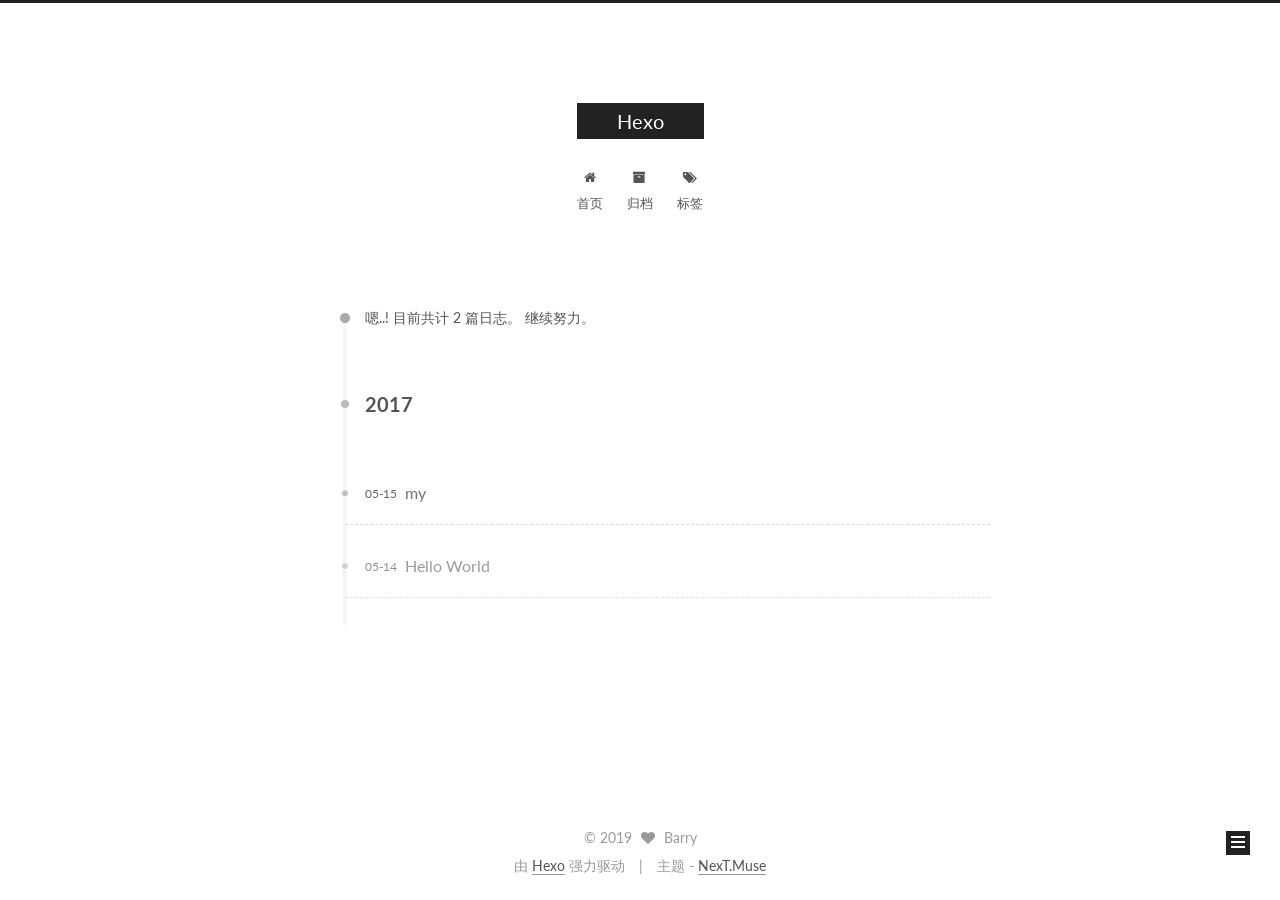
<file: archives/2017/index.html>
<!doctype html>



  


<html class="theme-next muse use-motion" lang="zh-Hans">
<head>
  <meta charset="UTF-8"/>
<meta http-equiv="X-UA-Compatible" content="IE=edge" />
<meta name="viewport" content="width=device-width, initial-scale=1, maximum-scale=1"/>






<meta http-equiv="Cache-Control" content="no-transform" />
<meta http-equiv="Cache-Control" content="no-siteapp" />















  
  
  <link href="/lib/fancybox/source/jquery.fancybox.css?v=2.1.5" rel="stylesheet" type="text/css" />




  
  
  
  

  
    
    
  

  

  

  

  

  
    
    
    <link href="//fonts.googleapis.com/css?family=Lato:300,300italic,400,400italic,700,700italic&subset=latin,latin-ext" rel="stylesheet" type="text/css">
  






<link href="/lib/font-awesome/css/font-awesome.min.css?v=4.6.2" rel="stylesheet" type="text/css" />

<link href="/css/main.css?v=5.1.1" rel="stylesheet" type="text/css" />


  <meta name="keywords" content="Hexo, NexT" />








  <link rel="shortcut icon" type="image/x-icon" href="/favicon.ico?v=5.1.1" />






<meta property="og:type" content="website">
<meta property="og:title" content="Hexo">
<meta property="og:url" content="http://yoursite.com/archives/2017/index.html">
<meta property="og:site_name" content="Hexo">
<meta name="twitter:card" content="summary">
<meta name="twitter:title" content="Hexo">



<script type="text/javascript" id="hexo.configurations">
  var NexT = window.NexT || {};
  var CONFIG = {
    root: '/',
    scheme: 'Muse',
    sidebar: {"position":"left","display":"post","offset":12,"offset_float":0,"b2t":false,"scrollpercent":false},
    fancybox: true,
    motion: true,
    duoshuo: {
      userId: '0',
      author: '博主'
    },
    algolia: {
      applicationID: '',
      apiKey: '',
      indexName: '',
      hits: {"per_page":10},
      labels: {"input_placeholder":"Search for Posts","hits_empty":"We didn't find any results for the search: ${query}","hits_stats":"${hits} results found in ${time} ms"}
    }
  };
</script>



  <link rel="canonical" href="http://yoursite.com/archives/2017/"/>





  <title>归档 | Hexo</title>
</head>

<body itemscope itemtype="http://schema.org/WebPage" lang="zh-Hans">

  















  
  
    
  

  <div class="container sidebar-position-left  page-archive  ">
    <div class="headband"></div>

    <header id="header" class="header" itemscope itemtype="http://schema.org/WPHeader">
      <div class="header-inner"><div class="site-brand-wrapper">
  <div class="site-meta ">
    

    <div class="custom-logo-site-title">
      <a href="/"  class="brand" rel="start">
        <span class="logo-line-before"><i></i></span>
        <span class="site-title">Hexo</span>
        <span class="logo-line-after"><i></i></span>
      </a>
    </div>
      
        <p class="site-subtitle"></p>
      
  </div>

  <div class="site-nav-toggle">
    <button>
      <span class="btn-bar"></span>
      <span class="btn-bar"></span>
      <span class="btn-bar"></span>
    </button>
  </div>
</div>

<nav class="site-nav">
  

  
    <ul id="menu" class="menu">
      
        
        <li class="menu-item menu-item-home">
          <a href="/" rel="section">
            
              <i class="menu-item-icon fa fa-fw fa-home"></i> <br />
            
            首页
          </a>
        </li>
      
        
        <li class="menu-item menu-item-archives">
          <a href="/archives" rel="section">
            
              <i class="menu-item-icon fa fa-fw fa-archive"></i> <br />
            
            归档
          </a>
        </li>
      
        
        <li class="menu-item menu-item-tags">
          <a href="/tags" rel="section">
            
              <i class="menu-item-icon fa fa-fw fa-tags"></i> <br />
            
            标签
          </a>
        </li>
      

      
    </ul>
  

  
</nav>



 </div>
    </header>

    <main id="main" class="main">
      <div class="main-inner">
        <div class="content-wrap">
          <div id="content" class="content">
            

  <section id="posts" class="posts-collapse">
    <span class="archive-move-on"></span>

    <span class="archive-page-counter">
      
      
      
        
      
      嗯..! 目前共计 2 篇日志。 继续努力。
    </span>

    

      
      
      

      
        
        <div class="collection-title">
          <h2 class="archive-year motion-element" id="archive-year-2017">2017</h2>
        </div>
      
      

      

  <article class="post post-type-normal" itemscope itemtype="http://schema.org/Article">
    <header class="post-header">

      <h2 class="post-title">
        
            <a class="post-title-link" href="/2017/05/15/my/" itemprop="url">
              
                <span itemprop="name">my</span>
              
            </a>
        
      </h2>

      <div class="post-meta">
        <time class="post-time" itemprop="dateCreated"
              datetime="2017-05-15T00:40:27+08:00"
              content="2017-05-15" >
          05-15
        </time>
      </div>

    </header>
  </article>



    

      
      
      

      
      

      

  <article class="post post-type-normal" itemscope itemtype="http://schema.org/Article">
    <header class="post-header">

      <h2 class="post-title">
        
            <a class="post-title-link" href="/2017/05/14/hello-world/" itemprop="url">
              
                <span itemprop="name">Hello World</span>
              
            </a>
        
      </h2>

      <div class="post-meta">
        <time class="post-time" itemprop="dateCreated"
              datetime="2017-05-14T21:30:28+08:00"
              content="2017-05-14" >
          05-14
        </time>
      </div>

    </header>
  </article>



    

  </section>

  



          </div>
          


          

        </div>
        
          
  
  <div class="sidebar-toggle">
    <div class="sidebar-toggle-line-wrap">
      <span class="sidebar-toggle-line sidebar-toggle-line-first"></span>
      <span class="sidebar-toggle-line sidebar-toggle-line-middle"></span>
      <span class="sidebar-toggle-line sidebar-toggle-line-last"></span>
    </div>
  </div>

  <aside id="sidebar" class="sidebar">
    <div class="sidebar-inner">

      

      

      <section class="site-overview sidebar-panel sidebar-panel-active">
        <div class="site-author motion-element" itemprop="author" itemscope itemtype="http://schema.org/Person">
          <img class="site-author-image" itemprop="image"
               src="/images/avatar.gif"
               alt="Barry" />
          <p class="site-author-name" itemprop="name">Barry</p>
           
              <p class="site-description motion-element" itemprop="description"></p>
          
        </div>
        <nav class="site-state motion-element">

          
            <div class="site-state-item site-state-posts">
              <a href="/archives">
                <span class="site-state-item-count">2</span>
                <span class="site-state-item-name">日志</span>
              </a>
            </div>
          

          

          

        </nav>

        

        <div class="links-of-author motion-element">
          
        </div>

        
        

        
        

        


      </section>

      

      

    </div>
  </aside>


        
      </div>
    </main>

    <footer id="footer" class="footer">
      <div class="footer-inner">
        <div class="copyright" >
  
  &copy; 
  <span itemprop="copyrightYear">2019</span>
  <span class="with-love">
    <i class="fa fa-heart"></i>
  </span>
  <span class="author" itemprop="copyrightHolder">Barry</span>
</div>


<div class="powered-by">
  由 <a class="theme-link" href="https://hexo.io">Hexo</a> 强力驱动
</div>

<div class="theme-info">
  主题 -
  <a class="theme-link" href="https://github.com/iissnan/hexo-theme-next">
    NexT.Muse
  </a>
</div>


        

        
      </div>
    </footer>

    
      <div class="back-to-top">
        <i class="fa fa-arrow-up"></i>
        
      </div>
    

  </div>

  

<script type="text/javascript">
  if (Object.prototype.toString.call(window.Promise) !== '[object Function]') {
    window.Promise = null;
  }
</script>









  












  
  <script type="text/javascript" src="/lib/jquery/index.js?v=2.1.3"></script>

  
  <script type="text/javascript" src="/lib/fastclick/lib/fastclick.min.js?v=1.0.6"></script>

  
  <script type="text/javascript" src="/lib/jquery_lazyload/jquery.lazyload.js?v=1.9.7"></script>

  
  <script type="text/javascript" src="/lib/velocity/velocity.min.js?v=1.2.1"></script>

  
  <script type="text/javascript" src="/lib/velocity/velocity.ui.min.js?v=1.2.1"></script>

  
  <script type="text/javascript" src="/lib/fancybox/source/jquery.fancybox.pack.js?v=2.1.5"></script>


  


  <script type="text/javascript" src="/js/src/utils.js?v=5.1.1"></script>

  <script type="text/javascript" src="/js/src/motion.js?v=5.1.1"></script>



  
  

  
  
    <script type="text/javascript" id="motion.page.archive">
      $('.archive-year').velocity('transition.slideLeftIn');
    </script>
  


  


  <script type="text/javascript" src="/js/src/bootstrap.js?v=5.1.1"></script>



  


  




	





  





  





  






  





  

  

  

  

  

</body>
</html>
</file>
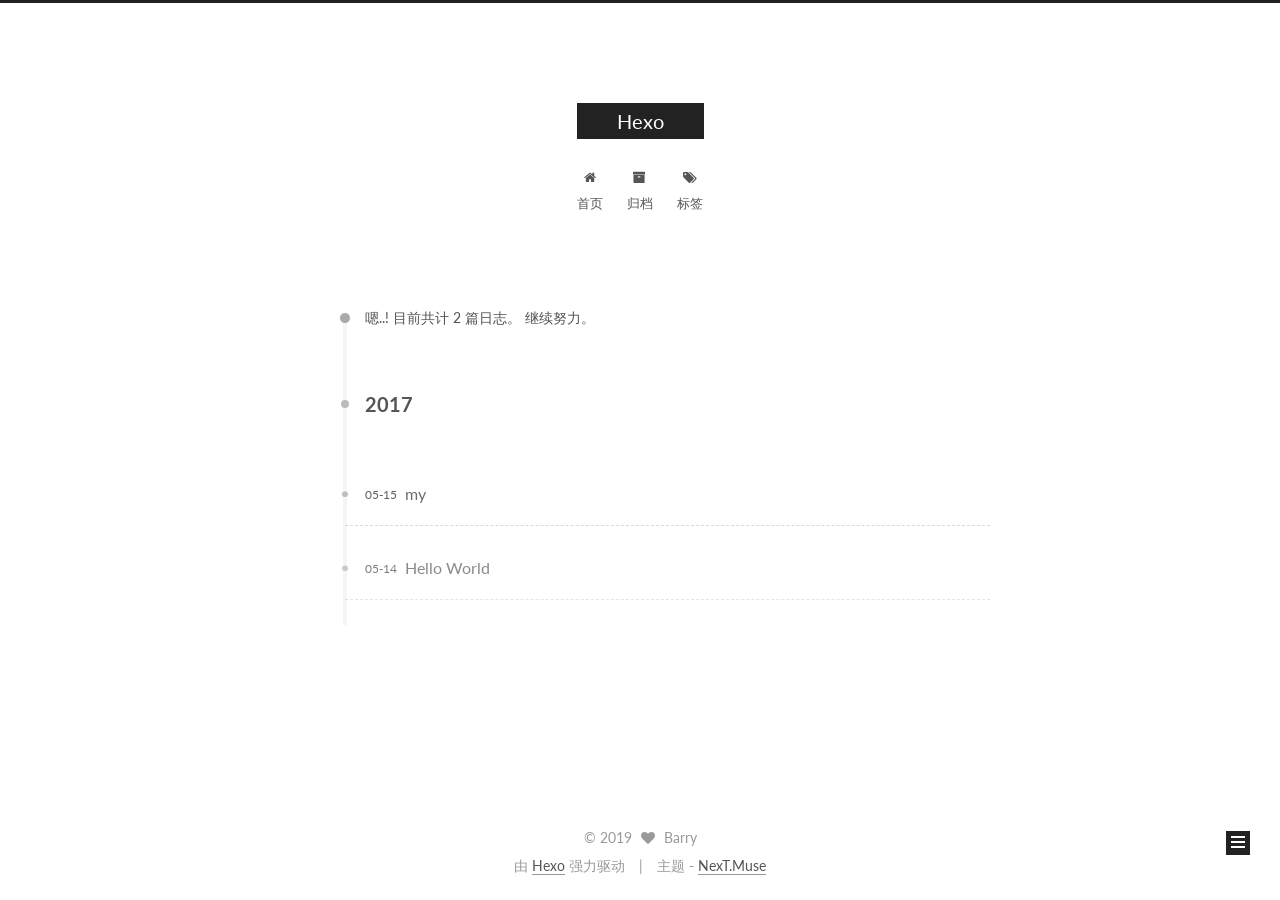
<file: archives/2017/05/index.html>
<!doctype html>



  


<html class="theme-next muse use-motion" lang="zh-Hans">
<head>
  <meta charset="UTF-8"/>
<meta http-equiv="X-UA-Compatible" content="IE=edge" />
<meta name="viewport" content="width=device-width, initial-scale=1, maximum-scale=1"/>






<meta http-equiv="Cache-Control" content="no-transform" />
<meta http-equiv="Cache-Control" content="no-siteapp" />















  
  
  <link href="/lib/fancybox/source/jquery.fancybox.css?v=2.1.5" rel="stylesheet" type="text/css" />




  
  
  
  

  
    
    
  

  

  

  

  

  
    
    
    <link href="//fonts.googleapis.com/css?family=Lato:300,300italic,400,400italic,700,700italic&subset=latin,latin-ext" rel="stylesheet" type="text/css">
  






<link href="/lib/font-awesome/css/font-awesome.min.css?v=4.6.2" rel="stylesheet" type="text/css" />

<link href="/css/main.css?v=5.1.1" rel="stylesheet" type="text/css" />


  <meta name="keywords" content="Hexo, NexT" />








  <link rel="shortcut icon" type="image/x-icon" href="/favicon.ico?v=5.1.1" />






<meta property="og:type" content="website">
<meta property="og:title" content="Hexo">
<meta property="og:url" content="http://yoursite.com/archives/2017/05/index.html">
<meta property="og:site_name" content="Hexo">
<meta name="twitter:card" content="summary">
<meta name="twitter:title" content="Hexo">



<script type="text/javascript" id="hexo.configurations">
  var NexT = window.NexT || {};
  var CONFIG = {
    root: '/',
    scheme: 'Muse',
    sidebar: {"position":"left","display":"post","offset":12,"offset_float":0,"b2t":false,"scrollpercent":false},
    fancybox: true,
    motion: true,
    duoshuo: {
      userId: '0',
      author: '博主'
    },
    algolia: {
      applicationID: '',
      apiKey: '',
      indexName: '',
      hits: {"per_page":10},
      labels: {"input_placeholder":"Search for Posts","hits_empty":"We didn't find any results for the search: ${query}","hits_stats":"${hits} results found in ${time} ms"}
    }
  };
</script>



  <link rel="canonical" href="http://yoursite.com/archives/2017/05/"/>





  <title>归档 | Hexo</title>
</head>

<body itemscope itemtype="http://schema.org/WebPage" lang="zh-Hans">

  















  
  
    
  

  <div class="container sidebar-position-left  page-archive  ">
    <div class="headband"></div>

    <header id="header" class="header" itemscope itemtype="http://schema.org/WPHeader">
      <div class="header-inner"><div class="site-brand-wrapper">
  <div class="site-meta ">
    

    <div class="custom-logo-site-title">
      <a href="/"  class="brand" rel="start">
        <span class="logo-line-before"><i></i></span>
        <span class="site-title">Hexo</span>
        <span class="logo-line-after"><i></i></span>
      </a>
    </div>
      
        <p class="site-subtitle"></p>
      
  </div>

  <div class="site-nav-toggle">
    <button>
      <span class="btn-bar"></span>
      <span class="btn-bar"></span>
      <span class="btn-bar"></span>
    </button>
  </div>
</div>

<nav class="site-nav">
  

  
    <ul id="menu" class="menu">
      
        
        <li class="menu-item menu-item-home">
          <a href="/" rel="section">
            
              <i class="menu-item-icon fa fa-fw fa-home"></i> <br />
            
            首页
          </a>
        </li>
      
        
        <li class="menu-item menu-item-archives">
          <a href="/archives" rel="section">
            
              <i class="menu-item-icon fa fa-fw fa-archive"></i> <br />
            
            归档
          </a>
        </li>
      
        
        <li class="menu-item menu-item-tags">
          <a href="/tags" rel="section">
            
              <i class="menu-item-icon fa fa-fw fa-tags"></i> <br />
            
            标签
          </a>
        </li>
      

      
    </ul>
  

  
</nav>



 </div>
    </header>

    <main id="main" class="main">
      <div class="main-inner">
        <div class="content-wrap">
          <div id="content" class="content">
            

  <section id="posts" class="posts-collapse">
    <span class="archive-move-on"></span>

    <span class="archive-page-counter">
      
      
      
        
      
      嗯..! 目前共计 2 篇日志。 继续努力。
    </span>

    

      
      
      

      
        
        <div class="collection-title">
          <h2 class="archive-year motion-element" id="archive-year-2017">2017</h2>
        </div>
      
      

      

  <article class="post post-type-normal" itemscope itemtype="http://schema.org/Article">
    <header class="post-header">

      <h2 class="post-title">
        
            <a class="post-title-link" href="/2017/05/15/my/" itemprop="url">
              
                <span itemprop="name">my</span>
              
            </a>
        
      </h2>

      <div class="post-meta">
        <time class="post-time" itemprop="dateCreated"
              datetime="2017-05-15T00:40:27+08:00"
              content="2017-05-15" >
          05-15
        </time>
      </div>

    </header>
  </article>



    

      
      
      

      
      

      

  <article class="post post-type-normal" itemscope itemtype="http://schema.org/Article">
    <header class="post-header">

      <h2 class="post-title">
        
            <a class="post-title-link" href="/2017/05/14/hello-world/" itemprop="url">
              
                <span itemprop="name">Hello World</span>
              
            </a>
        
      </h2>

      <div class="post-meta">
        <time class="post-time" itemprop="dateCreated"
              datetime="2017-05-14T21:30:28+08:00"
              content="2017-05-14" >
          05-14
        </time>
      </div>

    </header>
  </article>



    

  </section>

  



          </div>
          


          

        </div>
        
          
  
  <div class="sidebar-toggle">
    <div class="sidebar-toggle-line-wrap">
      <span class="sidebar-toggle-line sidebar-toggle-line-first"></span>
      <span class="sidebar-toggle-line sidebar-toggle-line-middle"></span>
      <span class="sidebar-toggle-line sidebar-toggle-line-last"></span>
    </div>
  </div>

  <aside id="sidebar" class="sidebar">
    <div class="sidebar-inner">

      

      

      <section class="site-overview sidebar-panel sidebar-panel-active">
        <div class="site-author motion-element" itemprop="author" itemscope itemtype="http://schema.org/Person">
          <img class="site-author-image" itemprop="image"
               src="/images/avatar.gif"
               alt="Barry" />
          <p class="site-author-name" itemprop="name">Barry</p>
           
              <p class="site-description motion-element" itemprop="description"></p>
          
        </div>
        <nav class="site-state motion-element">

          
            <div class="site-state-item site-state-posts">
              <a href="/archives">
                <span class="site-state-item-count">2</span>
                <span class="site-state-item-name">日志</span>
              </a>
            </div>
          

          

          

        </nav>

        

        <div class="links-of-author motion-element">
          
        </div>

        
        

        
        

        


      </section>

      

      

    </div>
  </aside>


        
      </div>
    </main>

    <footer id="footer" class="footer">
      <div class="footer-inner">
        <div class="copyright" >
  
  &copy; 
  <span itemprop="copyrightYear">2019</span>
  <span class="with-love">
    <i class="fa fa-heart"></i>
  </span>
  <span class="author" itemprop="copyrightHolder">Barry</span>
</div>


<div class="powered-by">
  由 <a class="theme-link" href="https://hexo.io">Hexo</a> 强力驱动
</div>

<div class="theme-info">
  主题 -
  <a class="theme-link" href="https://github.com/iissnan/hexo-theme-next">
    NexT.Muse
  </a>
</div>


        

        
      </div>
    </footer>

    
      <div class="back-to-top">
        <i class="fa fa-arrow-up"></i>
        
      </div>
    

  </div>

  

<script type="text/javascript">
  if (Object.prototype.toString.call(window.Promise) !== '[object Function]') {
    window.Promise = null;
  }
</script>









  












  
  <script type="text/javascript" src="/lib/jquery/index.js?v=2.1.3"></script>

  
  <script type="text/javascript" src="/lib/fastclick/lib/fastclick.min.js?v=1.0.6"></script>

  
  <script type="text/javascript" src="/lib/jquery_lazyload/jquery.lazyload.js?v=1.9.7"></script>

  
  <script type="text/javascript" src="/lib/velocity/velocity.min.js?v=1.2.1"></script>

  
  <script type="text/javascript" src="/lib/velocity/velocity.ui.min.js?v=1.2.1"></script>

  
  <script type="text/javascript" src="/lib/fancybox/source/jquery.fancybox.pack.js?v=2.1.5"></script>


  


  <script type="text/javascript" src="/js/src/utils.js?v=5.1.1"></script>

  <script type="text/javascript" src="/js/src/motion.js?v=5.1.1"></script>



  
  

  
  
    <script type="text/javascript" id="motion.page.archive">
      $('.archive-year').velocity('transition.slideLeftIn');
    </script>
  


  


  <script type="text/javascript" src="/js/src/bootstrap.js?v=5.1.1"></script>



  


  




	





  





  





  






  





  

  

  

  

  

</body>
</html>
</file>
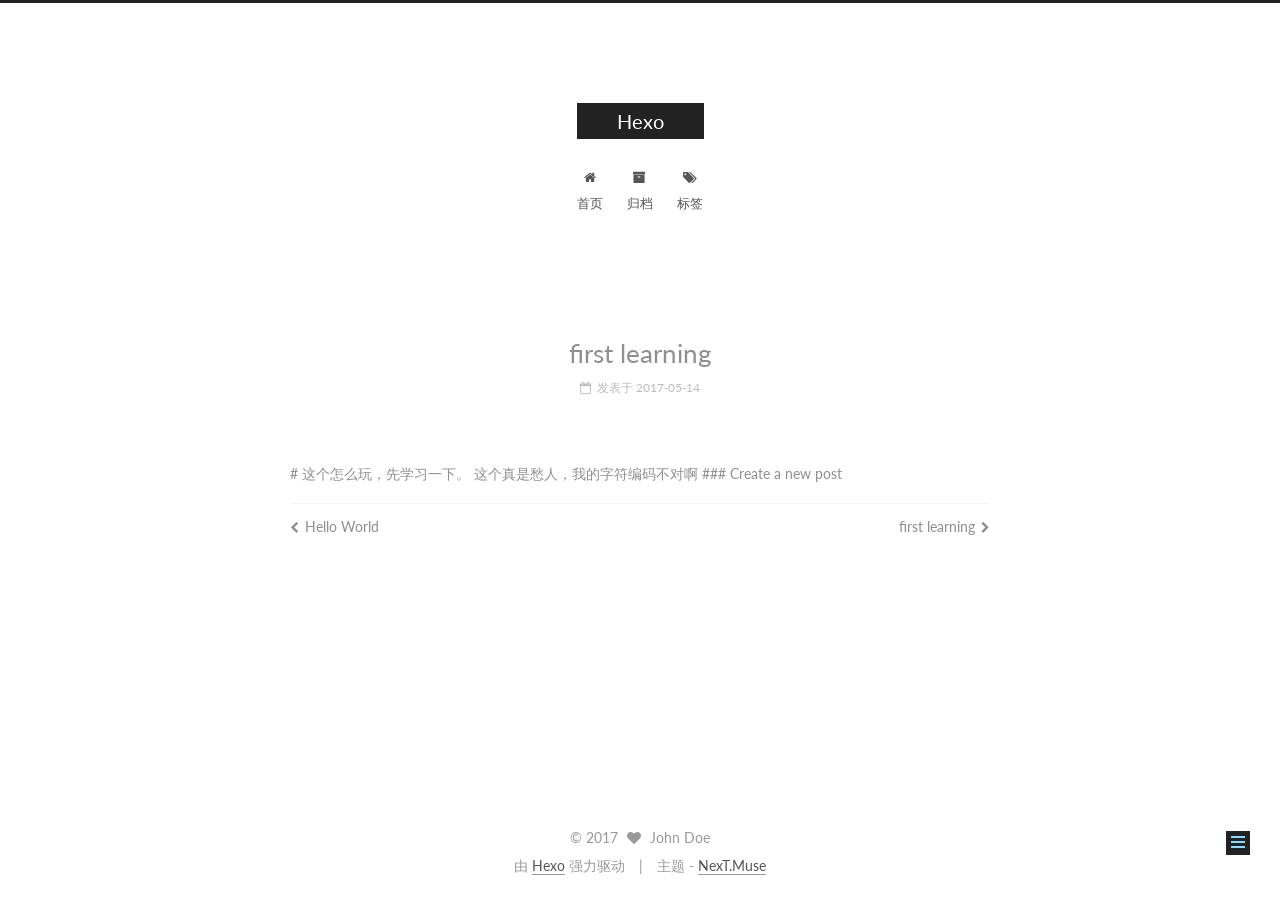
<file: 2017/05/14/first-learning.md/index.html>
<!doctype html>



  


<html class="theme-next muse use-motion" lang="zh-Hans">
<head>
  <meta charset="UTF-8"/>
<meta http-equiv="X-UA-Compatible" content="IE=edge" />
<meta name="viewport" content="width=device-width, initial-scale=1, maximum-scale=1"/>






<meta http-equiv="Cache-Control" content="no-transform" />
<meta http-equiv="Cache-Control" content="no-siteapp" />















  
  
  <link href="/lib/fancybox/source/jquery.fancybox.css?v=2.1.5" rel="stylesheet" type="text/css" />




  
  
  
  

  
    
    
  

  

  

  

  

  
    
    
    <link href="//fonts.googleapis.com/css?family=Lato:300,300italic,400,400italic,700,700italic&subset=latin,latin-ext" rel="stylesheet" type="text/css">
  






<link href="/lib/font-awesome/css/font-awesome.min.css?v=4.6.2" rel="stylesheet" type="text/css" />

<link href="/css/main.css?v=5.1.1" rel="stylesheet" type="text/css" />


  <meta name="keywords" content="Hexo, NexT" />








  <link rel="shortcut icon" type="image/x-icon" href="/favicon.ico?v=5.1.1" />






<meta name="description" content="# 这个怎么玩，先学习一下。  这个真是愁人，我的字符编码不对啊  ### Create a new post">
<meta property="og:type" content="article">
<meta property="og:title" content="first learning">
<meta property="og:url" content="http://yoursite.com/2017/05/14/first-learning.md/index.html">
<meta property="og:site_name" content="Hexo">
<meta property="og:description" content="# 这个怎么玩，先学习一下。  这个真是愁人，我的字符编码不对啊  ### Create a new post">
<meta property="og:updated_time" content="2017-05-14T16:36:47.951Z">
<meta name="twitter:card" content="summary">
<meta name="twitter:title" content="first learning">
<meta name="twitter:description" content="# 这个怎么玩，先学习一下。  这个真是愁人，我的字符编码不对啊  ### Create a new post">



<script type="text/javascript" id="hexo.configurations">
  var NexT = window.NexT || {};
  var CONFIG = {
    root: '/',
    scheme: 'Muse',
    sidebar: {"position":"left","display":"post","offset":12,"offset_float":0,"b2t":false,"scrollpercent":false},
    fancybox: true,
    motion: true,
    duoshuo: {
      userId: '0',
      author: '博主'
    },
    algolia: {
      applicationID: '',
      apiKey: '',
      indexName: '',
      hits: {"per_page":10},
      labels: {"input_placeholder":"Search for Posts","hits_empty":"We didn't find any results for the search: ${query}","hits_stats":"${hits} results found in ${time} ms"}
    }
  };
</script>



  <link rel="canonical" href="http://yoursite.com/2017/05/14/first-learning.md/"/>





  <title>first learning | Hexo</title>
</head>

<body itemscope itemtype="http://schema.org/WebPage" lang="zh-Hans">

  















  
  
    
  

  <div class="container sidebar-position-left page-post-detail ">
    <div class="headband"></div>

    <header id="header" class="header" itemscope itemtype="http://schema.org/WPHeader">
      <div class="header-inner"><div class="site-brand-wrapper">
  <div class="site-meta ">
    

    <div class="custom-logo-site-title">
      <a href="/"  class="brand" rel="start">
        <span class="logo-line-before"><i></i></span>
        <span class="site-title">Hexo</span>
        <span class="logo-line-after"><i></i></span>
      </a>
    </div>
      
        <p class="site-subtitle"></p>
      
  </div>

  <div class="site-nav-toggle">
    <button>
      <span class="btn-bar"></span>
      <span class="btn-bar"></span>
      <span class="btn-bar"></span>
    </button>
  </div>
</div>

<nav class="site-nav">
  

  
    <ul id="menu" class="menu">
      
        
        <li class="menu-item menu-item-home">
          <a href="/" rel="section">
            
              <i class="menu-item-icon fa fa-fw fa-home"></i> <br />
            
            首页
          </a>
        </li>
      
        
        <li class="menu-item menu-item-archives">
          <a href="/archives" rel="section">
            
              <i class="menu-item-icon fa fa-fw fa-archive"></i> <br />
            
            归档
          </a>
        </li>
      
        
        <li class="menu-item menu-item-tags">
          <a href="/tags" rel="section">
            
              <i class="menu-item-icon fa fa-fw fa-tags"></i> <br />
            
            标签
          </a>
        </li>
      

      
    </ul>
  

  
</nav>



 </div>
    </header>

    <main id="main" class="main">
      <div class="main-inner">
        <div class="content-wrap">
          <div id="content" class="content">
            

  <div id="posts" class="posts-expand">
    

  

  
  
  

  <article class="post post-type-normal " itemscope itemtype="http://schema.org/Article">
    <link itemprop="mainEntityOfPage" href="http://yoursite.com/2017/05/14/first-learning.md/">

    <span hidden itemprop="author" itemscope itemtype="http://schema.org/Person">
      <meta itemprop="name" content="John Doe">
      <meta itemprop="description" content="">
      <meta itemprop="image" content="/images/avatar.gif">
    </span>

    <span hidden itemprop="publisher" itemscope itemtype="http://schema.org/Organization">
      <meta itemprop="name" content="Hexo">
    </span>

    
      <header class="post-header">

        
        
          <h1 class="post-title" itemprop="name headline">first learning</h1>
        

        <div class="post-meta">
          <span class="post-time">
            
              <span class="post-meta-item-icon">
                <i class="fa fa-calendar-o"></i>
              </span>
              
                <span class="post-meta-item-text">发表于</span>
              
              <time title="创建于" itemprop="dateCreated datePublished" datetime="2017-05-14T22:24:04+08:00">
                2017-05-14
              </time>
            

            

            
          </span>

          

          
            
          

          
          

          

          

          

        </div>
      </header>
    

    <div class="post-body" itemprop="articleBody">

      
      

      
        # 这个怎么玩，先学习一下。

这个真是愁人，我的字符编码不对啊

### Create a new post
      
    </div>

    <div>
      
        

      
    </div>

    <div>
      
        

      
    </div>

    <div>
      
        

      
    </div>

    <footer class="post-footer">
      

      
        
      

      
        <div class="post-nav">
          <div class="post-nav-next post-nav-item">
            
              <a href="/2017/05/14/hello-world/" rel="next" title="Hello World">
                <i class="fa fa-chevron-left"></i> Hello World
              </a>
            
          </div>

          <span class="post-nav-divider"></span>

          <div class="post-nav-prev post-nav-item">
            
              <a href="/2017/05/14/first-learning/" rel="prev" title="first learning">
                first learning <i class="fa fa-chevron-right"></i>
              </a>
            
          </div>
        </div>
      

      
      
    </footer>
  </article>



    <div class="post-spread">
      
    </div>
  </div>


          </div>
          


          
  <div class="comments" id="comments">
    
  </div>


        </div>
        
          
  
  <div class="sidebar-toggle">
    <div class="sidebar-toggle-line-wrap">
      <span class="sidebar-toggle-line sidebar-toggle-line-first"></span>
      <span class="sidebar-toggle-line sidebar-toggle-line-middle"></span>
      <span class="sidebar-toggle-line sidebar-toggle-line-last"></span>
    </div>
  </div>

  <aside id="sidebar" class="sidebar">
    <div class="sidebar-inner">

      

      

      <section class="site-overview sidebar-panel sidebar-panel-active">
        <div class="site-author motion-element" itemprop="author" itemscope itemtype="http://schema.org/Person">
          <img class="site-author-image" itemprop="image"
               src="/images/avatar.gif"
               alt="John Doe" />
          <p class="site-author-name" itemprop="name">John Doe</p>
           
              <p class="site-description motion-element" itemprop="description"></p>
          
        </div>
        <nav class="site-state motion-element">

          
            <div class="site-state-item site-state-posts">
              <a href="/archives">
                <span class="site-state-item-count">3</span>
                <span class="site-state-item-name">日志</span>
              </a>
            </div>
          

          

          

        </nav>

        

        <div class="links-of-author motion-element">
          
        </div>

        
        

        
        

        


      </section>

      

      

    </div>
  </aside>


        
      </div>
    </main>

    <footer id="footer" class="footer">
      <div class="footer-inner">
        <div class="copyright" >
  
  &copy; 
  <span itemprop="copyrightYear">2017</span>
  <span class="with-love">
    <i class="fa fa-heart"></i>
  </span>
  <span class="author" itemprop="copyrightHolder">John Doe</span>
</div>


<div class="powered-by">
  由 <a class="theme-link" href="https://hexo.io">Hexo</a> 强力驱动
</div>

<div class="theme-info">
  主题 -
  <a class="theme-link" href="https://github.com/iissnan/hexo-theme-next">
    NexT.Muse
  </a>
</div>


        

        
      </div>
    </footer>

    
      <div class="back-to-top">
        <i class="fa fa-arrow-up"></i>
        
      </div>
    

  </div>

  

<script type="text/javascript">
  if (Object.prototype.toString.call(window.Promise) !== '[object Function]') {
    window.Promise = null;
  }
</script>









  












  
  <script type="text/javascript" src="/lib/jquery/index.js?v=2.1.3"></script>

  
  <script type="text/javascript" src="/lib/fastclick/lib/fastclick.min.js?v=1.0.6"></script>

  
  <script type="text/javascript" src="/lib/jquery_lazyload/jquery.lazyload.js?v=1.9.7"></script>

  
  <script type="text/javascript" src="/lib/velocity/velocity.min.js?v=1.2.1"></script>

  
  <script type="text/javascript" src="/lib/velocity/velocity.ui.min.js?v=1.2.1"></script>

  
  <script type="text/javascript" src="/lib/fancybox/source/jquery.fancybox.pack.js?v=2.1.5"></script>


  


  <script type="text/javascript" src="/js/src/utils.js?v=5.1.1"></script>

  <script type="text/javascript" src="/js/src/motion.js?v=5.1.1"></script>



  
  

  
  <script type="text/javascript" src="/js/src/scrollspy.js?v=5.1.1"></script>
<script type="text/javascript" src="/js/src/post-details.js?v=5.1.1"></script>



  


  <script type="text/javascript" src="/js/src/bootstrap.js?v=5.1.1"></script>



  


  




	





  





  





  






  





  

  

  

  

  

</body>
</html>
</file>
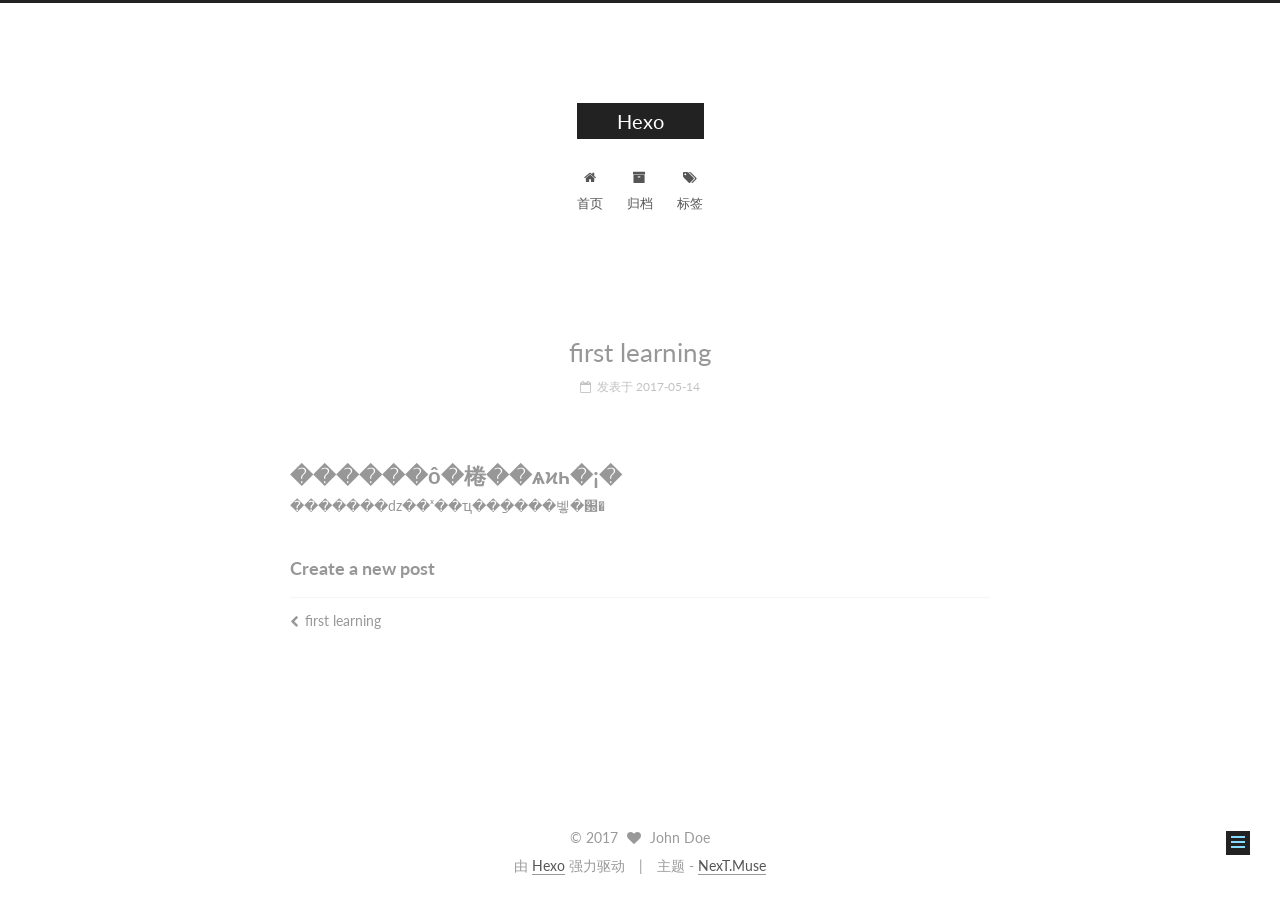
<file: 2017/05/14/first-learning/index.html>
<!doctype html>



  


<html class="theme-next muse use-motion" lang="zh-Hans">
<head>
  <meta charset="UTF-8"/>
<meta http-equiv="X-UA-Compatible" content="IE=edge" />
<meta name="viewport" content="width=device-width, initial-scale=1, maximum-scale=1"/>






<meta http-equiv="Cache-Control" content="no-transform" />
<meta http-equiv="Cache-Control" content="no-siteapp" />















  
  
  <link href="/lib/fancybox/source/jquery.fancybox.css?v=2.1.5" rel="stylesheet" type="text/css" />




  
  
  
  

  
    
    
  

  

  

  

  

  
    
    
    <link href="//fonts.googleapis.com/css?family=Lato:300,300italic,400,400italic,700,700italic&subset=latin,latin-ext" rel="stylesheet" type="text/css">
  






<link href="/lib/font-awesome/css/font-awesome.min.css?v=4.6.2" rel="stylesheet" type="text/css" />

<link href="/css/main.css?v=5.1.1" rel="stylesheet" type="text/css" />


  <meta name="keywords" content="Hexo, NexT" />








  <link rel="shortcut icon" type="image/x-icon" href="/favicon.ico?v=5.1.1" />






<meta name="description" content="������ô�棬��ѧϰһ�¡��������ǳ��ˣ��ҵ��ַ����벻�԰� Create a new post">
<meta property="og:type" content="article">
<meta property="og:title" content="first learning">
<meta property="og:url" content="http://yoursite.com/2017/05/14/first-learning/index.html">
<meta property="og:site_name" content="Hexo">
<meta property="og:description" content="������ô�棬��ѧϰһ�¡��������ǳ��ˣ��ҵ��ַ����벻�԰� Create a new post">
<meta property="og:updated_time" content="2017-05-14T16:29:34.601Z">
<meta name="twitter:card" content="summary">
<meta name="twitter:title" content="first learning">
<meta name="twitter:description" content="������ô�棬��ѧϰһ�¡��������ǳ��ˣ��ҵ��ַ����벻�԰� Create a new post">



<script type="text/javascript" id="hexo.configurations">
  var NexT = window.NexT || {};
  var CONFIG = {
    root: '/',
    scheme: 'Muse',
    sidebar: {"position":"left","display":"post","offset":12,"offset_float":0,"b2t":false,"scrollpercent":false},
    fancybox: true,
    motion: true,
    duoshuo: {
      userId: '0',
      author: '博主'
    },
    algolia: {
      applicationID: '',
      apiKey: '',
      indexName: '',
      hits: {"per_page":10},
      labels: {"input_placeholder":"Search for Posts","hits_empty":"We didn't find any results for the search: ${query}","hits_stats":"${hits} results found in ${time} ms"}
    }
  };
</script>



  <link rel="canonical" href="http://yoursite.com/2017/05/14/first-learning/"/>





  <title>first learning | Hexo</title>
</head>

<body itemscope itemtype="http://schema.org/WebPage" lang="zh-Hans">

  















  
  
    
  

  <div class="container sidebar-position-left page-post-detail ">
    <div class="headband"></div>

    <header id="header" class="header" itemscope itemtype="http://schema.org/WPHeader">
      <div class="header-inner"><div class="site-brand-wrapper">
  <div class="site-meta ">
    

    <div class="custom-logo-site-title">
      <a href="/"  class="brand" rel="start">
        <span class="logo-line-before"><i></i></span>
        <span class="site-title">Hexo</span>
        <span class="logo-line-after"><i></i></span>
      </a>
    </div>
      
        <p class="site-subtitle"></p>
      
  </div>

  <div class="site-nav-toggle">
    <button>
      <span class="btn-bar"></span>
      <span class="btn-bar"></span>
      <span class="btn-bar"></span>
    </button>
  </div>
</div>

<nav class="site-nav">
  

  
    <ul id="menu" class="menu">
      
        
        <li class="menu-item menu-item-home">
          <a href="/" rel="section">
            
              <i class="menu-item-icon fa fa-fw fa-home"></i> <br />
            
            首页
          </a>
        </li>
      
        
        <li class="menu-item menu-item-archives">
          <a href="/archives" rel="section">
            
              <i class="menu-item-icon fa fa-fw fa-archive"></i> <br />
            
            归档
          </a>
        </li>
      
        
        <li class="menu-item menu-item-tags">
          <a href="/tags" rel="section">
            
              <i class="menu-item-icon fa fa-fw fa-tags"></i> <br />
            
            标签
          </a>
        </li>
      

      
    </ul>
  

  
</nav>



 </div>
    </header>

    <main id="main" class="main">
      <div class="main-inner">
        <div class="content-wrap">
          <div id="content" class="content">
            

  <div id="posts" class="posts-expand">
    

  

  
  
  

  <article class="post post-type-normal " itemscope itemtype="http://schema.org/Article">
    <link itemprop="mainEntityOfPage" href="http://yoursite.com/2017/05/14/first-learning/">

    <span hidden itemprop="author" itemscope itemtype="http://schema.org/Person">
      <meta itemprop="name" content="John Doe">
      <meta itemprop="description" content="">
      <meta itemprop="image" content="/images/avatar.gif">
    </span>

    <span hidden itemprop="publisher" itemscope itemtype="http://schema.org/Organization">
      <meta itemprop="name" content="Hexo">
    </span>

    
      <header class="post-header">

        
        
          <h1 class="post-title" itemprop="name headline">first learning</h1>
        

        <div class="post-meta">
          <span class="post-time">
            
              <span class="post-meta-item-icon">
                <i class="fa fa-calendar-o"></i>
              </span>
              
                <span class="post-meta-item-text">发表于</span>
              
              <time title="创建于" itemprop="dateCreated datePublished" datetime="2017-05-14T22:24:04+08:00">
                2017-05-14
              </time>
            

            

            
          </span>

          

          
            
          

          
          

          

          

          

        </div>
      </header>
    

    <div class="post-body" itemprop="articleBody">

      
      

      
        <h1 id="������o�棬��ѧϰһ�¡�"><a href="#������o�棬��ѧϰһ�¡�" class="headerlink" title="������ô�棬��ѧϰһ�¡�"></a>������ô�棬��ѧϰһ�¡�</h1><p>�������ǳ��ˣ��ҵ��ַ����벻�԰�</p>
<h3 id="Create-a-new-post"><a href="#Create-a-new-post" class="headerlink" title="Create a new post"></a>Create a new post</h3>
      
    </div>

    <div>
      
        

      
    </div>

    <div>
      
        

      
    </div>

    <div>
      
        

      
    </div>

    <footer class="post-footer">
      

      
        
      

      
        <div class="post-nav">
          <div class="post-nav-next post-nav-item">
            
              <a href="/2017/05/14/first-learning.md/" rel="next" title="first learning">
                <i class="fa fa-chevron-left"></i> first learning
              </a>
            
          </div>

          <span class="post-nav-divider"></span>

          <div class="post-nav-prev post-nav-item">
            
          </div>
        </div>
      

      
      
    </footer>
  </article>



    <div class="post-spread">
      
    </div>
  </div>


          </div>
          


          
  <div class="comments" id="comments">
    
  </div>


        </div>
        
          
  
  <div class="sidebar-toggle">
    <div class="sidebar-toggle-line-wrap">
      <span class="sidebar-toggle-line sidebar-toggle-line-first"></span>
      <span class="sidebar-toggle-line sidebar-toggle-line-middle"></span>
      <span class="sidebar-toggle-line sidebar-toggle-line-last"></span>
    </div>
  </div>

  <aside id="sidebar" class="sidebar">
    <div class="sidebar-inner">

      

      
        <ul class="sidebar-nav motion-element">
          <li class="sidebar-nav-toc sidebar-nav-active" data-target="post-toc-wrap" >
            文章目录
          </li>
          <li class="sidebar-nav-overview" data-target="site-overview">
            站点概览
          </li>
        </ul>
      

      <section class="site-overview sidebar-panel">
        <div class="site-author motion-element" itemprop="author" itemscope itemtype="http://schema.org/Person">
          <img class="site-author-image" itemprop="image"
               src="/images/avatar.gif"
               alt="John Doe" />
          <p class="site-author-name" itemprop="name">John Doe</p>
           
              <p class="site-description motion-element" itemprop="description"></p>
          
        </div>
        <nav class="site-state motion-element">

          
            <div class="site-state-item site-state-posts">
              <a href="/archives">
                <span class="site-state-item-count">3</span>
                <span class="site-state-item-name">日志</span>
              </a>
            </div>
          

          

          

        </nav>

        

        <div class="links-of-author motion-element">
          
        </div>

        
        

        
        

        


      </section>

      
      <!--noindex-->
        <section class="post-toc-wrap motion-element sidebar-panel sidebar-panel-active">
          <div class="post-toc">

            
              
            

            
              <div class="post-toc-content"><ol class="nav"><li class="nav-item nav-level-1"><a class="nav-link" href="#������o�棬��ѧϰһ�¡�"><span class="nav-number">1.</span> <span class="nav-text">������ô�棬��ѧϰһ�¡�</span></a><ol class="nav-child"><li class="nav-item nav-level-3"><a class="nav-link" href="#Create-a-new-post"><span class="nav-number">1.0.1.</span> <span class="nav-text">Create a new post</span></a></li></ol></li></ol></li></ol></div>
            

          </div>
        </section>
      <!--/noindex-->
      

      

    </div>
  </aside>


        
      </div>
    </main>

    <footer id="footer" class="footer">
      <div class="footer-inner">
        <div class="copyright" >
  
  &copy; 
  <span itemprop="copyrightYear">2017</span>
  <span class="with-love">
    <i class="fa fa-heart"></i>
  </span>
  <span class="author" itemprop="copyrightHolder">John Doe</span>
</div>


<div class="powered-by">
  由 <a class="theme-link" href="https://hexo.io">Hexo</a> 强力驱动
</div>

<div class="theme-info">
  主题 -
  <a class="theme-link" href="https://github.com/iissnan/hexo-theme-next">
    NexT.Muse
  </a>
</div>


        

        
      </div>
    </footer>

    
      <div class="back-to-top">
        <i class="fa fa-arrow-up"></i>
        
      </div>
    

  </div>

  

<script type="text/javascript">
  if (Object.prototype.toString.call(window.Promise) !== '[object Function]') {
    window.Promise = null;
  }
</script>









  












  
  <script type="text/javascript" src="/lib/jquery/index.js?v=2.1.3"></script>

  
  <script type="text/javascript" src="/lib/fastclick/lib/fastclick.min.js?v=1.0.6"></script>

  
  <script type="text/javascript" src="/lib/jquery_lazyload/jquery.lazyload.js?v=1.9.7"></script>

  
  <script type="text/javascript" src="/lib/velocity/velocity.min.js?v=1.2.1"></script>

  
  <script type="text/javascript" src="/lib/velocity/velocity.ui.min.js?v=1.2.1"></script>

  
  <script type="text/javascript" src="/lib/fancybox/source/jquery.fancybox.pack.js?v=2.1.5"></script>


  


  <script type="text/javascript" src="/js/src/utils.js?v=5.1.1"></script>

  <script type="text/javascript" src="/js/src/motion.js?v=5.1.1"></script>



  
  

  
  <script type="text/javascript" src="/js/src/scrollspy.js?v=5.1.1"></script>
<script type="text/javascript" src="/js/src/post-details.js?v=5.1.1"></script>



  


  <script type="text/javascript" src="/js/src/bootstrap.js?v=5.1.1"></script>



  


  




	





  





  





  






  





  

  

  

  

  

</body>
</html>
</file>
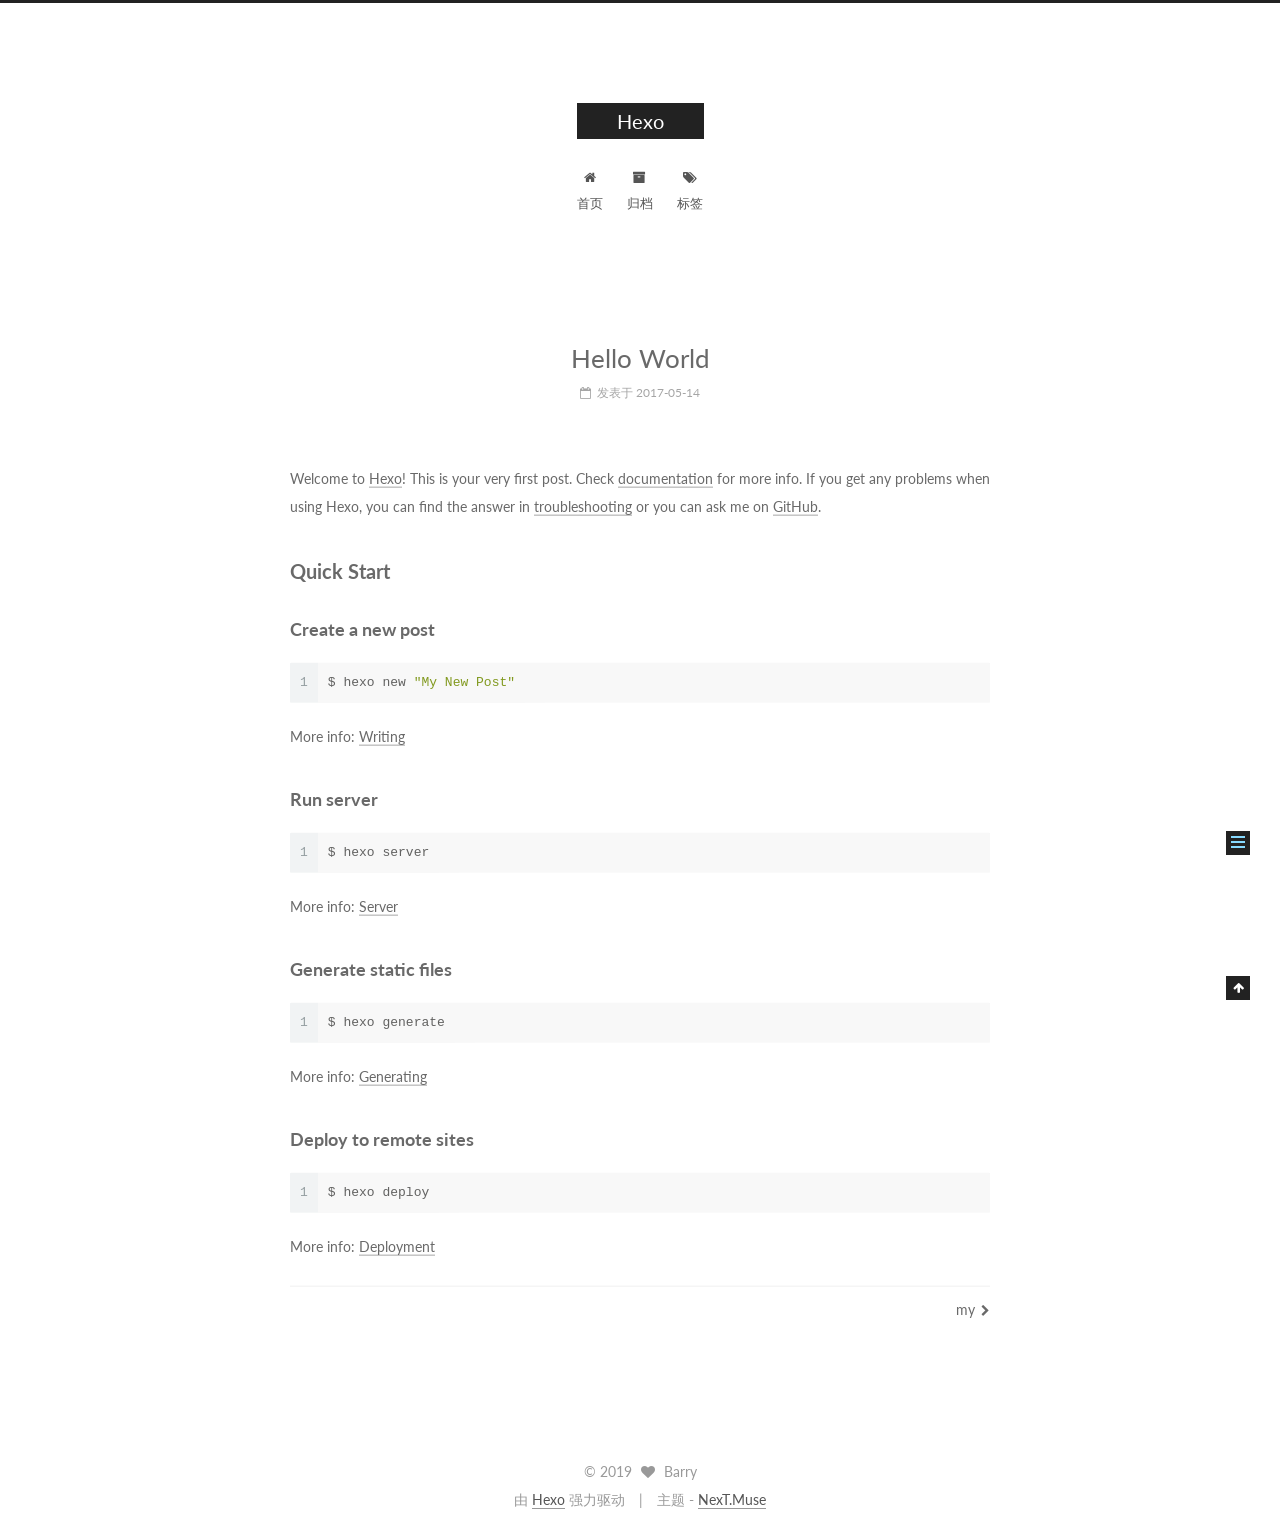
<file: 2017/05/14/hello-world/index.html>
<!doctype html>



  


<html class="theme-next muse use-motion" lang="zh-Hans">
<head>
  <meta charset="UTF-8"/>
<meta http-equiv="X-UA-Compatible" content="IE=edge" />
<meta name="viewport" content="width=device-width, initial-scale=1, maximum-scale=1"/>






<meta http-equiv="Cache-Control" content="no-transform" />
<meta http-equiv="Cache-Control" content="no-siteapp" />















  
  
  <link href="/lib/fancybox/source/jquery.fancybox.css?v=2.1.5" rel="stylesheet" type="text/css" />




  
  
  
  

  
    
    
  

  

  

  

  

  
    
    
    <link href="//fonts.googleapis.com/css?family=Lato:300,300italic,400,400italic,700,700italic&subset=latin,latin-ext" rel="stylesheet" type="text/css">
  






<link href="/lib/font-awesome/css/font-awesome.min.css?v=4.6.2" rel="stylesheet" type="text/css" />

<link href="/css/main.css?v=5.1.1" rel="stylesheet" type="text/css" />


  <meta name="keywords" content="Hexo, NexT" />








  <link rel="shortcut icon" type="image/x-icon" href="/favicon.ico?v=5.1.1" />






<meta name="description" content="Welcome to Hexo! This is your very first post. Check documentation for more info. If you get any problems when using Hexo, you can find the answer in troubleshooting or you can ask me on GitHub. Quick">
<meta property="og:type" content="article">
<meta property="og:title" content="Hello World">
<meta property="og:url" content="http://yoursite.com/2017/05/14/hello-world/index.html">
<meta property="og:site_name" content="Hexo">
<meta property="og:description" content="Welcome to Hexo! This is your very first post. Check documentation for more info. If you get any problems when using Hexo, you can find the answer in troubleshooting or you can ask me on GitHub. Quick">
<meta property="og:updated_time" content="2017-05-14T13:33:18.885Z">
<meta name="twitter:card" content="summary">
<meta name="twitter:title" content="Hello World">
<meta name="twitter:description" content="Welcome to Hexo! This is your very first post. Check documentation for more info. If you get any problems when using Hexo, you can find the answer in troubleshooting or you can ask me on GitHub. Quick">



<script type="text/javascript" id="hexo.configurations">
  var NexT = window.NexT || {};
  var CONFIG = {
    root: '/',
    scheme: 'Muse',
    sidebar: {"position":"left","display":"post","offset":12,"offset_float":0,"b2t":false,"scrollpercent":false},
    fancybox: true,
    motion: true,
    duoshuo: {
      userId: '0',
      author: '博主'
    },
    algolia: {
      applicationID: '',
      apiKey: '',
      indexName: '',
      hits: {"per_page":10},
      labels: {"input_placeholder":"Search for Posts","hits_empty":"We didn't find any results for the search: ${query}","hits_stats":"${hits} results found in ${time} ms"}
    }
  };
</script>



  <link rel="canonical" href="http://yoursite.com/2017/05/14/hello-world/"/>





  <title>Hello World | Hexo</title>
</head>

<body itemscope itemtype="http://schema.org/WebPage" lang="zh-Hans">

  















  
  
    
  

  <div class="container sidebar-position-left page-post-detail ">
    <div class="headband"></div>

    <header id="header" class="header" itemscope itemtype="http://schema.org/WPHeader">
      <div class="header-inner"><div class="site-brand-wrapper">
  <div class="site-meta ">
    

    <div class="custom-logo-site-title">
      <a href="/"  class="brand" rel="start">
        <span class="logo-line-before"><i></i></span>
        <span class="site-title">Hexo</span>
        <span class="logo-line-after"><i></i></span>
      </a>
    </div>
      
        <p class="site-subtitle"></p>
      
  </div>

  <div class="site-nav-toggle">
    <button>
      <span class="btn-bar"></span>
      <span class="btn-bar"></span>
      <span class="btn-bar"></span>
    </button>
  </div>
</div>

<nav class="site-nav">
  

  
    <ul id="menu" class="menu">
      
        
        <li class="menu-item menu-item-home">
          <a href="/" rel="section">
            
              <i class="menu-item-icon fa fa-fw fa-home"></i> <br />
            
            首页
          </a>
        </li>
      
        
        <li class="menu-item menu-item-archives">
          <a href="/archives" rel="section">
            
              <i class="menu-item-icon fa fa-fw fa-archive"></i> <br />
            
            归档
          </a>
        </li>
      
        
        <li class="menu-item menu-item-tags">
          <a href="/tags" rel="section">
            
              <i class="menu-item-icon fa fa-fw fa-tags"></i> <br />
            
            标签
          </a>
        </li>
      

      
    </ul>
  

  
</nav>



 </div>
    </header>

    <main id="main" class="main">
      <div class="main-inner">
        <div class="content-wrap">
          <div id="content" class="content">
            

  <div id="posts" class="posts-expand">
    

  

  
  
  

  <article class="post post-type-normal " itemscope itemtype="http://schema.org/Article">
    <link itemprop="mainEntityOfPage" href="http://yoursite.com/2017/05/14/hello-world/">

    <span hidden itemprop="author" itemscope itemtype="http://schema.org/Person">
      <meta itemprop="name" content="Barry">
      <meta itemprop="description" content="">
      <meta itemprop="image" content="/images/avatar.gif">
    </span>

    <span hidden itemprop="publisher" itemscope itemtype="http://schema.org/Organization">
      <meta itemprop="name" content="Hexo">
    </span>

    
      <header class="post-header">

        
        
          <h1 class="post-title" itemprop="name headline">Hello World</h1>
        

        <div class="post-meta">
          <span class="post-time">
            
              <span class="post-meta-item-icon">
                <i class="fa fa-calendar-o"></i>
              </span>
              
                <span class="post-meta-item-text">发表于</span>
              
              <time title="创建于" itemprop="dateCreated datePublished" datetime="2017-05-14T21:30:28+08:00">
                2017-05-14
              </time>
            

            

            
          </span>

          

          
            
          

          
          

          

          

          

        </div>
      </header>
    

    <div class="post-body" itemprop="articleBody">

      
      

      
        <p>Welcome to <a href="https://hexo.io/" target="_blank" rel="external">Hexo</a>! This is your very first post. Check <a href="https://hexo.io/docs/" target="_blank" rel="external">documentation</a> for more info. If you get any problems when using Hexo, you can find the answer in <a href="https://hexo.io/docs/troubleshooting.html" target="_blank" rel="external">troubleshooting</a> or you can ask me on <a href="https://github.com/hexojs/hexo/issues" target="_blank" rel="external">GitHub</a>.</p>
<h2 id="Quick-Start"><a href="#Quick-Start" class="headerlink" title="Quick Start"></a>Quick Start</h2><h3 id="Create-a-new-post"><a href="#Create-a-new-post" class="headerlink" title="Create a new post"></a>Create a new post</h3><figure class="highlight bash"><table><tr><td class="gutter"><pre><div class="line">1</div></pre></td><td class="code"><pre><div class="line">$ hexo new <span class="string">"My New Post"</span></div></pre></td></tr></table></figure>
<p>More info: <a href="https://hexo.io/docs/writing.html" target="_blank" rel="external">Writing</a></p>
<h3 id="Run-server"><a href="#Run-server" class="headerlink" title="Run server"></a>Run server</h3><figure class="highlight bash"><table><tr><td class="gutter"><pre><div class="line">1</div></pre></td><td class="code"><pre><div class="line">$ hexo server</div></pre></td></tr></table></figure>
<p>More info: <a href="https://hexo.io/docs/server.html" target="_blank" rel="external">Server</a></p>
<h3 id="Generate-static-files"><a href="#Generate-static-files" class="headerlink" title="Generate static files"></a>Generate static files</h3><figure class="highlight bash"><table><tr><td class="gutter"><pre><div class="line">1</div></pre></td><td class="code"><pre><div class="line">$ hexo generate</div></pre></td></tr></table></figure>
<p>More info: <a href="https://hexo.io/docs/generating.html" target="_blank" rel="external">Generating</a></p>
<h3 id="Deploy-to-remote-sites"><a href="#Deploy-to-remote-sites" class="headerlink" title="Deploy to remote sites"></a>Deploy to remote sites</h3><figure class="highlight bash"><table><tr><td class="gutter"><pre><div class="line">1</div></pre></td><td class="code"><pre><div class="line">$ hexo deploy</div></pre></td></tr></table></figure>
<p>More info: <a href="https://hexo.io/docs/deployment.html" target="_blank" rel="external">Deployment</a></p>

      
    </div>

    <div>
      
        

      
    </div>

    <div>
      
        

      
    </div>

    <div>
      
        

      
    </div>

    <footer class="post-footer">
      

      
        
      

      
        <div class="post-nav">
          <div class="post-nav-next post-nav-item">
            
          </div>

          <span class="post-nav-divider"></span>

          <div class="post-nav-prev post-nav-item">
            
              <a href="/2017/05/15/my/" rel="prev" title="my">
                my <i class="fa fa-chevron-right"></i>
              </a>
            
          </div>
        </div>
      

      
      
    </footer>
  </article>



    <div class="post-spread">
      
    </div>
  </div>


          </div>
          


          
  <div class="comments" id="comments">
    
  </div>


        </div>
        
          
  
  <div class="sidebar-toggle">
    <div class="sidebar-toggle-line-wrap">
      <span class="sidebar-toggle-line sidebar-toggle-line-first"></span>
      <span class="sidebar-toggle-line sidebar-toggle-line-middle"></span>
      <span class="sidebar-toggle-line sidebar-toggle-line-last"></span>
    </div>
  </div>

  <aside id="sidebar" class="sidebar">
    <div class="sidebar-inner">

      

      
        <ul class="sidebar-nav motion-element">
          <li class="sidebar-nav-toc sidebar-nav-active" data-target="post-toc-wrap" >
            文章目录
          </li>
          <li class="sidebar-nav-overview" data-target="site-overview">
            站点概览
          </li>
        </ul>
      

      <section class="site-overview sidebar-panel">
        <div class="site-author motion-element" itemprop="author" itemscope itemtype="http://schema.org/Person">
          <img class="site-author-image" itemprop="image"
               src="/images/avatar.gif"
               alt="Barry" />
          <p class="site-author-name" itemprop="name">Barry</p>
           
              <p class="site-description motion-element" itemprop="description"></p>
          
        </div>
        <nav class="site-state motion-element">

          
            <div class="site-state-item site-state-posts">
              <a href="/archives">
                <span class="site-state-item-count">2</span>
                <span class="site-state-item-name">日志</span>
              </a>
            </div>
          

          

          

        </nav>

        

        <div class="links-of-author motion-element">
          
        </div>

        
        

        
        

        


      </section>

      
      <!--noindex-->
        <section class="post-toc-wrap motion-element sidebar-panel sidebar-panel-active">
          <div class="post-toc">

            
              
            

            
              <div class="post-toc-content"><ol class="nav"><li class="nav-item nav-level-2"><a class="nav-link" href="#Quick-Start"><span class="nav-number">1.</span> <span class="nav-text">Quick Start</span></a><ol class="nav-child"><li class="nav-item nav-level-3"><a class="nav-link" href="#Create-a-new-post"><span class="nav-number">1.1.</span> <span class="nav-text">Create a new post</span></a></li><li class="nav-item nav-level-3"><a class="nav-link" href="#Run-server"><span class="nav-number">1.2.</span> <span class="nav-text">Run server</span></a></li><li class="nav-item nav-level-3"><a class="nav-link" href="#Generate-static-files"><span class="nav-number">1.3.</span> <span class="nav-text">Generate static files</span></a></li><li class="nav-item nav-level-3"><a class="nav-link" href="#Deploy-to-remote-sites"><span class="nav-number">1.4.</span> <span class="nav-text">Deploy to remote sites</span></a></li></ol></li></ol></div>
            

          </div>
        </section>
      <!--/noindex-->
      

      

    </div>
  </aside>


        
      </div>
    </main>

    <footer id="footer" class="footer">
      <div class="footer-inner">
        <div class="copyright" >
  
  &copy; 
  <span itemprop="copyrightYear">2019</span>
  <span class="with-love">
    <i class="fa fa-heart"></i>
  </span>
  <span class="author" itemprop="copyrightHolder">Barry</span>
</div>


<div class="powered-by">
  由 <a class="theme-link" href="https://hexo.io">Hexo</a> 强力驱动
</div>

<div class="theme-info">
  主题 -
  <a class="theme-link" href="https://github.com/iissnan/hexo-theme-next">
    NexT.Muse
  </a>
</div>


        

        
      </div>
    </footer>

    
      <div class="back-to-top">
        <i class="fa fa-arrow-up"></i>
        
      </div>
    

  </div>

  

<script type="text/javascript">
  if (Object.prototype.toString.call(window.Promise) !== '[object Function]') {
    window.Promise = null;
  }
</script>









  












  
  <script type="text/javascript" src="/lib/jquery/index.js?v=2.1.3"></script>

  
  <script type="text/javascript" src="/lib/fastclick/lib/fastclick.min.js?v=1.0.6"></script>

  
  <script type="text/javascript" src="/lib/jquery_lazyload/jquery.lazyload.js?v=1.9.7"></script>

  
  <script type="text/javascript" src="/lib/velocity/velocity.min.js?v=1.2.1"></script>

  
  <script type="text/javascript" src="/lib/velocity/velocity.ui.min.js?v=1.2.1"></script>

  
  <script type="text/javascript" src="/lib/fancybox/source/jquery.fancybox.pack.js?v=2.1.5"></script>


  


  <script type="text/javascript" src="/js/src/utils.js?v=5.1.1"></script>

  <script type="text/javascript" src="/js/src/motion.js?v=5.1.1"></script>



  
  

  
  <script type="text/javascript" src="/js/src/scrollspy.js?v=5.1.1"></script>
<script type="text/javascript" src="/js/src/post-details.js?v=5.1.1"></script>



  


  <script type="text/javascript" src="/js/src/bootstrap.js?v=5.1.1"></script>



  


  




	





  





  





  






  





  

  

  

  

  

</body>
</html>
</file>
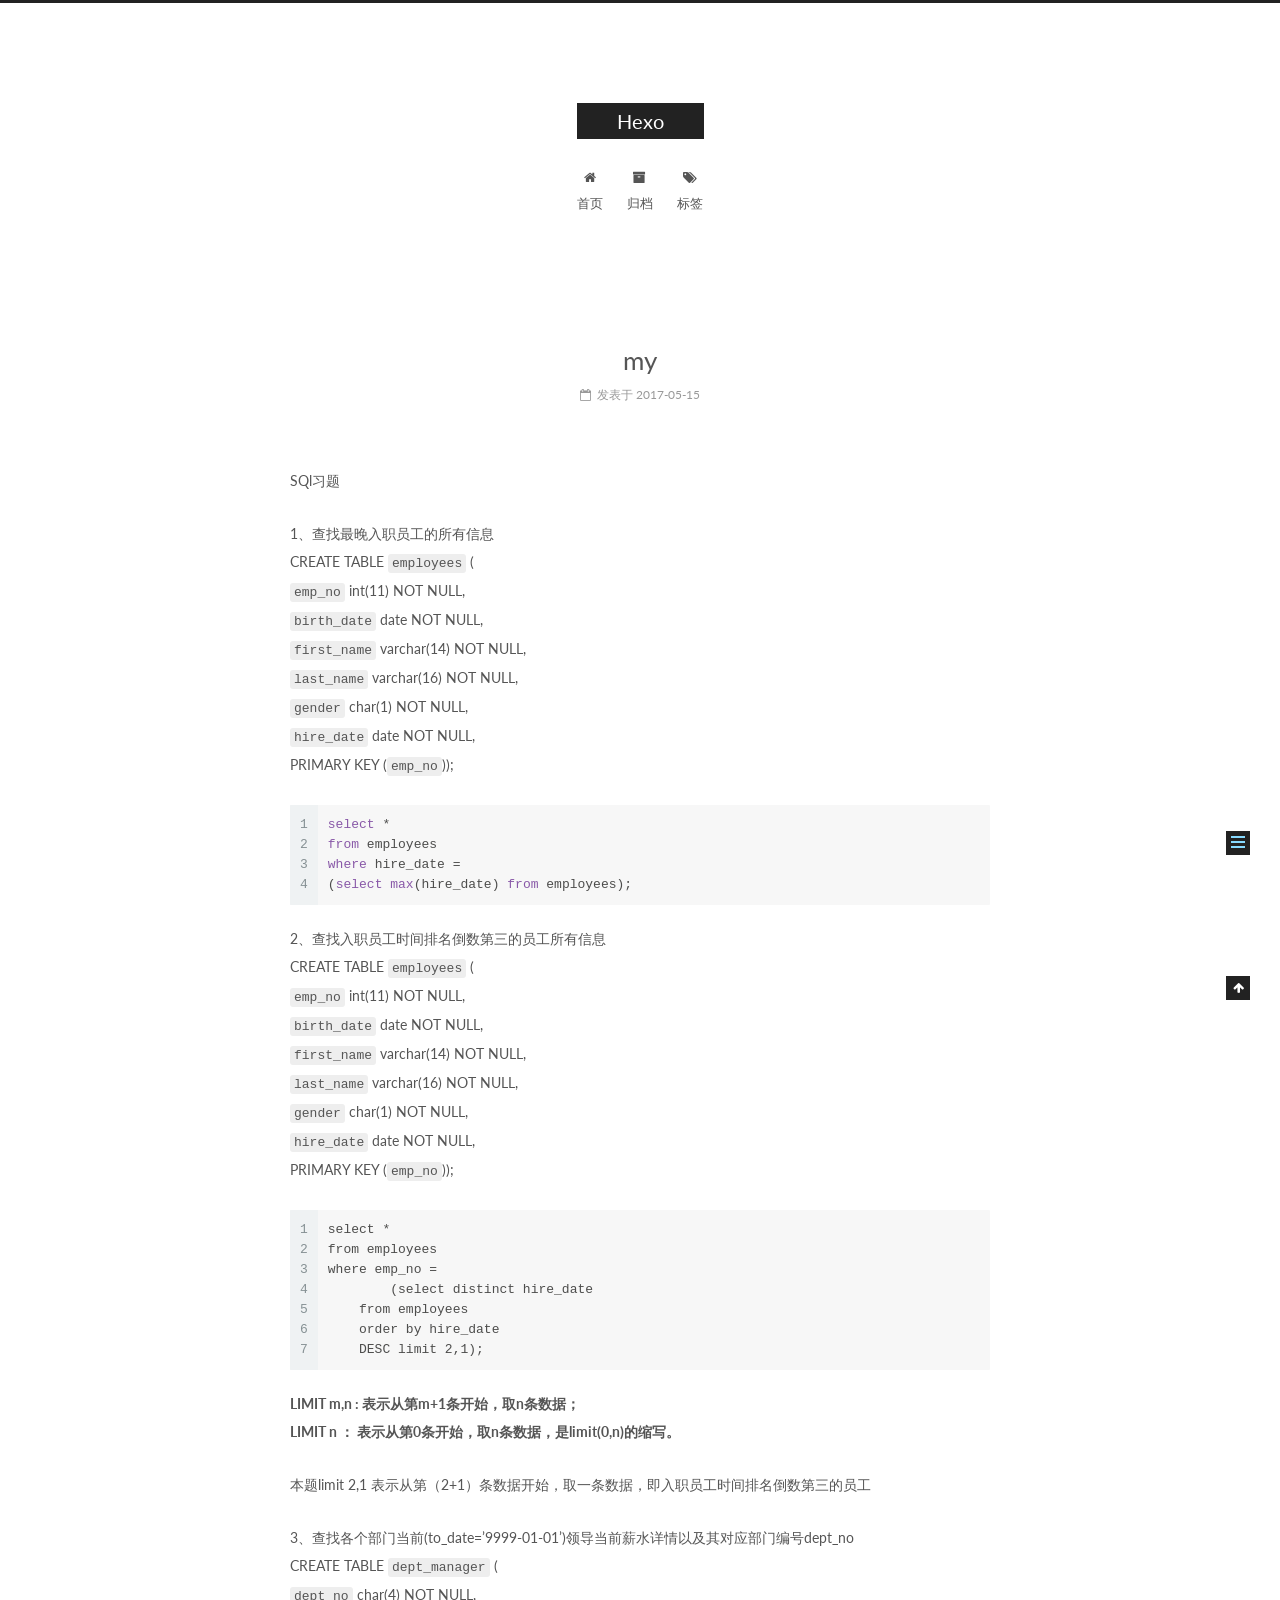
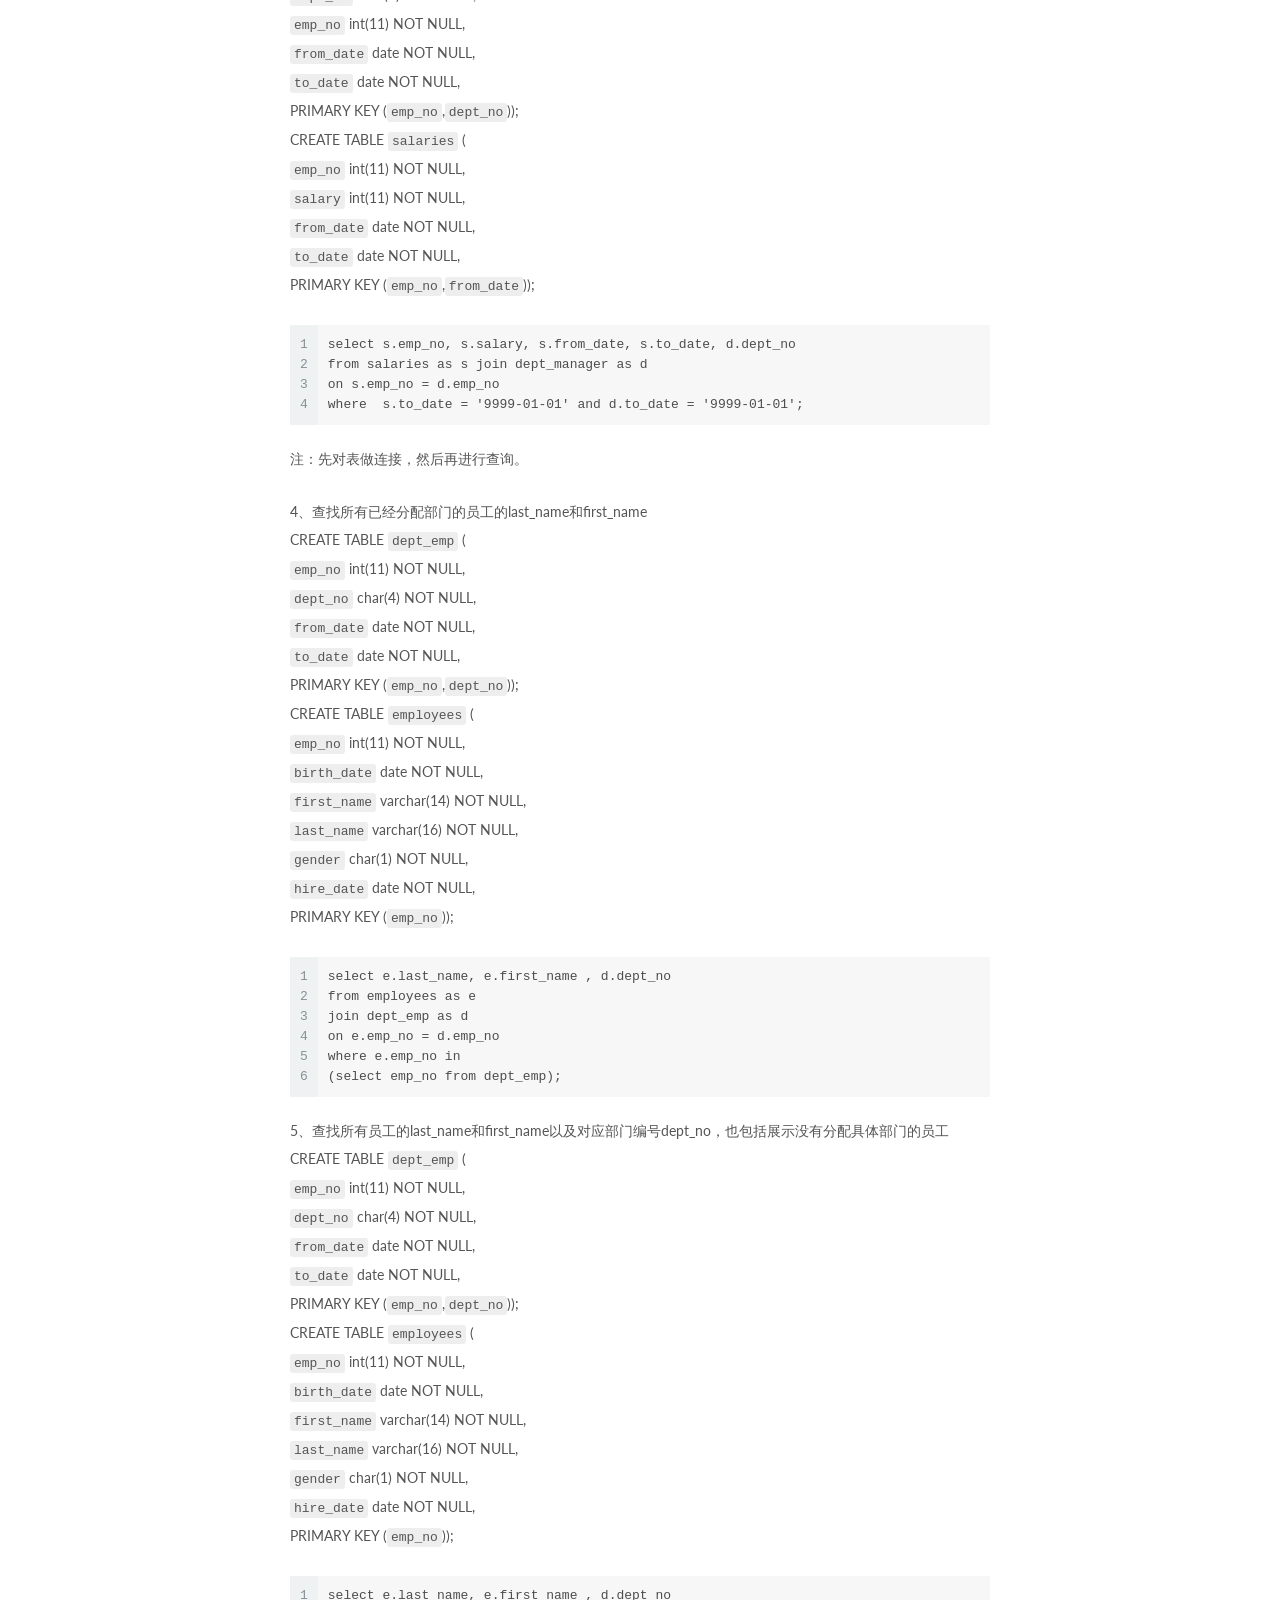
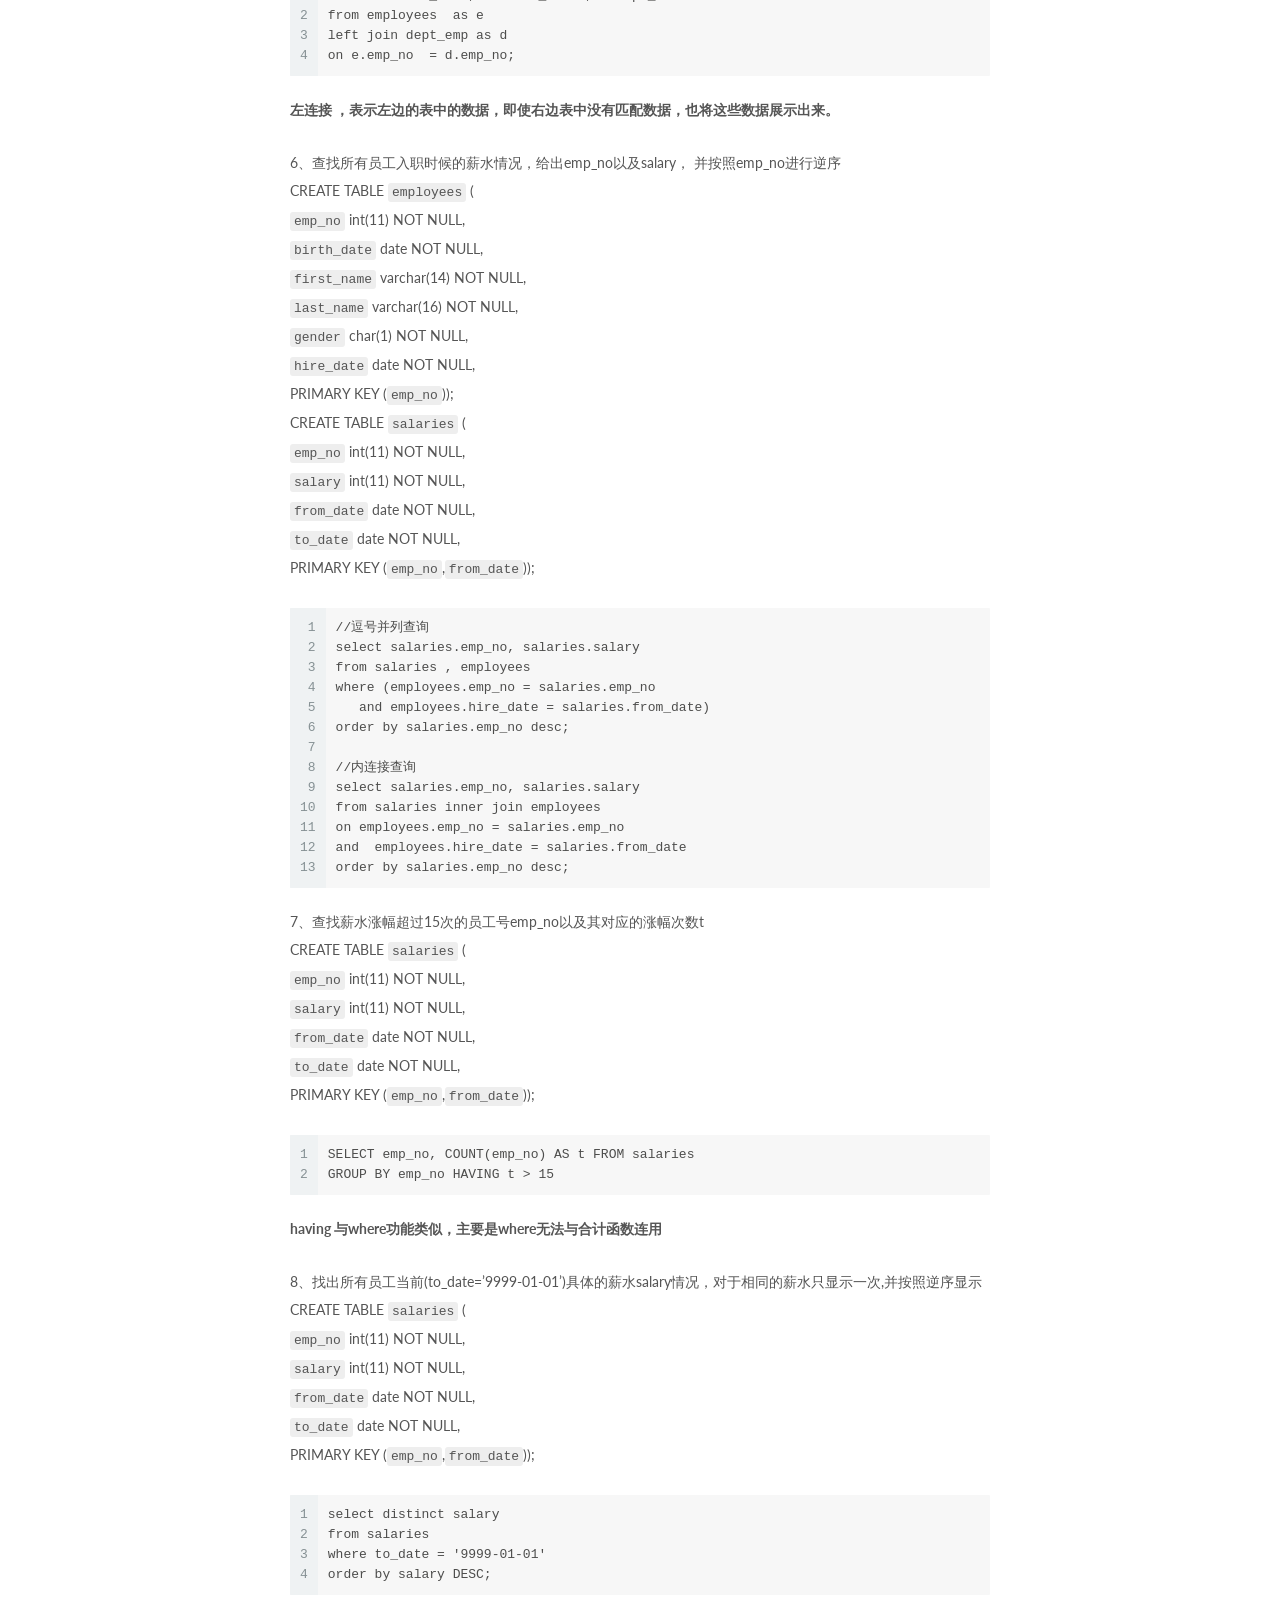
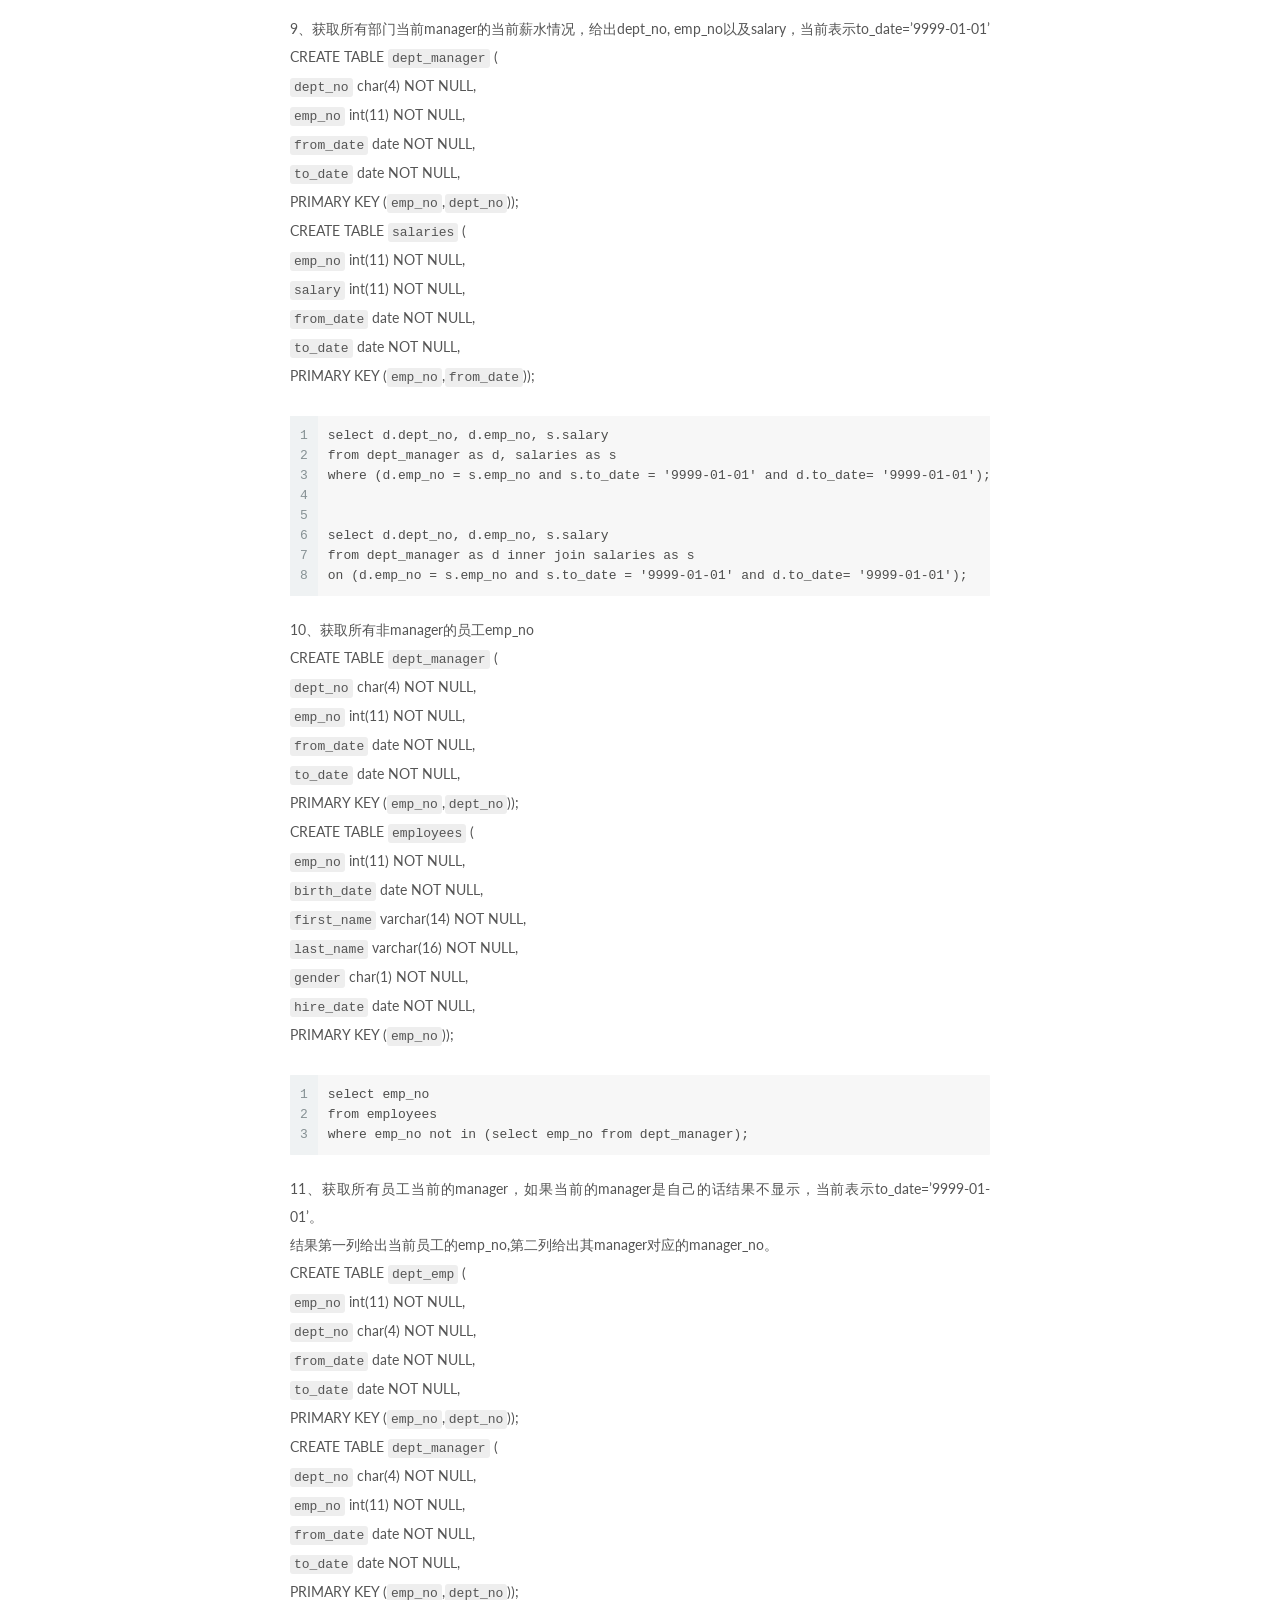
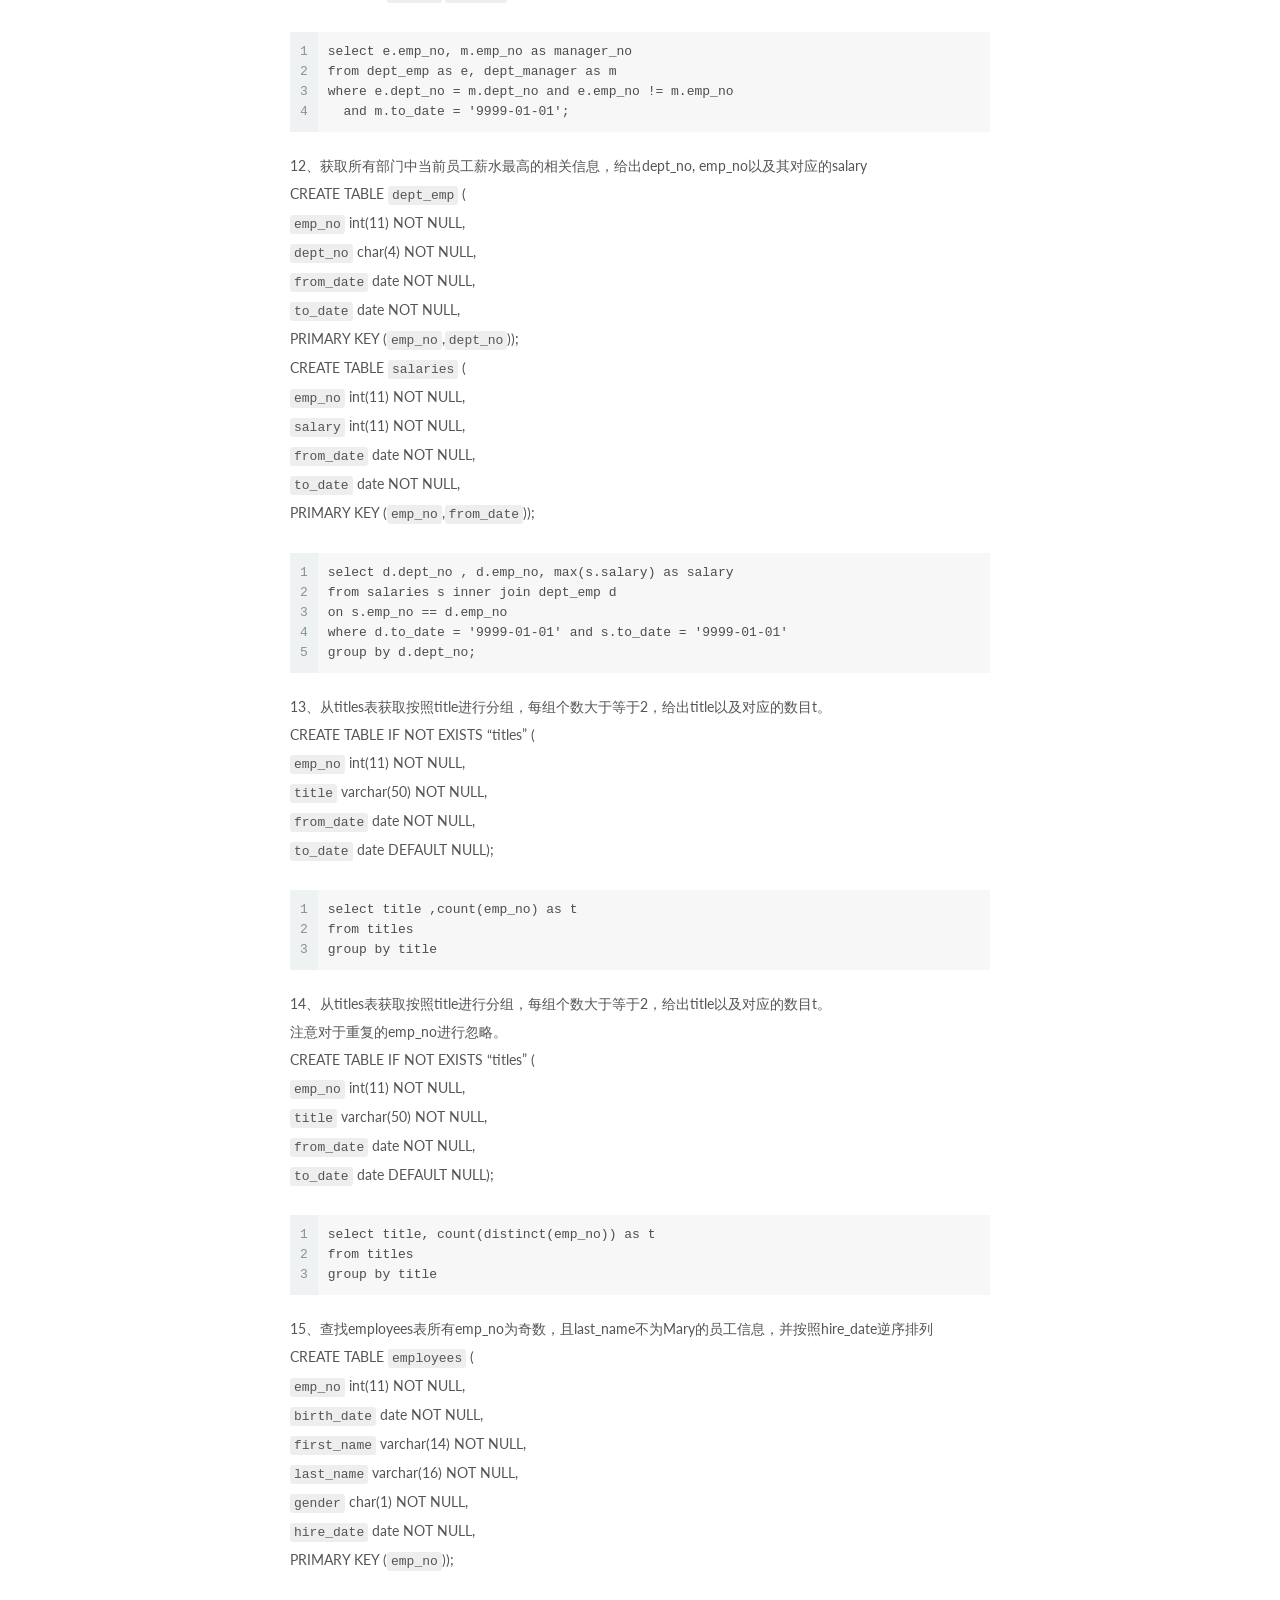
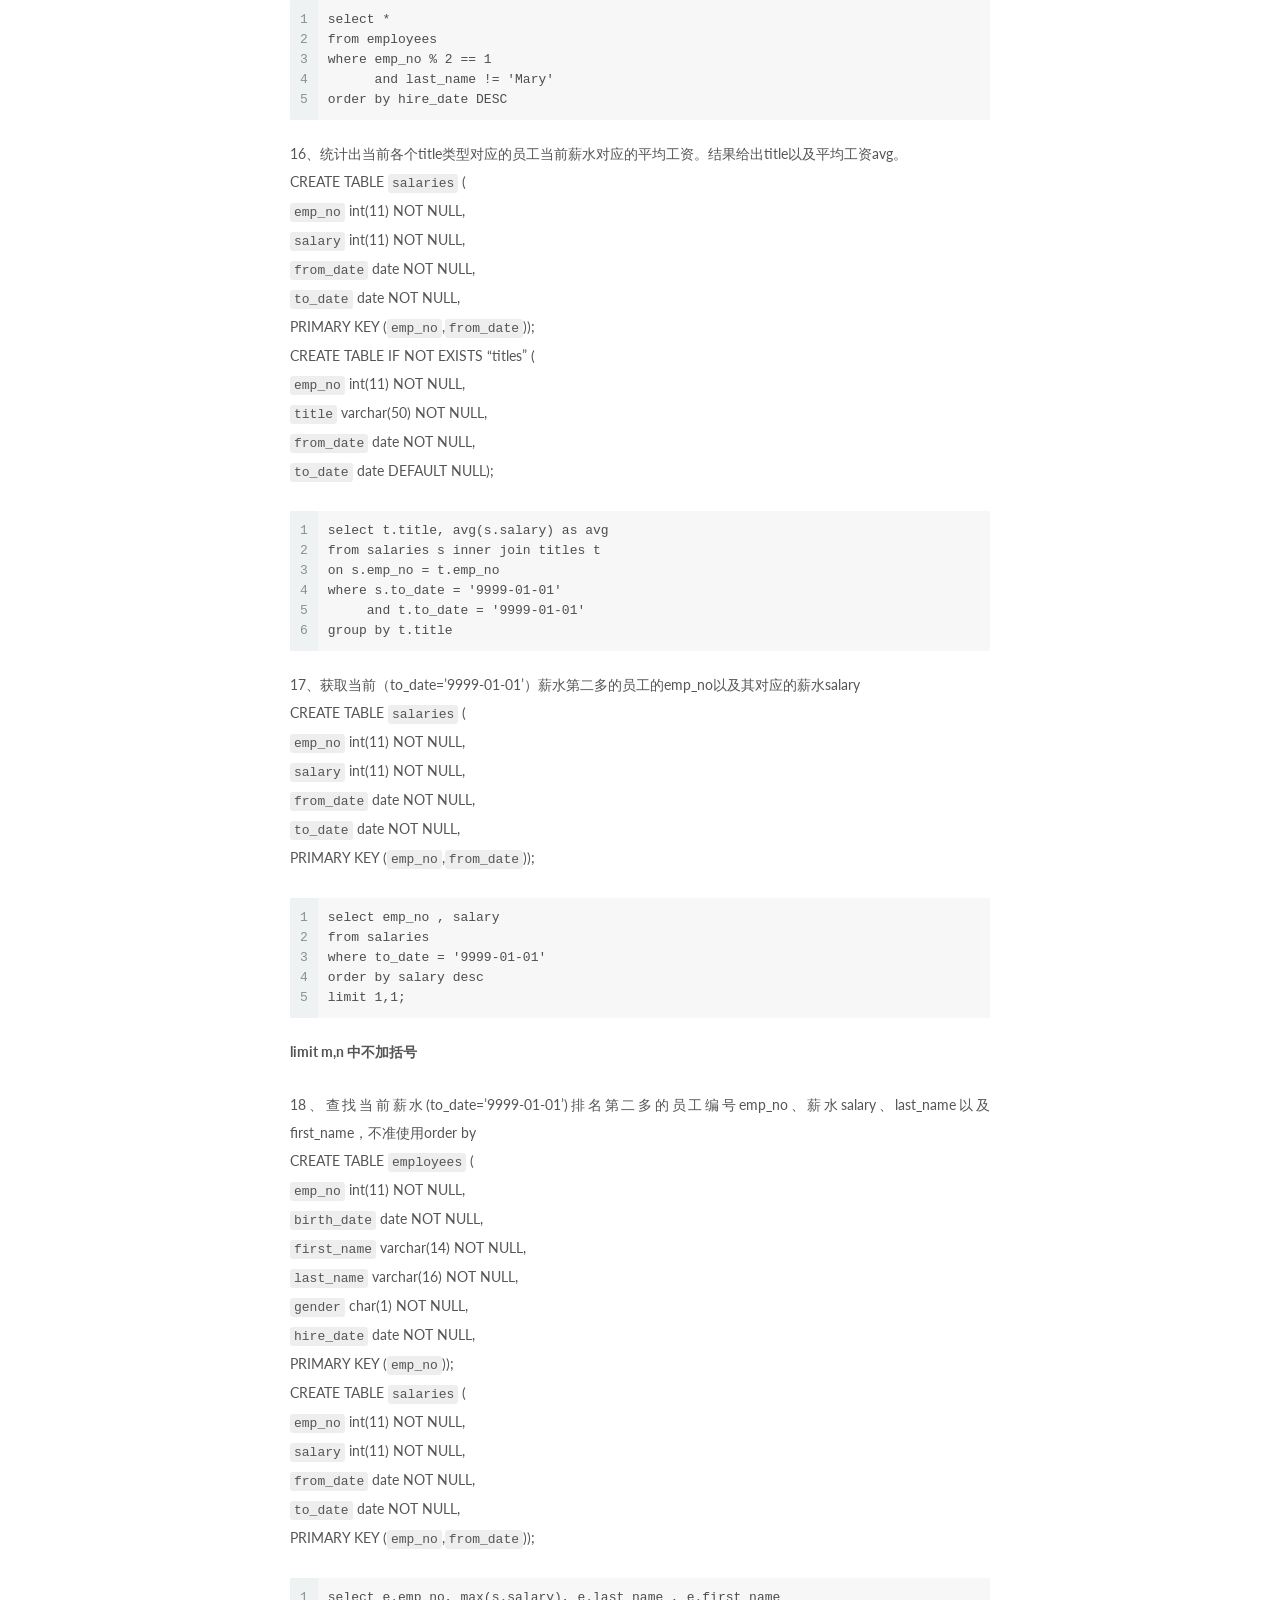
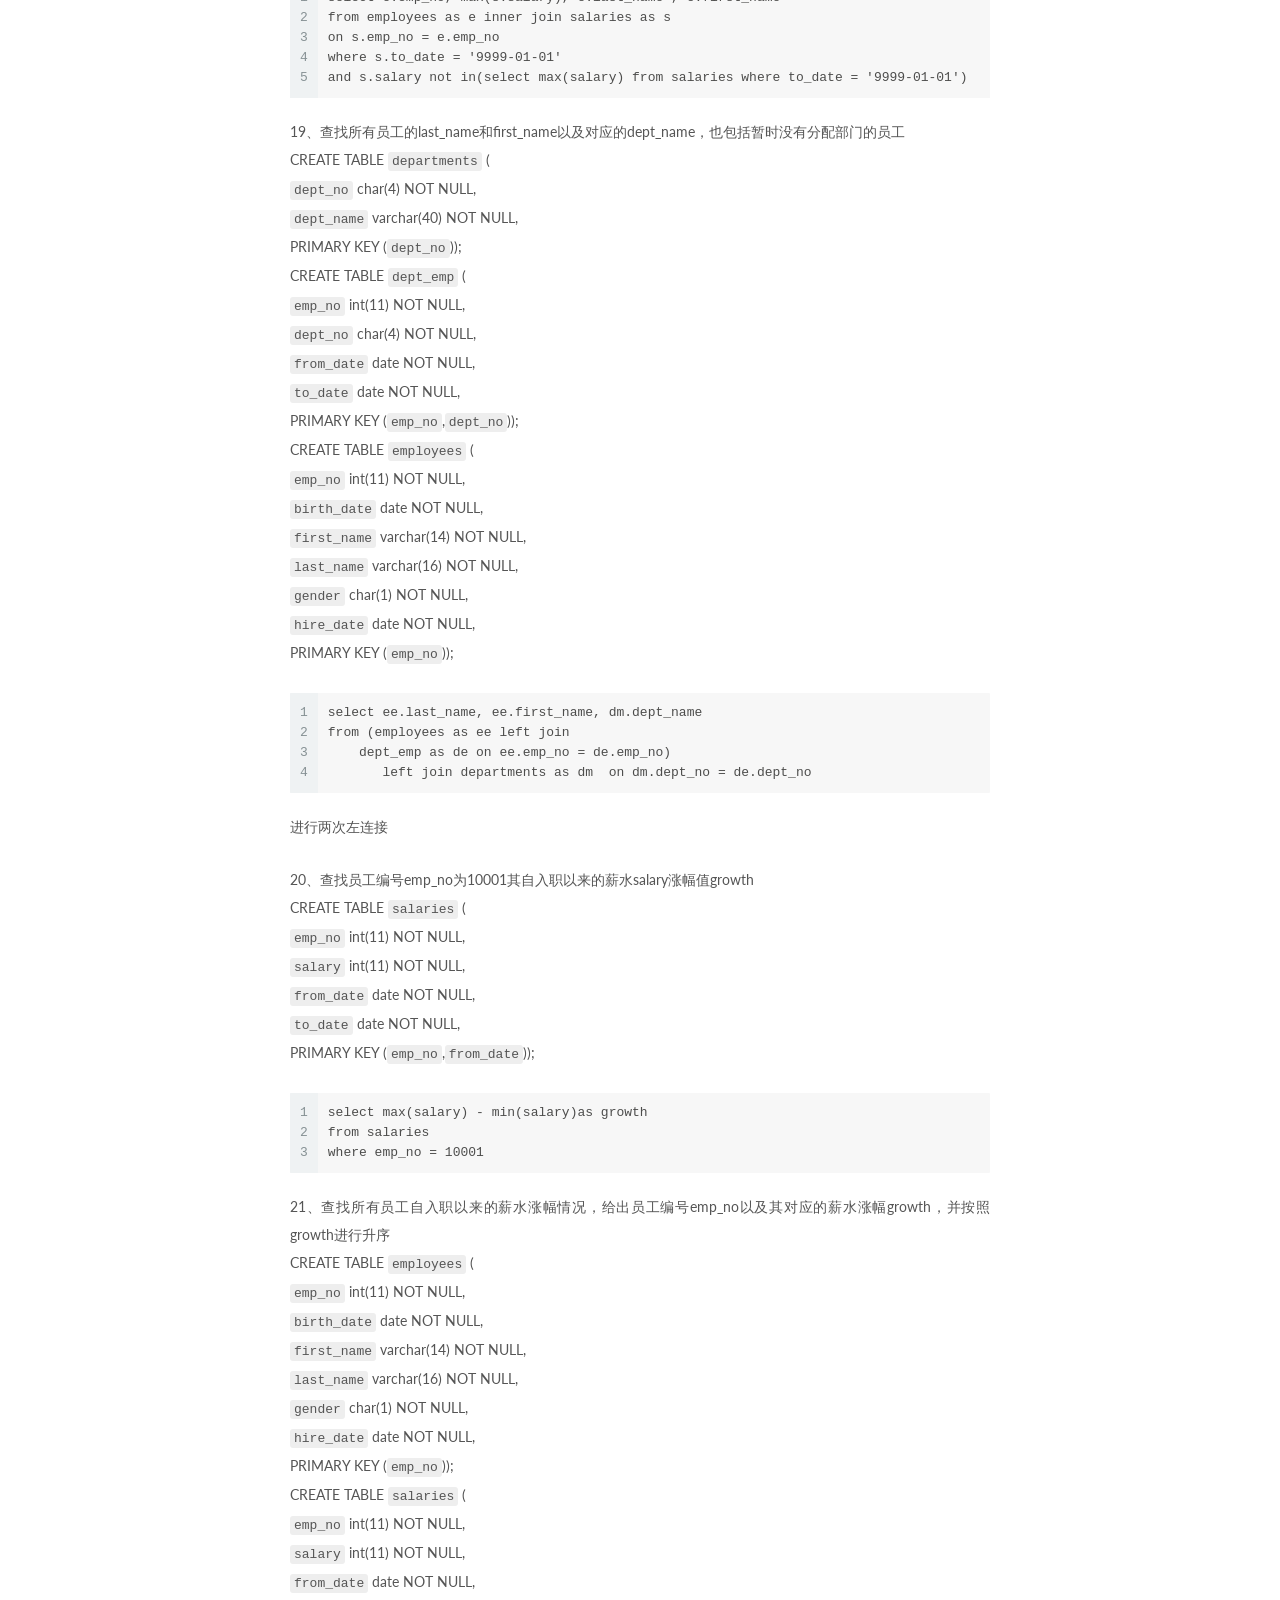
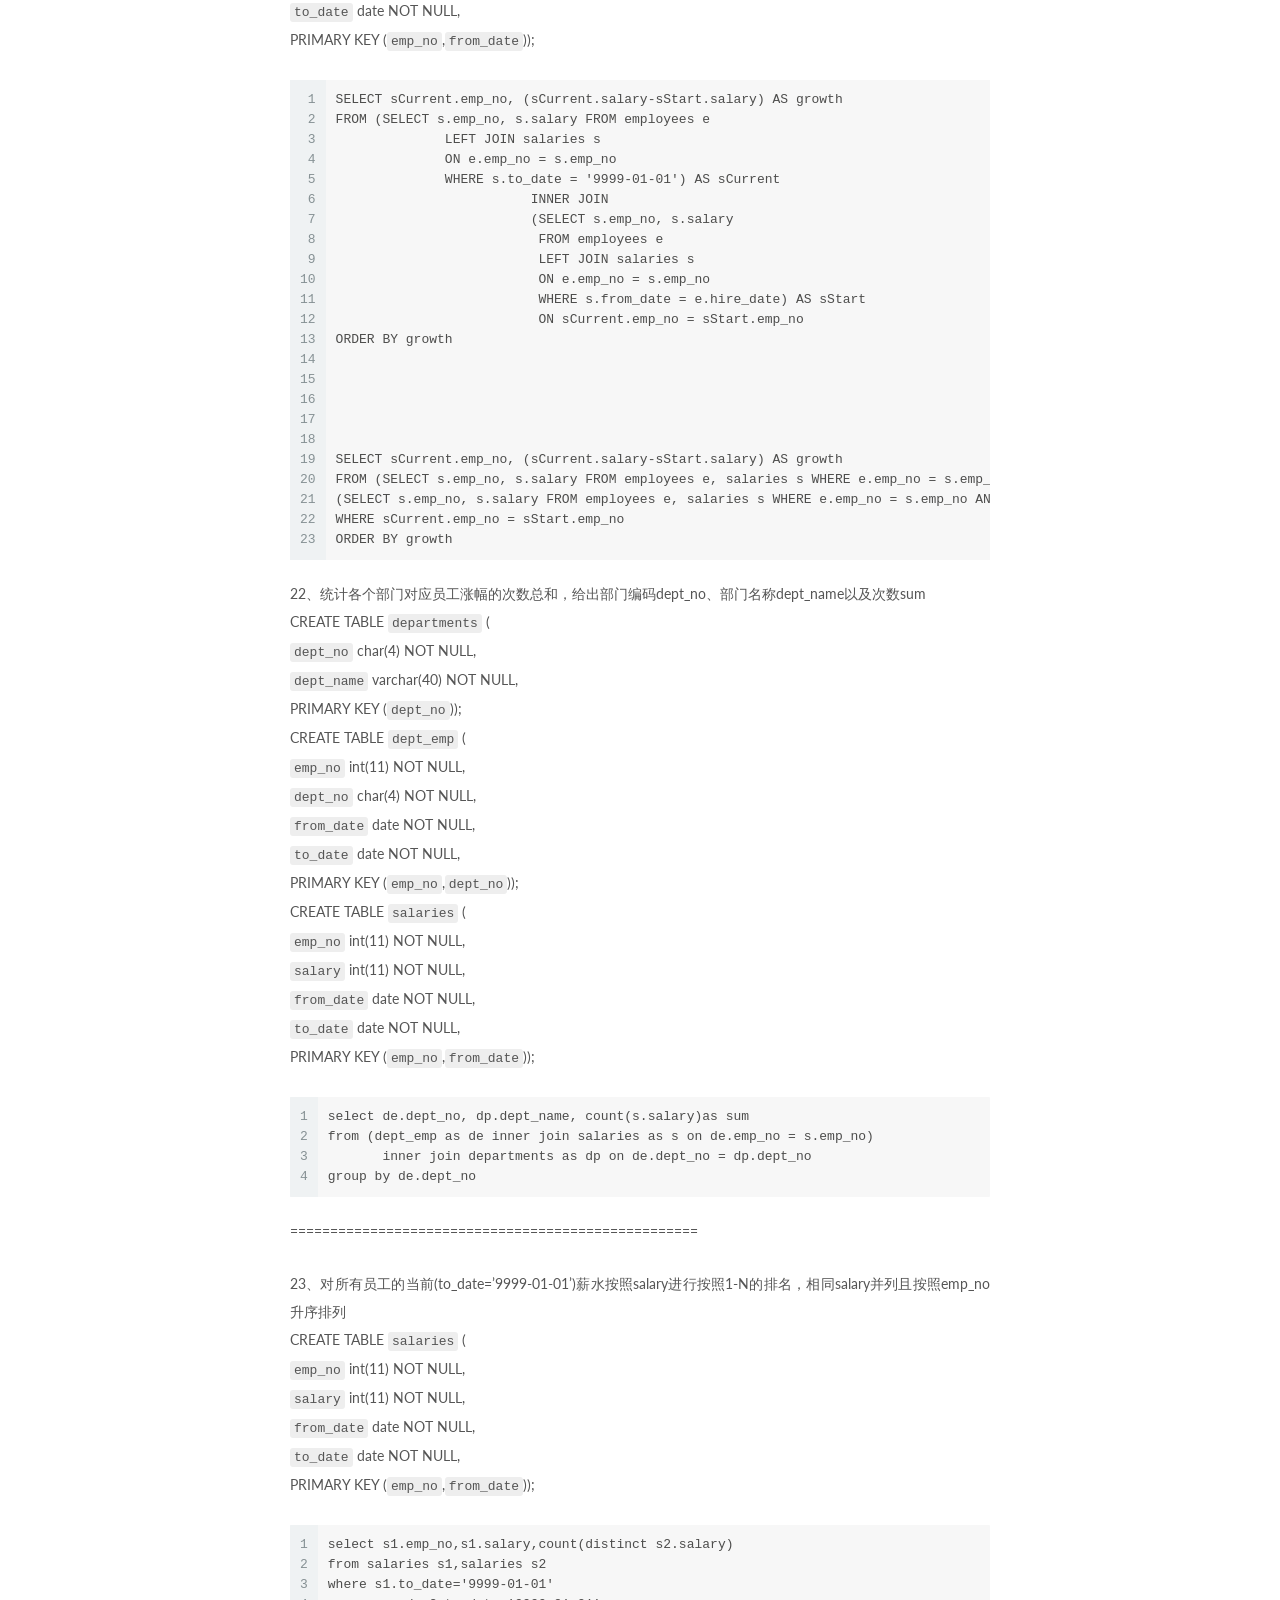
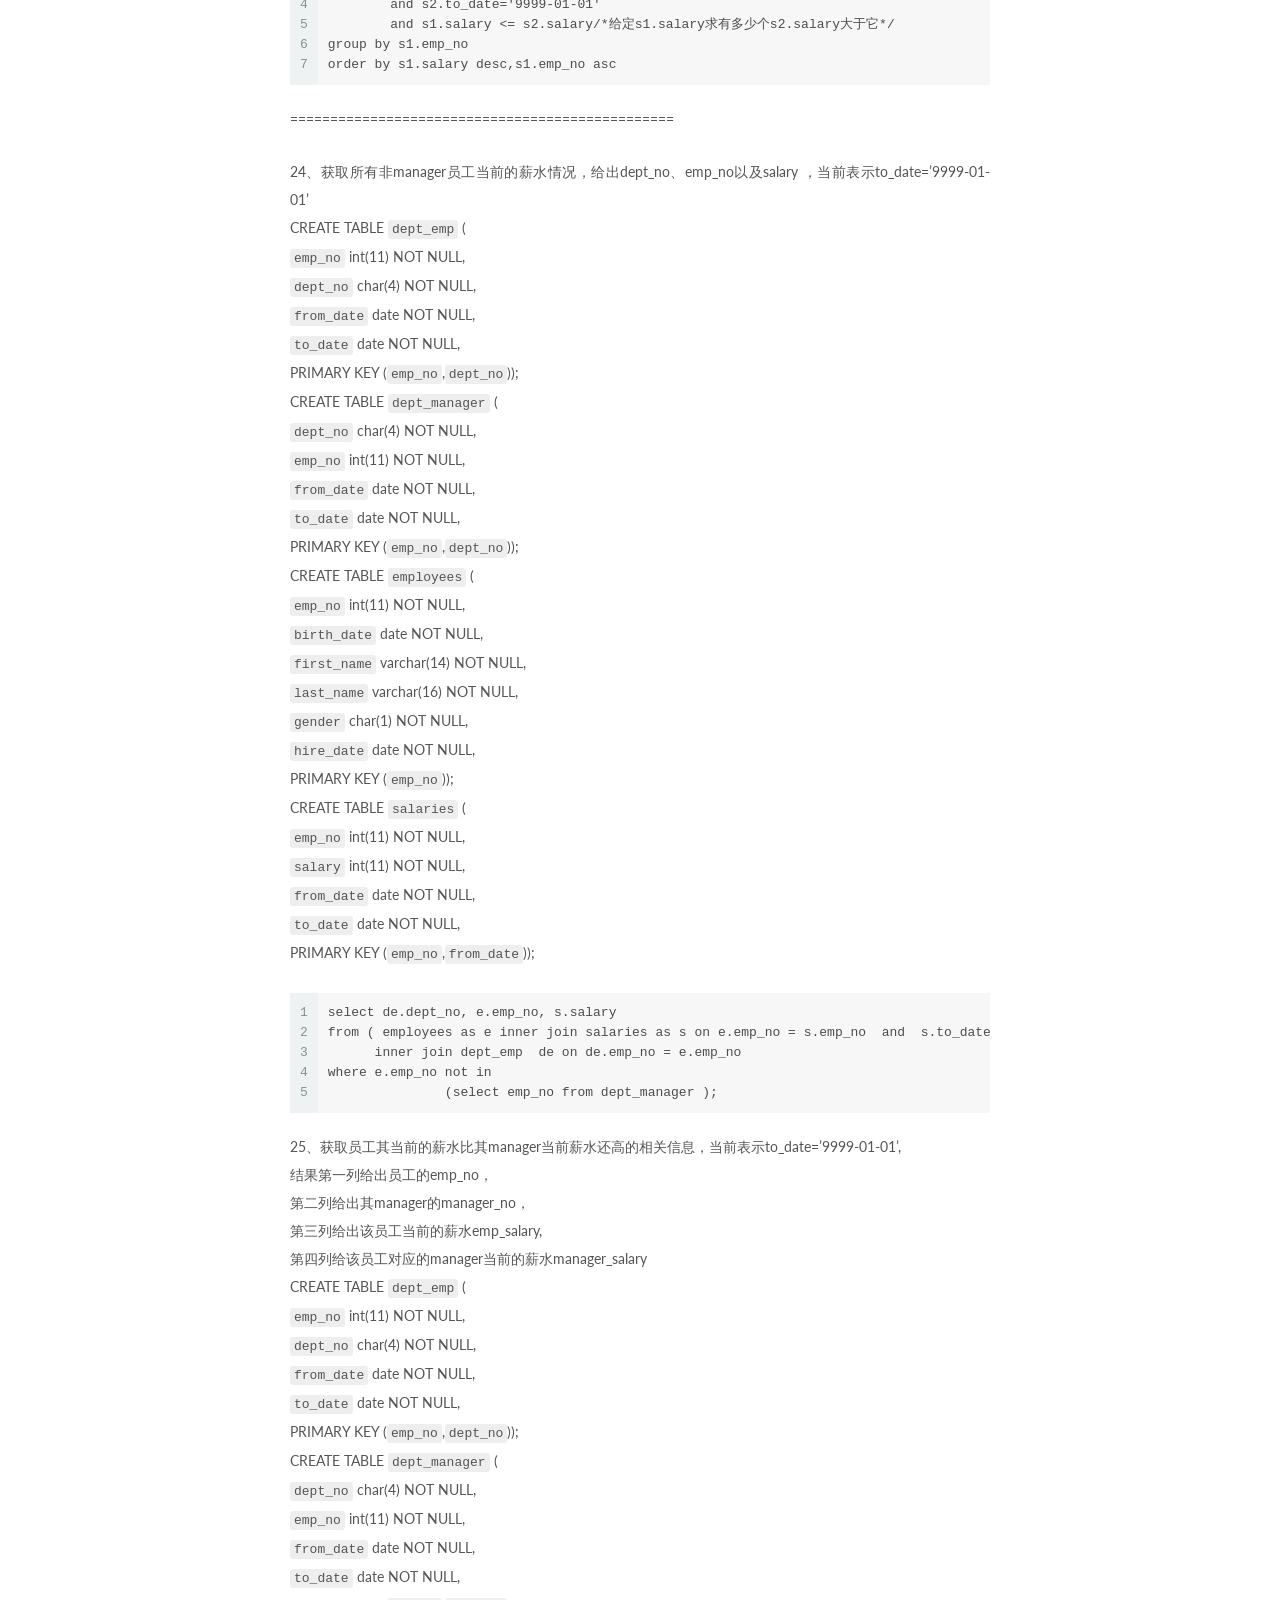
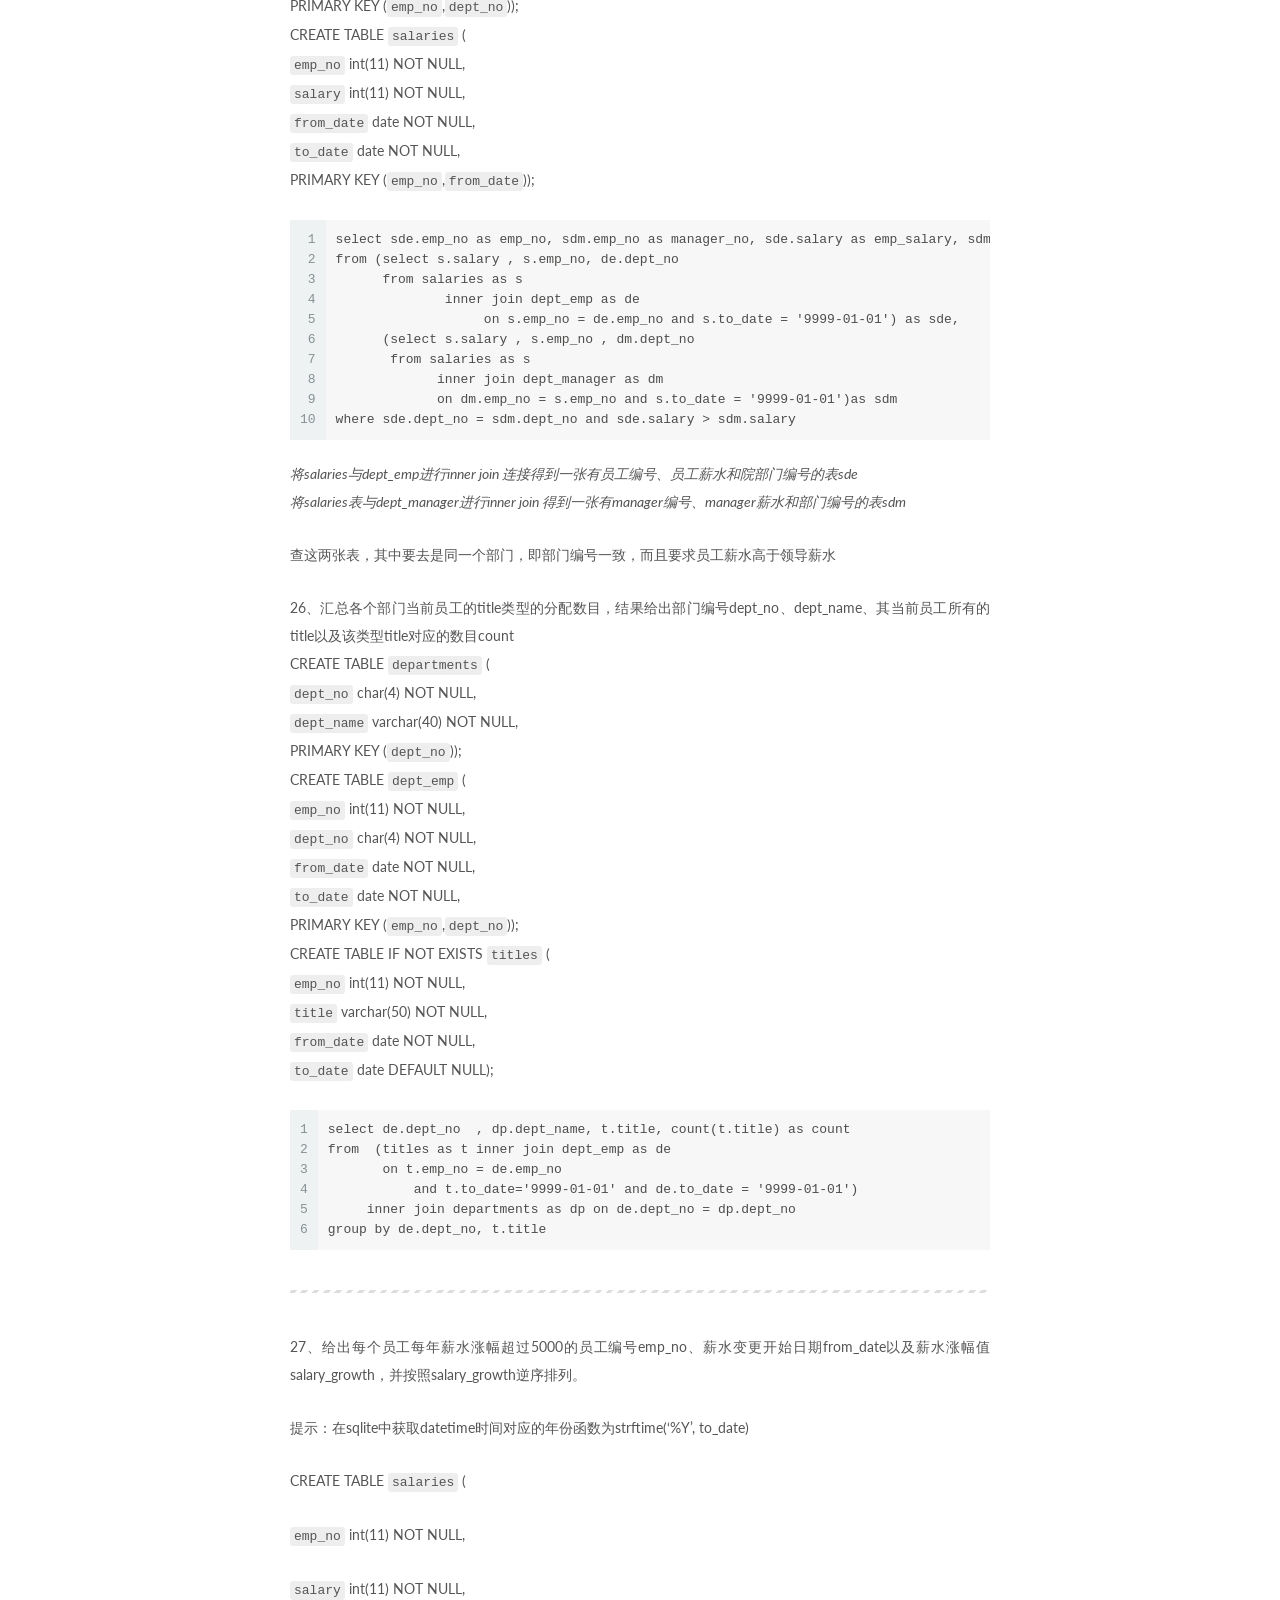
<file: 2017/05/15/my/index.html>
<!doctype html>



  


<html class="theme-next muse use-motion" lang="zh-Hans">
<head>
  <meta charset="UTF-8"/>
<meta http-equiv="X-UA-Compatible" content="IE=edge" />
<meta name="viewport" content="width=device-width, initial-scale=1, maximum-scale=1"/>






<meta http-equiv="Cache-Control" content="no-transform" />
<meta http-equiv="Cache-Control" content="no-siteapp" />















  
  
  <link href="/lib/fancybox/source/jquery.fancybox.css?v=2.1.5" rel="stylesheet" type="text/css" />




  
  
  
  

  
    
    
  

  

  

  

  

  
    
    
    <link href="//fonts.googleapis.com/css?family=Lato:300,300italic,400,400italic,700,700italic&subset=latin,latin-ext" rel="stylesheet" type="text/css">
  






<link href="/lib/font-awesome/css/font-awesome.min.css?v=4.6.2" rel="stylesheet" type="text/css" />

<link href="/css/main.css?v=5.1.1" rel="stylesheet" type="text/css" />


  <meta name="keywords" content="Hexo, NexT" />








  <link rel="shortcut icon" type="image/x-icon" href="/favicon.ico?v=5.1.1" />






<meta name="description" content="SQl习题 1、查找最晚入职员工的所有信息CREATE TABLE employees (emp_no int(11) NOT NULL,birth_date date NOT NULL,first_name varchar(14) NOT NULL,last_name varchar(16) NOT NULL,gender char(1) NOT NULL,hire_date date NOT">
<meta property="og:type" content="article">
<meta property="og:title" content="my">
<meta property="og:url" content="http://yoursite.com/2017/05/15/my/index.html">
<meta property="og:site_name" content="Hexo">
<meta property="og:description" content="SQl习题 1、查找最晚入职员工的所有信息CREATE TABLE employees (emp_no int(11) NOT NULL,birth_date date NOT NULL,first_name varchar(14) NOT NULL,last_name varchar(16) NOT NULL,gender char(1) NOT NULL,hire_date date NOT">
<meta property="og:updated_time" content="2019-03-10T14:55:35.013Z">
<meta name="twitter:card" content="summary">
<meta name="twitter:title" content="my">
<meta name="twitter:description" content="SQl习题 1、查找最晚入职员工的所有信息CREATE TABLE employees (emp_no int(11) NOT NULL,birth_date date NOT NULL,first_name varchar(14) NOT NULL,last_name varchar(16) NOT NULL,gender char(1) NOT NULL,hire_date date NOT">



<script type="text/javascript" id="hexo.configurations">
  var NexT = window.NexT || {};
  var CONFIG = {
    root: '/',
    scheme: 'Muse',
    sidebar: {"position":"left","display":"post","offset":12,"offset_float":0,"b2t":false,"scrollpercent":false},
    fancybox: true,
    motion: true,
    duoshuo: {
      userId: '0',
      author: '博主'
    },
    algolia: {
      applicationID: '',
      apiKey: '',
      indexName: '',
      hits: {"per_page":10},
      labels: {"input_placeholder":"Search for Posts","hits_empty":"We didn't find any results for the search: ${query}","hits_stats":"${hits} results found in ${time} ms"}
    }
  };
</script>



  <link rel="canonical" href="http://yoursite.com/2017/05/15/my/"/>





  <title>my | Hexo</title>
</head>

<body itemscope itemtype="http://schema.org/WebPage" lang="zh-Hans">

  















  
  
    
  

  <div class="container sidebar-position-left page-post-detail ">
    <div class="headband"></div>

    <header id="header" class="header" itemscope itemtype="http://schema.org/WPHeader">
      <div class="header-inner"><div class="site-brand-wrapper">
  <div class="site-meta ">
    

    <div class="custom-logo-site-title">
      <a href="/"  class="brand" rel="start">
        <span class="logo-line-before"><i></i></span>
        <span class="site-title">Hexo</span>
        <span class="logo-line-after"><i></i></span>
      </a>
    </div>
      
        <p class="site-subtitle"></p>
      
  </div>

  <div class="site-nav-toggle">
    <button>
      <span class="btn-bar"></span>
      <span class="btn-bar"></span>
      <span class="btn-bar"></span>
    </button>
  </div>
</div>

<nav class="site-nav">
  

  
    <ul id="menu" class="menu">
      
        
        <li class="menu-item menu-item-home">
          <a href="/" rel="section">
            
              <i class="menu-item-icon fa fa-fw fa-home"></i> <br />
            
            首页
          </a>
        </li>
      
        
        <li class="menu-item menu-item-archives">
          <a href="/archives" rel="section">
            
              <i class="menu-item-icon fa fa-fw fa-archive"></i> <br />
            
            归档
          </a>
        </li>
      
        
        <li class="menu-item menu-item-tags">
          <a href="/tags" rel="section">
            
              <i class="menu-item-icon fa fa-fw fa-tags"></i> <br />
            
            标签
          </a>
        </li>
      

      
    </ul>
  

  
</nav>



 </div>
    </header>

    <main id="main" class="main">
      <div class="main-inner">
        <div class="content-wrap">
          <div id="content" class="content">
            

  <div id="posts" class="posts-expand">
    

  

  
  
  

  <article class="post post-type-normal " itemscope itemtype="http://schema.org/Article">
    <link itemprop="mainEntityOfPage" href="http://yoursite.com/2017/05/15/my/">

    <span hidden itemprop="author" itemscope itemtype="http://schema.org/Person">
      <meta itemprop="name" content="Barry">
      <meta itemprop="description" content="">
      <meta itemprop="image" content="/images/avatar.gif">
    </span>

    <span hidden itemprop="publisher" itemscope itemtype="http://schema.org/Organization">
      <meta itemprop="name" content="Hexo">
    </span>

    
      <header class="post-header">

        
        
          <h1 class="post-title" itemprop="name headline">my</h1>
        

        <div class="post-meta">
          <span class="post-time">
            
              <span class="post-meta-item-icon">
                <i class="fa fa-calendar-o"></i>
              </span>
              
                <span class="post-meta-item-text">发表于</span>
              
              <time title="创建于" itemprop="dateCreated datePublished" datetime="2017-05-15T00:40:27+08:00">
                2017-05-15
              </time>
            

            

            
          </span>

          

          
            
          

          
          

          

          

          

        </div>
      </header>
    

    <div class="post-body" itemprop="articleBody">

      
      

      
        <p>SQl习题</p>
<p>1、查找最晚入职员工的所有信息<br>CREATE TABLE <code>employees</code> (<br><code>emp_no</code> int(11) NOT NULL,<br><code>birth_date</code> date NOT NULL,<br><code>first_name</code> varchar(14) NOT NULL,<br><code>last_name</code> varchar(16) NOT NULL,<br><code>gender</code> char(1) NOT NULL,<br><code>hire_date</code> date NOT NULL,<br>PRIMARY KEY (<code>emp_no</code>));</p>
<figure class="highlight sql"><table><tr><td class="gutter"><pre><div class="line">1</div><div class="line">2</div><div class="line">3</div><div class="line">4</div></pre></td><td class="code"><pre><div class="line"><span class="keyword">select</span> *</div><div class="line"><span class="keyword">from</span> employees</div><div class="line"><span class="keyword">where</span> hire_date = </div><div class="line">(<span class="keyword">select</span> <span class="keyword">max</span>(hire_date) <span class="keyword">from</span> employees);</div></pre></td></tr></table></figure>
<p>2、查找入职员工时间排名倒数第三的员工所有信息<br>CREATE TABLE <code>employees</code> (<br><code>emp_no</code> int(11) NOT NULL,<br><code>birth_date</code> date NOT NULL,<br><code>first_name</code> varchar(14) NOT NULL,<br><code>last_name</code> varchar(16) NOT NULL,<br><code>gender</code> char(1) NOT NULL,<br><code>hire_date</code> date NOT NULL,<br>PRIMARY KEY (<code>emp_no</code>));</p>
<figure class="highlight plain"><table><tr><td class="gutter"><pre><div class="line">1</div><div class="line">2</div><div class="line">3</div><div class="line">4</div><div class="line">5</div><div class="line">6</div><div class="line">7</div></pre></td><td class="code"><pre><div class="line">select *</div><div class="line">from employees</div><div class="line">where emp_no = </div><div class="line"> 	(select distinct hire_date</div><div class="line">    from employees</div><div class="line">    order by hire_date</div><div class="line">    DESC limit 2,1);</div></pre></td></tr></table></figure>
<p><strong>LIMIT m,n : 表示从第m+1条开始，取n条数据；<br>LIMIT n ： 表示从第0条开始，取n条数据，是limit(0,n)的缩写。</strong></p>
<p>本题limit 2,1 表示从第（2+1）条数据开始，取一条数据，即入职员工时间排名倒数第三的员工</p>
<p>3、查找各个部门当前(to_date=’9999-01-01’)领导当前薪水详情以及其对应部门编号dept_no<br>CREATE TABLE <code>dept_manager</code> (<br><code>dept_no</code> char(4) NOT NULL,<br><code>emp_no</code> int(11) NOT NULL,<br><code>from_date</code> date NOT NULL,<br><code>to_date</code> date NOT NULL,<br>PRIMARY KEY (<code>emp_no</code>,<code>dept_no</code>));<br>CREATE TABLE <code>salaries</code> (<br><code>emp_no</code> int(11) NOT NULL,<br><code>salary</code> int(11) NOT NULL,<br><code>from_date</code> date NOT NULL,<br><code>to_date</code> date NOT NULL,<br>PRIMARY KEY (<code>emp_no</code>,<code>from_date</code>));</p>
<figure class="highlight plain"><table><tr><td class="gutter"><pre><div class="line">1</div><div class="line">2</div><div class="line">3</div><div class="line">4</div></pre></td><td class="code"><pre><div class="line">select s.emp_no, s.salary, s.from_date, s.to_date, d.dept_no</div><div class="line">from salaries as s join dept_manager as d</div><div class="line">on s.emp_no = d.emp_no</div><div class="line">where  s.to_date = &apos;9999-01-01&apos; and d.to_date = &apos;9999-01-01&apos;;</div></pre></td></tr></table></figure>
<p>注：先对表做连接，然后再进行查询。</p>
<p>4、查找所有已经分配部门的员工的last_name和first_name<br>CREATE TABLE <code>dept_emp</code> (<br><code>emp_no</code> int(11) NOT NULL,<br><code>dept_no</code> char(4) NOT NULL,<br><code>from_date</code> date NOT NULL,<br><code>to_date</code> date NOT NULL,<br>PRIMARY KEY (<code>emp_no</code>,<code>dept_no</code>));<br>CREATE TABLE <code>employees</code> (<br><code>emp_no</code> int(11) NOT NULL,<br><code>birth_date</code> date NOT NULL,<br><code>first_name</code> varchar(14) NOT NULL,<br><code>last_name</code> varchar(16) NOT NULL,<br><code>gender</code> char(1) NOT NULL,<br><code>hire_date</code> date NOT NULL,<br>PRIMARY KEY (<code>emp_no</code>));</p>
<figure class="highlight plain"><table><tr><td class="gutter"><pre><div class="line">1</div><div class="line">2</div><div class="line">3</div><div class="line">4</div><div class="line">5</div><div class="line">6</div></pre></td><td class="code"><pre><div class="line">select e.last_name, e.first_name , d.dept_no</div><div class="line">from employees as e</div><div class="line">join dept_emp as d</div><div class="line">on e.emp_no = d.emp_no</div><div class="line">where e.emp_no in</div><div class="line">(select emp_no from dept_emp);</div></pre></td></tr></table></figure>
<p>5、查找所有员工的last_name和first_name以及对应部门编号dept_no，也包括展示没有分配具体部门的员工<br>CREATE TABLE <code>dept_emp</code> (<br><code>emp_no</code> int(11) NOT NULL,<br><code>dept_no</code> char(4) NOT NULL,<br><code>from_date</code> date NOT NULL,<br><code>to_date</code> date NOT NULL,<br>PRIMARY KEY (<code>emp_no</code>,<code>dept_no</code>));<br>CREATE TABLE <code>employees</code> (<br><code>emp_no</code> int(11) NOT NULL,<br><code>birth_date</code> date NOT NULL,<br><code>first_name</code> varchar(14) NOT NULL,<br><code>last_name</code> varchar(16) NOT NULL,<br><code>gender</code> char(1) NOT NULL,<br><code>hire_date</code> date NOT NULL,<br>PRIMARY KEY (<code>emp_no</code>));</p>
<figure class="highlight plain"><table><tr><td class="gutter"><pre><div class="line">1</div><div class="line">2</div><div class="line">3</div><div class="line">4</div></pre></td><td class="code"><pre><div class="line">select e.last_name, e.first_name , d.dept_no</div><div class="line">from employees  as e </div><div class="line">left join dept_emp as d</div><div class="line">on e.emp_no  = d.emp_no;</div></pre></td></tr></table></figure>
<p><strong>左连接 ，表示左边的表中的数据，即使右边表中没有匹配数据，也将这些数据展示出来。</strong></p>
<p>6、查找所有员工入职时候的薪水情况，给出emp_no以及salary， 并按照emp_no进行逆序<br>CREATE TABLE <code>employees</code> (<br><code>emp_no</code> int(11) NOT NULL,<br><code>birth_date</code> date NOT NULL,<br><code>first_name</code> varchar(14) NOT NULL,<br><code>last_name</code> varchar(16) NOT NULL,<br><code>gender</code> char(1) NOT NULL,<br><code>hire_date</code> date NOT NULL,<br>PRIMARY KEY (<code>emp_no</code>));<br>CREATE TABLE <code>salaries</code> (<br><code>emp_no</code> int(11) NOT NULL,<br><code>salary</code> int(11) NOT NULL,<br><code>from_date</code> date NOT NULL,<br><code>to_date</code> date NOT NULL,<br>PRIMARY KEY (<code>emp_no</code>,<code>from_date</code>));</p>
<figure class="highlight plain"><table><tr><td class="gutter"><pre><div class="line">1</div><div class="line">2</div><div class="line">3</div><div class="line">4</div><div class="line">5</div><div class="line">6</div><div class="line">7</div><div class="line">8</div><div class="line">9</div><div class="line">10</div><div class="line">11</div><div class="line">12</div><div class="line">13</div></pre></td><td class="code"><pre><div class="line">//逗号并列查询</div><div class="line">select salaries.emp_no, salaries.salary</div><div class="line">from salaries , employees</div><div class="line">where (employees.emp_no = salaries.emp_no</div><div class="line">   and employees.hire_date = salaries.from_date)</div><div class="line">order by salaries.emp_no desc;</div><div class="line"></div><div class="line">//内连接查询</div><div class="line">select salaries.emp_no, salaries.salary</div><div class="line">from salaries inner join employees</div><div class="line">on employees.emp_no = salaries.emp_no</div><div class="line">and  employees.hire_date = salaries.from_date</div><div class="line">order by salaries.emp_no desc;</div></pre></td></tr></table></figure>
<p>7、查找薪水涨幅超过15次的员工号emp_no以及其对应的涨幅次数t<br>CREATE TABLE <code>salaries</code> (<br><code>emp_no</code> int(11) NOT NULL,<br><code>salary</code> int(11) NOT NULL,<br><code>from_date</code> date NOT NULL,<br><code>to_date</code> date NOT NULL,<br>PRIMARY KEY (<code>emp_no</code>,<code>from_date</code>));</p>
<figure class="highlight plain"><table><tr><td class="gutter"><pre><div class="line">1</div><div class="line">2</div></pre></td><td class="code"><pre><div class="line">SELECT emp_no, COUNT(emp_no) AS t FROM salaries </div><div class="line">GROUP BY emp_no HAVING t &gt; 15</div></pre></td></tr></table></figure>
<p><strong>having 与where功能类似，主要是where无法与合计函数连用</strong></p>
<p>8、找出所有员工当前(to_date=’9999-01-01’)具体的薪水salary情况，对于相同的薪水只显示一次,并按照逆序显示<br>CREATE TABLE <code>salaries</code> (<br><code>emp_no</code> int(11) NOT NULL,<br><code>salary</code> int(11) NOT NULL,<br><code>from_date</code> date NOT NULL,<br><code>to_date</code> date NOT NULL,<br>PRIMARY KEY (<code>emp_no</code>,<code>from_date</code>));</p>
<figure class="highlight plain"><table><tr><td class="gutter"><pre><div class="line">1</div><div class="line">2</div><div class="line">3</div><div class="line">4</div></pre></td><td class="code"><pre><div class="line">select distinct salary </div><div class="line">from salaries</div><div class="line">where to_date = &apos;9999-01-01&apos;</div><div class="line">order by salary DESC;</div></pre></td></tr></table></figure>
<p>9、获取所有部门当前manager的当前薪水情况，给出dept_no, emp_no以及salary，当前表示to_date=’9999-01-01’<br>CREATE TABLE <code>dept_manager</code> (<br><code>dept_no</code> char(4) NOT NULL,<br><code>emp_no</code> int(11) NOT NULL,<br><code>from_date</code> date NOT NULL,<br><code>to_date</code> date NOT NULL,<br>PRIMARY KEY (<code>emp_no</code>,<code>dept_no</code>));<br>CREATE TABLE <code>salaries</code> (<br><code>emp_no</code> int(11) NOT NULL,<br><code>salary</code> int(11) NOT NULL,<br><code>from_date</code> date NOT NULL,<br><code>to_date</code> date NOT NULL,<br>PRIMARY KEY (<code>emp_no</code>,<code>from_date</code>));</p>
<figure class="highlight plain"><table><tr><td class="gutter"><pre><div class="line">1</div><div class="line">2</div><div class="line">3</div><div class="line">4</div><div class="line">5</div><div class="line">6</div><div class="line">7</div><div class="line">8</div></pre></td><td class="code"><pre><div class="line">select d.dept_no, d.emp_no, s.salary</div><div class="line">from dept_manager as d, salaries as s</div><div class="line">where (d.emp_no = s.emp_no and s.to_date = &apos;9999-01-01&apos; and d.to_date= &apos;9999-01-01&apos;);</div><div class="line"></div><div class="line"></div><div class="line">select d.dept_no, d.emp_no, s.salary</div><div class="line">from dept_manager as d inner join salaries as s</div><div class="line">on (d.emp_no = s.emp_no and s.to_date = &apos;9999-01-01&apos; and d.to_date= &apos;9999-01-01&apos;);</div></pre></td></tr></table></figure>
<p>10、获取所有非manager的员工emp_no<br>CREATE TABLE <code>dept_manager</code> (<br><code>dept_no</code> char(4) NOT NULL,<br><code>emp_no</code> int(11) NOT NULL,<br><code>from_date</code> date NOT NULL,<br><code>to_date</code> date NOT NULL,<br>PRIMARY KEY (<code>emp_no</code>,<code>dept_no</code>));<br>CREATE TABLE <code>employees</code> (<br><code>emp_no</code> int(11) NOT NULL,<br><code>birth_date</code> date NOT NULL,<br><code>first_name</code> varchar(14) NOT NULL,<br><code>last_name</code> varchar(16) NOT NULL,<br><code>gender</code> char(1) NOT NULL,<br><code>hire_date</code> date NOT NULL,<br>PRIMARY KEY (<code>emp_no</code>));</p>
<figure class="highlight plain"><table><tr><td class="gutter"><pre><div class="line">1</div><div class="line">2</div><div class="line">3</div></pre></td><td class="code"><pre><div class="line">select emp_no</div><div class="line">from employees</div><div class="line">where emp_no not in (select emp_no from dept_manager);</div></pre></td></tr></table></figure>
<p>11、获取所有员工当前的manager，如果当前的manager是自己的话结果不显示，当前表示to_date=’9999-01-01’。<br>结果第一列给出当前员工的emp_no,第二列给出其manager对应的manager_no。<br>CREATE TABLE <code>dept_emp</code> (<br><code>emp_no</code> int(11) NOT NULL,<br><code>dept_no</code> char(4) NOT NULL,<br><code>from_date</code> date NOT NULL,<br><code>to_date</code> date NOT NULL,<br>PRIMARY KEY (<code>emp_no</code>,<code>dept_no</code>));<br>CREATE TABLE <code>dept_manager</code> (<br><code>dept_no</code> char(4) NOT NULL,<br><code>emp_no</code> int(11) NOT NULL,<br><code>from_date</code> date NOT NULL,<br><code>to_date</code> date NOT NULL,<br>PRIMARY KEY (<code>emp_no</code>,<code>dept_no</code>));</p>
<figure class="highlight plain"><table><tr><td class="gutter"><pre><div class="line">1</div><div class="line">2</div><div class="line">3</div><div class="line">4</div></pre></td><td class="code"><pre><div class="line">select e.emp_no, m.emp_no as manager_no</div><div class="line">from dept_emp as e, dept_manager as m</div><div class="line">where e.dept_no = m.dept_no and e.emp_no != m.emp_no</div><div class="line">  and m.to_date = &apos;9999-01-01&apos;;</div></pre></td></tr></table></figure>
<p>12、获取所有部门中当前员工薪水最高的相关信息，给出dept_no, emp_no以及其对应的salary<br>CREATE TABLE <code>dept_emp</code> (<br><code>emp_no</code> int(11) NOT NULL,<br><code>dept_no</code> char(4) NOT NULL,<br><code>from_date</code> date NOT NULL,<br><code>to_date</code> date NOT NULL,<br>PRIMARY KEY (<code>emp_no</code>,<code>dept_no</code>));<br>CREATE TABLE <code>salaries</code> (<br><code>emp_no</code> int(11) NOT NULL,<br><code>salary</code> int(11) NOT NULL,<br><code>from_date</code> date NOT NULL,<br><code>to_date</code> date NOT NULL,<br>PRIMARY KEY (<code>emp_no</code>,<code>from_date</code>));</p>
<figure class="highlight plain"><table><tr><td class="gutter"><pre><div class="line">1</div><div class="line">2</div><div class="line">3</div><div class="line">4</div><div class="line">5</div></pre></td><td class="code"><pre><div class="line">select d.dept_no , d.emp_no, max(s.salary) as salary </div><div class="line">from salaries s inner join dept_emp d</div><div class="line">on s.emp_no == d.emp_no</div><div class="line">where d.to_date = &apos;9999-01-01&apos; and s.to_date = &apos;9999-01-01&apos;</div><div class="line">group by d.dept_no;</div></pre></td></tr></table></figure>
<p>13、从titles表获取按照title进行分组，每组个数大于等于2，给出title以及对应的数目t。<br>CREATE TABLE IF NOT EXISTS “titles” (<br><code>emp_no</code> int(11) NOT NULL,<br><code>title</code> varchar(50) NOT NULL,<br><code>from_date</code> date NOT NULL,<br><code>to_date</code> date DEFAULT NULL);</p>
<figure class="highlight plain"><table><tr><td class="gutter"><pre><div class="line">1</div><div class="line">2</div><div class="line">3</div></pre></td><td class="code"><pre><div class="line">select title ,count(emp_no) as t</div><div class="line">from titles</div><div class="line">group by title</div></pre></td></tr></table></figure>
<p>14、从titles表获取按照title进行分组，每组个数大于等于2，给出title以及对应的数目t。<br>注意对于重复的emp_no进行忽略。<br>CREATE TABLE IF NOT EXISTS “titles” (<br><code>emp_no</code> int(11) NOT NULL,<br><code>title</code> varchar(50) NOT NULL,<br><code>from_date</code> date NOT NULL,<br><code>to_date</code> date DEFAULT NULL);</p>
<figure class="highlight plain"><table><tr><td class="gutter"><pre><div class="line">1</div><div class="line">2</div><div class="line">3</div></pre></td><td class="code"><pre><div class="line">select title, count(distinct(emp_no)) as t</div><div class="line">from titles</div><div class="line">group by title</div></pre></td></tr></table></figure>
<p>15、查找employees表所有emp_no为奇数，且last_name不为Mary的员工信息，并按照hire_date逆序排列<br>CREATE TABLE <code>employees</code> (<br><code>emp_no</code> int(11) NOT NULL,<br><code>birth_date</code> date NOT NULL,<br><code>first_name</code> varchar(14) NOT NULL,<br><code>last_name</code> varchar(16) NOT NULL,<br><code>gender</code> char(1) NOT NULL,<br><code>hire_date</code> date NOT NULL,<br>PRIMARY KEY (<code>emp_no</code>));</p>
<figure class="highlight plain"><table><tr><td class="gutter"><pre><div class="line">1</div><div class="line">2</div><div class="line">3</div><div class="line">4</div><div class="line">5</div></pre></td><td class="code"><pre><div class="line">select *</div><div class="line">from employees</div><div class="line">where emp_no % 2 == 1</div><div class="line">      and last_name != &apos;Mary&apos;</div><div class="line">order by hire_date DESC</div></pre></td></tr></table></figure>
<p>16、统计出当前各个title类型对应的员工当前薪水对应的平均工资。结果给出title以及平均工资avg。<br>CREATE TABLE <code>salaries</code> (<br><code>emp_no</code> int(11) NOT NULL,<br><code>salary</code> int(11) NOT NULL,<br><code>from_date</code> date NOT NULL,<br><code>to_date</code> date NOT NULL,<br>PRIMARY KEY (<code>emp_no</code>,<code>from_date</code>));<br>CREATE TABLE IF NOT EXISTS “titles” (<br><code>emp_no</code> int(11) NOT NULL,<br><code>title</code> varchar(50) NOT NULL,<br><code>from_date</code> date NOT NULL,<br><code>to_date</code> date DEFAULT NULL);</p>
<figure class="highlight plain"><table><tr><td class="gutter"><pre><div class="line">1</div><div class="line">2</div><div class="line">3</div><div class="line">4</div><div class="line">5</div><div class="line">6</div></pre></td><td class="code"><pre><div class="line">select t.title, avg(s.salary) as avg</div><div class="line">from salaries s inner join titles t</div><div class="line">on s.emp_no = t.emp_no</div><div class="line">where s.to_date = &apos;9999-01-01&apos;</div><div class="line">     and t.to_date = &apos;9999-01-01&apos;</div><div class="line">group by t.title</div></pre></td></tr></table></figure>
<p>17、获取当前（to_date=’9999-01-01’）薪水第二多的员工的emp_no以及其对应的薪水salary<br>CREATE TABLE <code>salaries</code> (<br><code>emp_no</code> int(11) NOT NULL,<br><code>salary</code> int(11) NOT NULL,<br><code>from_date</code> date NOT NULL,<br><code>to_date</code> date NOT NULL,<br>PRIMARY KEY (<code>emp_no</code>,<code>from_date</code>));</p>
<figure class="highlight plain"><table><tr><td class="gutter"><pre><div class="line">1</div><div class="line">2</div><div class="line">3</div><div class="line">4</div><div class="line">5</div></pre></td><td class="code"><pre><div class="line">select emp_no , salary</div><div class="line">from salaries</div><div class="line">where to_date = &apos;9999-01-01&apos;</div><div class="line">order by salary desc</div><div class="line">limit 1,1;</div></pre></td></tr></table></figure>
<p><strong>limit m,n 中不加括号</strong></p>
<p>18、查找当前薪水(to_date=’9999-01-01’)排名第二多的员工编号emp_no、薪水salary、last_name以及first_name，不准使用order by<br>CREATE TABLE <code>employees</code> (<br><code>emp_no</code> int(11) NOT NULL,<br><code>birth_date</code> date NOT NULL,<br><code>first_name</code> varchar(14) NOT NULL,<br><code>last_name</code> varchar(16) NOT NULL,<br><code>gender</code> char(1) NOT NULL,<br><code>hire_date</code> date NOT NULL,<br>PRIMARY KEY (<code>emp_no</code>));<br>CREATE TABLE <code>salaries</code> (<br><code>emp_no</code> int(11) NOT NULL,<br><code>salary</code> int(11) NOT NULL,<br><code>from_date</code> date NOT NULL,<br><code>to_date</code> date NOT NULL,<br>PRIMARY KEY (<code>emp_no</code>,<code>from_date</code>));</p>
<figure class="highlight plain"><table><tr><td class="gutter"><pre><div class="line">1</div><div class="line">2</div><div class="line">3</div><div class="line">4</div><div class="line">5</div></pre></td><td class="code"><pre><div class="line">select e.emp_no, max(s.salary), e.last_name , e.first_name</div><div class="line">from employees as e inner join salaries as s</div><div class="line">on s.emp_no = e.emp_no</div><div class="line">where s.to_date = &apos;9999-01-01&apos; </div><div class="line">and s.salary not in(select max(salary) from salaries where to_date = &apos;9999-01-01&apos;)</div></pre></td></tr></table></figure>
<p>19、查找所有员工的last_name和first_name以及对应的dept_name，也包括暂时没有分配部门的员工<br>CREATE TABLE <code>departments</code> (<br><code>dept_no</code> char(4) NOT NULL,<br><code>dept_name</code> varchar(40) NOT NULL,<br>PRIMARY KEY (<code>dept_no</code>));<br>CREATE TABLE <code>dept_emp</code> (<br><code>emp_no</code> int(11) NOT NULL,<br><code>dept_no</code> char(4) NOT NULL,<br><code>from_date</code> date NOT NULL,<br><code>to_date</code> date NOT NULL,<br>PRIMARY KEY (<code>emp_no</code>,<code>dept_no</code>));<br>CREATE TABLE <code>employees</code> (<br><code>emp_no</code> int(11) NOT NULL,<br><code>birth_date</code> date NOT NULL,<br><code>first_name</code> varchar(14) NOT NULL,<br><code>last_name</code> varchar(16) NOT NULL,<br><code>gender</code> char(1) NOT NULL,<br><code>hire_date</code> date NOT NULL,<br>PRIMARY KEY (<code>emp_no</code>));</p>
<figure class="highlight plain"><table><tr><td class="gutter"><pre><div class="line">1</div><div class="line">2</div><div class="line">3</div><div class="line">4</div></pre></td><td class="code"><pre><div class="line">select ee.last_name, ee.first_name, dm.dept_name</div><div class="line">from (employees as ee left join </div><div class="line">    dept_emp as de on ee.emp_no = de.emp_no)</div><div class="line">       left join departments as dm  on dm.dept_no = de.dept_no</div></pre></td></tr></table></figure>
<p>进行两次左连接</p>
<p>20、查找员工编号emp_no为10001其自入职以来的薪水salary涨幅值growth<br>CREATE TABLE <code>salaries</code> (<br><code>emp_no</code> int(11) NOT NULL,<br><code>salary</code> int(11) NOT NULL,<br><code>from_date</code> date NOT NULL,<br><code>to_date</code> date NOT NULL,<br>PRIMARY KEY (<code>emp_no</code>,<code>from_date</code>));</p>
<figure class="highlight plain"><table><tr><td class="gutter"><pre><div class="line">1</div><div class="line">2</div><div class="line">3</div></pre></td><td class="code"><pre><div class="line">select max(salary) - min(salary)as growth</div><div class="line">from salaries</div><div class="line">where emp_no = 10001</div></pre></td></tr></table></figure>
<p>21、查找所有员工自入职以来的薪水涨幅情况，给出员工编号emp_no以及其对应的薪水涨幅growth，并按照growth进行升序<br>CREATE TABLE <code>employees</code> (<br><code>emp_no</code> int(11) NOT NULL,<br><code>birth_date</code> date NOT NULL,<br><code>first_name</code> varchar(14) NOT NULL,<br><code>last_name</code> varchar(16) NOT NULL,<br><code>gender</code> char(1) NOT NULL,<br><code>hire_date</code> date NOT NULL,<br>PRIMARY KEY (<code>emp_no</code>));<br>CREATE TABLE <code>salaries</code> (<br><code>emp_no</code> int(11) NOT NULL,<br><code>salary</code> int(11) NOT NULL,<br><code>from_date</code> date NOT NULL,<br><code>to_date</code> date NOT NULL,<br>PRIMARY KEY (<code>emp_no</code>,<code>from_date</code>));</p>
<figure class="highlight plain"><table><tr><td class="gutter"><pre><div class="line">1</div><div class="line">2</div><div class="line">3</div><div class="line">4</div><div class="line">5</div><div class="line">6</div><div class="line">7</div><div class="line">8</div><div class="line">9</div><div class="line">10</div><div class="line">11</div><div class="line">12</div><div class="line">13</div><div class="line">14</div><div class="line">15</div><div class="line">16</div><div class="line">17</div><div class="line">18</div><div class="line">19</div><div class="line">20</div><div class="line">21</div><div class="line">22</div><div class="line">23</div></pre></td><td class="code"><pre><div class="line">SELECT sCurrent.emp_no, (sCurrent.salary-sStart.salary) AS growth</div><div class="line">FROM (SELECT s.emp_no, s.salary FROM employees e </div><div class="line">              LEFT JOIN salaries s </div><div class="line">              ON e.emp_no = s.emp_no </div><div class="line">              WHERE s.to_date = &apos;9999-01-01&apos;) AS sCurrent</div><div class="line">                         INNER JOIN </div><div class="line">                         (SELECT s.emp_no, s.salary </div><div class="line">                          FROM employees e </div><div class="line">                          LEFT JOIN salaries s </div><div class="line">                          ON e.emp_no = s.emp_no </div><div class="line">                          WHERE s.from_date = e.hire_date) AS sStart</div><div class="line">                          ON sCurrent.emp_no = sStart.emp_no</div><div class="line">ORDER BY growth</div><div class="line"></div><div class="line"></div><div class="line"></div><div class="line"></div><div class="line"></div><div class="line">SELECT sCurrent.emp_no, (sCurrent.salary-sStart.salary) AS growth</div><div class="line">FROM (SELECT s.emp_no, s.salary FROM employees e, salaries s WHERE e.emp_no = s.emp_no AND s.to_date = &apos;9999-01-01&apos;) AS sCurrent,</div><div class="line">(SELECT s.emp_no, s.salary FROM employees e, salaries s WHERE e.emp_no = s.emp_no AND s.from_date = e.hire_date) AS sStart</div><div class="line">WHERE sCurrent.emp_no = sStart.emp_no</div><div class="line">ORDER BY growth</div></pre></td></tr></table></figure>
<p>22、统计各个部门对应员工涨幅的次数总和，给出部门编码dept_no、部门名称dept_name以及次数sum<br>CREATE TABLE <code>departments</code> (<br><code>dept_no</code> char(4) NOT NULL,<br><code>dept_name</code> varchar(40) NOT NULL,<br>PRIMARY KEY (<code>dept_no</code>));<br>CREATE TABLE <code>dept_emp</code> (<br><code>emp_no</code> int(11) NOT NULL,<br><code>dept_no</code> char(4) NOT NULL,<br><code>from_date</code> date NOT NULL,<br><code>to_date</code> date NOT NULL,<br>PRIMARY KEY (<code>emp_no</code>,<code>dept_no</code>));<br>CREATE TABLE <code>salaries</code> (<br><code>emp_no</code> int(11) NOT NULL,<br><code>salary</code> int(11) NOT NULL,<br><code>from_date</code> date NOT NULL,<br><code>to_date</code> date NOT NULL,<br>PRIMARY KEY (<code>emp_no</code>,<code>from_date</code>));</p>
<figure class="highlight plain"><table><tr><td class="gutter"><pre><div class="line">1</div><div class="line">2</div><div class="line">3</div><div class="line">4</div></pre></td><td class="code"><pre><div class="line">select de.dept_no, dp.dept_name, count(s.salary)as sum</div><div class="line">from (dept_emp as de inner join salaries as s on de.emp_no = s.emp_no) </div><div class="line">       inner join departments as dp on de.dept_no = dp.dept_no</div><div class="line">group by de.dept_no</div></pre></td></tr></table></figure>
<p>===================================================</p>
<p>23、对所有员工的当前(to_date=’9999-01-01’)薪水按照salary进行按照1-N的排名，相同salary并列且按照emp_no升序排列<br>CREATE TABLE <code>salaries</code> (<br><code>emp_no</code> int(11) NOT NULL,<br><code>salary</code> int(11) NOT NULL,<br><code>from_date</code> date NOT NULL,<br><code>to_date</code> date NOT NULL,<br>PRIMARY KEY (<code>emp_no</code>,<code>from_date</code>));</p>
<figure class="highlight plain"><table><tr><td class="gutter"><pre><div class="line">1</div><div class="line">2</div><div class="line">3</div><div class="line">4</div><div class="line">5</div><div class="line">6</div><div class="line">7</div></pre></td><td class="code"><pre><div class="line">select s1.emp_no,s1.salary,count(distinct s2.salary)</div><div class="line">from salaries s1,salaries s2</div><div class="line">where s1.to_date=&apos;9999-01-01&apos; </div><div class="line">        and s2.to_date=&apos;9999-01-01&apos; </div><div class="line">        and s1.salary &lt;= s2.salary/*给定s1.salary求有多少个s2.salary大于它*/</div><div class="line">group by s1.emp_no</div><div class="line">order by s1.salary desc,s1.emp_no asc</div></pre></td></tr></table></figure>
<p>================================================</p>
<p>24、获取所有非manager员工当前的薪水情况，给出dept_no、emp_no以及salary ，当前表示to_date=’9999-01-01’<br>CREATE TABLE <code>dept_emp</code> (<br><code>emp_no</code> int(11) NOT NULL,<br><code>dept_no</code> char(4) NOT NULL,<br><code>from_date</code> date NOT NULL,<br><code>to_date</code> date NOT NULL,<br>PRIMARY KEY (<code>emp_no</code>,<code>dept_no</code>));<br>CREATE TABLE <code>dept_manager</code> (<br><code>dept_no</code> char(4) NOT NULL,<br><code>emp_no</code> int(11) NOT NULL,<br><code>from_date</code> date NOT NULL,<br><code>to_date</code> date NOT NULL,<br>PRIMARY KEY (<code>emp_no</code>,<code>dept_no</code>));<br>CREATE TABLE <code>employees</code> (<br><code>emp_no</code> int(11) NOT NULL,<br><code>birth_date</code> date NOT NULL,<br><code>first_name</code> varchar(14) NOT NULL,<br><code>last_name</code> varchar(16) NOT NULL,<br><code>gender</code> char(1) NOT NULL,<br><code>hire_date</code> date NOT NULL,<br>PRIMARY KEY (<code>emp_no</code>));<br>CREATE TABLE <code>salaries</code> (<br><code>emp_no</code> int(11) NOT NULL,<br><code>salary</code> int(11) NOT NULL,<br><code>from_date</code> date NOT NULL,<br><code>to_date</code> date NOT NULL,<br>PRIMARY KEY (<code>emp_no</code>,<code>from_date</code>));</p>
<figure class="highlight plain"><table><tr><td class="gutter"><pre><div class="line">1</div><div class="line">2</div><div class="line">3</div><div class="line">4</div><div class="line">5</div></pre></td><td class="code"><pre><div class="line">select de.dept_no, e.emp_no, s.salary</div><div class="line">from ( employees as e inner join salaries as s on e.emp_no = s.emp_no  and  s.to_date = &apos;9999-01-01&apos; )</div><div class="line">      inner join dept_emp  de on de.emp_no = e.emp_no</div><div class="line">where e.emp_no not in</div><div class="line">               (select emp_no from dept_manager );</div></pre></td></tr></table></figure>
<p>25、获取员工其当前的薪水比其manager当前薪水还高的相关信息，当前表示to_date=’9999-01-01’,<br>结果第一列给出员工的emp_no，<br>第二列给出其manager的manager_no，<br>第三列给出该员工当前的薪水emp_salary,<br>第四列给该员工对应的manager当前的薪水manager_salary<br>CREATE TABLE <code>dept_emp</code> (<br><code>emp_no</code> int(11) NOT NULL,<br><code>dept_no</code> char(4) NOT NULL,<br><code>from_date</code> date NOT NULL,<br><code>to_date</code> date NOT NULL,<br>PRIMARY KEY (<code>emp_no</code>,<code>dept_no</code>));<br>CREATE TABLE <code>dept_manager</code> (<br><code>dept_no</code> char(4) NOT NULL,<br><code>emp_no</code> int(11) NOT NULL,<br><code>from_date</code> date NOT NULL,<br><code>to_date</code> date NOT NULL,<br>PRIMARY KEY (<code>emp_no</code>,<code>dept_no</code>));<br>CREATE TABLE <code>salaries</code> (<br><code>emp_no</code> int(11) NOT NULL,<br><code>salary</code> int(11) NOT NULL,<br><code>from_date</code> date NOT NULL,<br><code>to_date</code> date NOT NULL,<br>PRIMARY KEY (<code>emp_no</code>,<code>from_date</code>));</p>
<figure class="highlight plain"><table><tr><td class="gutter"><pre><div class="line">1</div><div class="line">2</div><div class="line">3</div><div class="line">4</div><div class="line">5</div><div class="line">6</div><div class="line">7</div><div class="line">8</div><div class="line">9</div><div class="line">10</div></pre></td><td class="code"><pre><div class="line">select sde.emp_no as emp_no, sdm.emp_no as manager_no, sde.salary as emp_salary, sdm.salary as manager_salary</div><div class="line">from (select s.salary , s.emp_no, de.dept_no </div><div class="line">      from salaries as s </div><div class="line">              inner join dept_emp as de </div><div class="line">                   on s.emp_no = de.emp_no and s.to_date = &apos;9999-01-01&apos;) as sde,</div><div class="line">      (select s.salary , s.emp_no , dm.dept_no </div><div class="line">       from salaries as s </div><div class="line">             inner join dept_manager as dm </div><div class="line">             on dm.emp_no = s.emp_no and s.to_date = &apos;9999-01-01&apos;)as sdm</div><div class="line">where sde.dept_no = sdm.dept_no and sde.salary &gt; sdm.salary</div></pre></td></tr></table></figure>
<p><em>将salaries与dept_emp进行inner join 连接得到一张有员工编号、员工薪水和院部门编号的表sde</em><br><em>将salaries表与dept_manager进行inner join 得到一张有manager编号、manager薪水和部门编号的表sdm</em></p>
<p>查这两张表，其中要去是同一个部门，即部门编号一致，而且要求员工薪水高于领导薪水</p>
<p>26、汇总各个部门当前员工的title类型的分配数目，结果给出部门编号dept_no、dept_name、其当前员工所有的title以及该类型title对应的数目count<br>CREATE TABLE <code>departments</code> (<br><code>dept_no</code> char(4) NOT NULL,<br><code>dept_name</code> varchar(40) NOT NULL,<br>PRIMARY KEY (<code>dept_no</code>));<br>CREATE TABLE <code>dept_emp</code> (<br><code>emp_no</code> int(11) NOT NULL,<br><code>dept_no</code> char(4) NOT NULL,<br><code>from_date</code> date NOT NULL,<br><code>to_date</code> date NOT NULL,<br>PRIMARY KEY (<code>emp_no</code>,<code>dept_no</code>));<br>CREATE TABLE IF NOT EXISTS <code>titles</code> (<br><code>emp_no</code> int(11) NOT NULL,<br><code>title</code> varchar(50) NOT NULL,<br><code>from_date</code> date NOT NULL,<br><code>to_date</code> date DEFAULT NULL);</p>
<figure class="highlight plain"><table><tr><td class="gutter"><pre><div class="line">1</div><div class="line">2</div><div class="line">3</div><div class="line">4</div><div class="line">5</div><div class="line">6</div></pre></td><td class="code"><pre><div class="line">select de.dept_no  , dp.dept_name, t.title, count(t.title) as count</div><div class="line">from  (titles as t inner join dept_emp as de </div><div class="line">       on t.emp_no = de.emp_no </div><div class="line">           and t.to_date=&apos;9999-01-01&apos; and de.to_date = &apos;9999-01-01&apos;) </div><div class="line">     inner join departments as dp on de.dept_no = dp.dept_no</div><div class="line">group by de.dept_no, t.title</div></pre></td></tr></table></figure>
<hr>
<p>27、给出每个员工每年薪水涨幅超过5000的员工编号emp_no、薪水变更开始日期from_date以及薪水涨幅值salary_growth，并按照salary_growth逆序排列。</p>
<p>提示：在sqlite中获取datetime时间对应的年份函数为strftime(‘%Y’, to_date)</p>
<p>CREATE TABLE <code>salaries</code> (</p>
<p><code>emp_no</code> int(11) NOT NULL,</p>
<p><code>salary</code> int(11) NOT NULL,</p>
<p><code>from_date</code> date NOT NULL,</p>
<p><code>to_date</code> date NOT NULL,</p>
<p>PRIMARY KEY (<code>emp_no</code>,<code>from_date</code>));</p>
<p>1、假设s1是涨薪水前的表，s2是涨薪水后的表，因为每个员工涨薪水的时间不全固定，有可能一年涨两次，有可能两年涨一次，所以每年薪水的涨幅，应该理解为两条薪水记录的from_date相同或to_date相同。  </p>
<p>  /**  如果只限定to_date相同，则将第三条原始测试数据的52668改成62668时，就会少一条【62668-48584=14084】的记录  </p>
<p>   INSERT INTO salaries     VALUES(10008,46671,’1998-03-11’,’1999-03-11’);  </p>
<p>   INSERT INTO salaries     VALUES(10008,48584,’1999-03-11’,’2000-03-10’);  </p>
<p>   INSERT INTO salaries VALUES(10008, <strong>62668</strong> ,’2000-03-10’,’2000-07-31’);  **/  </p>
<p>  2、找到s1与s2符合要求的记录后，用s2的薪水减去s1的薪水，用salary_growth表示，加上限定条件 s1.emp_no   = s2.emp_no AND salary_growth &gt; 5000，即同一员工每年涨幅超过5000的记录 </p>
<p>  3、最后依次输出emp_no、from_date、salary_growth，并以salary_growth逆序排列</p>
<figure class="highlight plain"><table><tr><td class="gutter"><pre><div class="line">1</div><div class="line">2</div><div class="line">3</div><div class="line">4</div><div class="line">5</div><div class="line">6</div><div class="line">7</div></pre></td><td class="code"><pre><div class="line">SELECT s2.emp_no, s2.from_date, (s2.salary - s1.salary) AS salary_growth</div><div class="line">FROM salaries AS s1, salaries AS s2</div><div class="line">WHERE s1.emp_no = s2.emp_no </div><div class="line">AND salary_growth &gt; 5000</div><div class="line">AND (strftime(&quot;%Y&quot;,s2.to_date) - strftime(&quot;%Y&quot;,s1.to_date) = 1 </div><div class="line">     OR strftime(&quot;%Y&quot;,s2.from_date) - strftime(&quot;%Y&quot;,s1.from_date) = 1 )</div><div class="line">ORDER BY salary_growth DESC</div></pre></td></tr></table></figure>
<hr>
<p>28、查找描述信息中包括robot的电影对应的分类名称以及电影数目，而且还需要该分类对应电影数量&gt;=5部</p>
<figure class="highlight plain"><table><tr><td class="gutter"><pre><div class="line">1</div><div class="line">2</div><div class="line">3</div><div class="line">4</div><div class="line">5</div><div class="line">6</div><div class="line">7</div><div class="line">8</div><div class="line">9</div><div class="line">10</div></pre></td><td class="code"><pre><div class="line">select c.name, count(fc.film_id)</div><div class="line">from (select category_id , count (film_id) as categary_num </div><div class="line">      from film_category</div><div class="line">      group by category_id</div><div class="line">      having count(film_id) &gt;=5) as cc,</div><div class="line">      film as f, film_category as fc, category as c</div><div class="line">where f.description like &apos;%robot%&apos;</div><div class="line">      and f.film_id = fc.film_id</div><div class="line">      and c.category_id = fc.category_id</div><div class="line">      and c.category_id = cc.category_id</div></pre></td></tr></table></figure>
<p>29、使用join查询方式找出没有分类的电影id以及名称</p>
<figure class="highlight plain"><table><tr><td class="gutter"><pre><div class="line">1</div><div class="line">2</div><div class="line">3</div><div class="line">4</div><div class="line">5</div><div class="line">6</div><div class="line">7</div><div class="line">8</div><div class="line">9</div><div class="line">10</div></pre></td><td class="code"><pre><div class="line">#非 join</div><div class="line">select f.film_id, f.title</div><div class="line">from film as f </div><div class="line">where f.film_id not in (select fc.film_id from film_category as fc )</div><div class="line"></div><div class="line"></div><div class="line">select f.film_id, f.title</div><div class="line">from film as f left join film_category as fc</div><div class="line">    on f.film_id = fc.film_id</div><div class="line">where fc.category_id is null</div></pre></td></tr></table></figure>
<p>左连接，若有id但无category_id ,那么该列为null</p>
<p>30、使用子查询的方式找出属于Action分类的所有电影对应的title,description</p>
<figure class="highlight plain"><table><tr><td class="gutter"><pre><div class="line">1</div><div class="line">2</div><div class="line">3</div><div class="line">4</div><div class="line">5</div><div class="line">6</div><div class="line">7</div><div class="line">8</div></pre></td><td class="code"><pre><div class="line">select f.title ,f.description</div><div class="line">from film as f</div><div class="line">where f.film_id  in (select fc.film_id </div><div class="line">                     from film_category as fc </div><div class="line">                    where fc.category_id in </div><div class="line">                         (select c.category_id </div><div class="line">                           from category as c </div><div class="line">                           where c.name = &apos;Action&apos; ))</div></pre></td></tr></table></figure>
<p>31、获取select * from employees对应的执行计划</p>
<figure class="highlight plain"><table><tr><td class="gutter"><pre><div class="line">1</div></pre></td><td class="code"><pre><div class="line">EXPLAIN SELECT * FROM employees</div></pre></td></tr></table></figure>
<p>32、将employees表的所有员工的last_name和first_name拼接起来作为Name，中间以一个空格区分<br>CREATE TABLE <code>employees</code> ( <code>emp_no</code> int(11) NOT NULL,<br><code>birth_date</code> date NOT NULL,<br><code>first_name</code> varchar(14) NOT NULL,<br><code>last_name</code> varchar(16) NOT NULL,<br><code>gender</code> char(1) NOT NULL,<br><code>hire_date</code> date NOT NULL,<br>PRIMARY KEY (<code>emp_no</code>));</p>
<figure class="highlight plain"><table><tr><td class="gutter"><pre><div class="line">1</div></pre></td><td class="code"><pre><div class="line">SELECT last_name||&quot; &quot;||first_name AS Name FROM employees</div></pre></td></tr></table></figure>
<p>不同数据库连接字符串的方法不完全相同，MySQL、SQL Server、Oracle等数据库支持CONCAT方法，而本题所用的SQLite数据库只支持用<strong>连接符号”||”</strong>来连接字符串</p>
<p>33、创建数据库表</p>
<figure class="highlight plain"><table><tr><td class="gutter"><pre><div class="line">1</div><div class="line">2</div><div class="line">3</div><div class="line">4</div><div class="line">5</div><div class="line">6</div><div class="line">7</div></pre></td><td class="code"><pre><div class="line">create table actor(</div><div class="line">actor_id smallint(5) not null,</div><div class="line">    first_name varchar(45) not null,</div><div class="line">    last_name varchar(45) not null,</div><div class="line">    last_update timestamp not null default (datetime(&apos;now&apos;,&apos;localtime&apos;)),</div><div class="line">    primary key (actor_id)</div><div class="line">);</div></pre></td></tr></table></figure>
<p>34、对于表actor批量插入如下数据<br>CREATE TABLE IF NOT EXISTS actor (<br>actor_id smallint(5) NOT NULL PRIMARY KEY,<br>first_name varchar(45) NOT NULL,<br>last_name varchar(45) NOT NULL,<br>last_update timestamp NOT NULL DEFAULT (datetime(‘now’,’localtime’)))</p>
<figure class="highlight plain"><table><tr><td class="gutter"><pre><div class="line">1</div><div class="line">2</div><div class="line">3</div></pre></td><td class="code"><pre><div class="line">insert into actor </div><div class="line">values (1,&apos;PENELOPE&apos;,&apos;GUINESS&apos;,&apos;2006-02-15 12:34:33&apos;),</div><div class="line">        (2,&apos;NICK&apos;,&apos;WAHLBERG&apos;,&apos;2006-02-15 12:34:33&apos;);</div></pre></td></tr></table></figure>
<p>35、对于表actor批量插入如下数据,如果数据已经存在，请忽略，不使用replace操作<br>CREATE TABLE IF NOT EXISTS actor (<br>actor_id smallint(5) NOT NULL PRIMARY KEY,<br>first_name varchar(45) NOT NULL,<br>last_name varchar(45) NOT NULL,<br>last_update timestamp NOT NULL DEFAULT (datetime(‘now’,’localtime’)))</p>
<figure class="highlight plain"><table><tr><td class="gutter"><pre><div class="line">1</div></pre></td><td class="code"><pre><div class="line">insert or ignore into actor values(3,&apos;ED&apos;,&apos;CHASE&apos;,&apos;2006-02-15 12:34:33&apos;)</div></pre></td></tr></table></figure>
<p>36、对于如下表actor，其对应的数据为:</p>
<table>
<thead>
<tr>
<th>actor_id</th>
<th>first_name</th>
<th>last_name</th>
<th>last_update</th>
</tr>
</thead>
<tbody>
<tr>
<td>1</td>
<td>PENELOPE</td>
<td>GUINESS</td>
<td>2006-02-15 12:34:33</td>
</tr>
<tr>
<td>2</td>
<td>NICK</td>
<td>WAHLBERG</td>
<td>2006-02-15 12:34:33</td>
</tr>
</tbody>
</table>
<p>创建一个actor_name表，将actor表中的所有first_name以及last_name导入改表。 actor_name表结构如下：</p>
<table>
<thead>
<tr>
<th>列表</th>
<th>类型</th>
<th>是否为NULL</th>
<th>含义</th>
</tr>
</thead>
<tbody>
<tr>
<td>first_name</td>
<td>varchar(45)</td>
<td>not null</td>
<td>名字</td>
</tr>
<tr>
<td>last_name</td>
<td>varchar(45)</td>
<td>not null</td>
<td>姓氏</td>
</tr>
</tbody>
</table>
<figure class="highlight plain"><table><tr><td class="gutter"><pre><div class="line">1</div><div class="line">2</div><div class="line">3</div><div class="line">4</div></pre></td><td class="code"><pre><div class="line">create table if not exists actor_name(</div><div class="line">first_name varchar(45) not null,</div><div class="line">last_name varchar(45) not null);</div><div class="line">insert into actor_name select first_name, last_name from actor;</div></pre></td></tr></table></figure>
<p>37、针对如下表actor结构创建索引：<br>CREATE TABLE IF NOT EXISTS actor (<br>actor_id smallint(5) NOT NULL PRIMARY KEY,<br>first_name varchar(45) NOT NULL,<br>last_name varchar(45) NOT NULL,<br>last_update timestamp NOT NULL DEFAULT (datetime(‘now’,’localtime’)))<br>对first_name创建唯一索引uniq_idx_firstname，对last_name创建普通索引idx_lastname</p>
<figure class="highlight plain"><table><tr><td class="gutter"><pre><div class="line">1</div><div class="line">2</div></pre></td><td class="code"><pre><div class="line">create unique index uniq_idx_firstname on actor(first_name);</div><div class="line">create index idx_lastname on actor(last_name);</div></pre></td></tr></table></figure>
<p>38、针对actor表创建视图actor_name_view，只包含first_name以及last_name两列，并对这两列重新命名，first_name为first_name_v，last_name修改为last_name_v：<br>CREATE TABLE IF NOT EXISTS actor (<br>actor_id smallint(5) NOT NULL PRIMARY KEY,<br>first_name varchar(45) NOT NULL,<br>last_name varchar(45) NOT NULL,<br>last_update timestamp NOT NULL DEFAULT (datetime(‘now’,’localtime’)))</p>
<figure class="highlight plain"><table><tr><td class="gutter"><pre><div class="line">1</div><div class="line">2</div></pre></td><td class="code"><pre><div class="line">create view actor_name_view (first_name_v,last_name_v) </div><div class="line">as select first_name, last_name from actor;</div></pre></td></tr></table></figure>
<p>39、针对salaries表emp_no字段创建索引idx_emp_no，查询emp_no为10005, 使用强制索引。<br>CREATE TABLE <code>salaries</code> (<br><code>emp_no</code> int(11) NOT NULL,<br><code>salary</code> int(11) NOT NULL,<br><code>from_date</code> date NOT NULL,<br><code>to_date</code> date NOT NULL,<br>PRIMARY KEY (<code>emp_no</code>,<code>from_date</code>));<br>create index idx_emp_no on salaries(emp_no);</p>
<figure class="highlight plain"><table><tr><td class="gutter"><pre><div class="line">1</div><div class="line">2</div><div class="line">3</div><div class="line">4</div><div class="line">5</div></pre></td><td class="code"><pre><div class="line">#sqlite</div><div class="line">SELECT * FROM salaries INDEXED BY idx_emp_no WHERE emp_no = 10005</div><div class="line"></div><div class="line">#mysql</div><div class="line">SELECT * FROM salaries FORCE INDEX idx_emp_no WHERE emp_no = 10005</div></pre></td></tr></table></figure>
<p>40、存在actor表，包含如下列信息：<br>CREATE TABLE IF NOT EXISTS actor (<br>actor_id smallint(5) NOT NULL PRIMARY KEY,<br>first_name varchar(45) NOT NULL,<br>last_name varchar(45) NOT NULL,<br>last_update timestamp NOT NULL DEFAULT (datetime(‘now’,’localtime’)));<br>现在在last_update后面新增加一列名字为create_date, 类型为datetime, NOT NULL，默认值为’0000 00:00:00’</p>
<figure class="highlight plain"><table><tr><td class="gutter"><pre><div class="line">1</div></pre></td><td class="code"><pre><div class="line">alter table actor add column create_date datetime default &apos;0000-00-00 00:00:00&apos; not null;</div></pre></td></tr></table></figure>
<p>41、构造一个触发器audit_log，在向employees_test表中插入一条数据的时候，触发插入相关的数据到audit中。<br>CREATE TABLE employees_test(<br>ID INT PRIMARY KEY NOT NULL,<br>NAME TEXT NOT NULL,<br>AGE INT NOT NULL,<br>ADDRESS CHAR(50),<br>SALARY REAL<br>);<br>CREATE TABLE audit(<br>EMP_no INT NOT NULL,<br>NAME TEXT NOT NULL<br>);</p>
<figure class="highlight plain"><table><tr><td class="gutter"><pre><div class="line">1</div><div class="line">2</div><div class="line">3</div><div class="line">4</div></pre></td><td class="code"><pre><div class="line">CREATE TRIGGER audit_log AFTER INSERT ON employees_test</div><div class="line">BEGIN</div><div class="line">    INSERT INTO audit VALUES(NEW.ID,NEW.NAME);</div><div class="line">END;</div></pre></td></tr></table></figure>
<p>触发器基本不用</p>
<p>42、删除emp_no重复的记录，只保留最小的id对应的记录。<br>CREATE TABLE IF NOT EXISTS titles_test (<br>id int(11) not null primary key,<br>emp_no int(11) NOT NULL,<br>title varchar(50) NOT NULL,<br>from_date date NOT NULL,<br>to_date date DEFAULT NULL);</p>
<figure class="highlight plain"><table><tr><td class="gutter"><pre><div class="line">1</div><div class="line">2</div><div class="line">3</div><div class="line">4</div><div class="line">5</div></pre></td><td class="code"><pre><div class="line">delete from titles_test</div><div class="line">where id not in (</div><div class="line">    select min(id) </div><div class="line">    from titles_test</div><div class="line">    group by emp_no)</div></pre></td></tr></table></figure>
<p>43、将所有to_date为9999-01-01的全部更新为NULL,且 from_date更新为2001-01-01。<br>CREATE TABLE IF NOT EXISTS titles_test (<br>id int(11) not null primary key,<br>emp_no int(11) NOT NULL,<br>title varchar(50) NOT NULL,<br>from_date date NOT NULL,<br>to_date date DEFAULT NULL);</p>
<figure class="highlight plain"><table><tr><td class="gutter"><pre><div class="line">1</div><div class="line">2</div></pre></td><td class="code"><pre><div class="line">update titles_test set to_date = null, from_date = &apos;2001-01-01&apos;</div><div class="line">where to_date = &apos;9999-01-01&apos;</div></pre></td></tr></table></figure>
<p>44、将id=5以及emp_no=10001的行数据替换成id=5以及emp_no=10005,其他数据保持不变，使用replace实现。<br>CREATE TABLE IF NOT EXISTS titles_test (<br>id int(11) not null primary key,<br>emp_no int(11) NOT NULL,<br>title varchar(50) NOT NULL,<br>from_date date NOT NULL,<br>to_date date DEFAULT NULL);</p>
<figure class="highlight plain"><table><tr><td class="gutter"><pre><div class="line">1</div></pre></td><td class="code"><pre><div class="line">replace into titles_test values (5,10005,&apos;Senior Engineer&apos;,&apos;1986-06-26&apos;,&apos;9999-01-01&apos;);</div></pre></td></tr></table></figure>
<p>45、将titles_test表名修改为titles_2017。<br>CREATE TABLE IF NOT EXISTS titles_test (<br>id int(11) not null primary key,<br>emp_no int(11) NOT NULL,<br>title varchar(50) NOT NULL,<br>from_date date NOT NULL,<br>to_date date DEFAULT NULL);</p>
<figure class="highlight plain"><table><tr><td class="gutter"><pre><div class="line">1</div></pre></td><td class="code"><pre><div class="line">alter table titles_test rename to titles_2017</div></pre></td></tr></table></figure>
<p>46、在audit表上创建外键约束，其emp_no对应employees_test表的主键id。<br>CREATE TABLE employees_test(<br>ID INT PRIMARY KEY NOT NULL,<br>NAME TEXT NOT NULL,<br>AGE INT NOT NULL,<br>ADDRESS CHAR(50),<br>SALARY REAL<br>);</p>
<p>CREATE TABLE audit(<br>EMP_no INT NOT NULL,<br>create_date datetime NOT NULL<br>);</p>
<figure class="highlight plain"><table><tr><td class="gutter"><pre><div class="line">1</div><div class="line">2</div><div class="line">3</div><div class="line">4</div><div class="line">5</div></pre></td><td class="code"><pre><div class="line">DROP TABLE audit;</div><div class="line">CREATE TABLE audit(</div><div class="line">    EMP_no INT NOT NULL,</div><div class="line">    create_date datetime NOT NULL,</div><div class="line">    FOREIGN KEY(EMP_no) REFERENCES employees_test(ID));</div></pre></td></tr></table></figure>
<p>47、存在如下的视图：<br>create view emp_v as select * from employees where emp_no &gt;10005;<br>如何获取emp_v和employees有相同的数据？<br>CREATE TABLE <code>employees</code> (<br><code>emp_no</code> int(11) NOT NULL,<br><code>birth_date</code> date NOT NULL,<br><code>first_name</code> varchar(14) NOT NULL,<br><code>last_name</code> varchar(16) NOT NULL,<br><code>gender</code> char(1) NOT NULL,<br><code>hire_date</code> date NOT NULL,<br>PRIMARY KEY (<code>emp_no</code>));</p>
<figure class="highlight plain"><table><tr><td class="gutter"><pre><div class="line">1</div><div class="line">2</div></pre></td><td class="code"><pre><div class="line">select em.* </div><div class="line">from employees as em,emp_v as ev where em.emp_no = ev.emp_no;</div></pre></td></tr></table></figure>
<p>48、将所有获取奖金的员工当前的薪水增加10%。<br>create table emp_bonus(<br>emp_no int not null,<br>recevied datetime not null,<br>btype smallint not null);<br>CREATE TABLE <code>salaries</code> (<br><code>emp_no</code> int(11) NOT NULL,<br><code>salary</code> int(11) NOT NULL,<br><code>from_date</code> date NOT NULL,<br><code>to_date</code> date NOT NULL, PRIMARY KEY (<code>emp_no</code>,<code>from_date</code>));</p>
<figure class="highlight plain"><table><tr><td class="gutter"><pre><div class="line">1</div><div class="line">2</div></pre></td><td class="code"><pre><div class="line">update salaries set salary = 1.1*salary</div><div class="line">where emp_no  in ( select emp_no from emp_bonus)</div></pre></td></tr></table></figure>
<p>49、针对库中的所有表生成select count(*)对应的SQL语句<br>CREATE TABLE <code>employees</code> (<br><code>emp_no</code> int(11) NOT NULL,<br><code>birth_date</code> date NOT NULL,<br><code>first_name</code> varchar(14) NOT NULL,<br><code>last_name</code> varchar(16) NOT NULL,<br><code>gender</code> char(1) NOT NULL,<br><code>hire_date</code> date NOT NULL,<br>PRIMARY KEY (<code>emp_no</code>));<br>create table emp_bonus(<br>emp_no int not null,<br>recevied datetime not null,<br>btype smallint not null);<br>CREATE TABLE <code>dept_emp</code> (<br><code>emp_no</code> int(11) NOT NULL,<br><code>dept_no</code> char(4) NOT NULL,<br><code>from_date</code> date NOT NULL,<br><code>to_date</code> date NOT NULL,<br>PRIMARY KEY (<code>emp_no</code>,<code>dept_no</code>));<br>CREATE TABLE <code>dept_manager</code> (<br><code>dept_no</code> char(4) NOT NULL,<br><code>emp_no</code> int(11) NOT NULL,<br><code>from_date</code> date NOT NULL,<br><code>to_date</code> date NOT NULL,<br>PRIMARY KEY (<code>emp_no</code>,<code>dept_no</code>));<br>CREATE TABLE <code>salaries</code> (<br><code>emp_no</code> int(11) NOT NULL,<br><code>salary</code> int(11) NOT NULL,<br><code>from_date</code> date NOT NULL,<br><code>to_date</code> date NOT NULL,<br>PRIMARY KEY (<code>emp_no</code>,<code>from_date</code>));</p>
<figure class="highlight plain"><table><tr><td class="gutter"><pre><div class="line">1</div><div class="line">2</div></pre></td><td class="code"><pre><div class="line">SELECT &quot;select count(*) from &quot; || name || &quot;;&quot; AS cnts</div><div class="line">FROM sqlite_master WHERE type = &apos;table&apos;</div></pre></td></tr></table></figure>
<p>50、将employees表中的所有员工的last_name和first_name通过(‘)连接起来。<br>CREATE TABLE <code>employees</code> (<br><code>emp_no</code> int(11) NOT NULL,<br><code>birth_date</code> date NOT NULL,<br><code>first_name</code> varchar(14) NOT NULL,<br><code>last_name</code> varchar(16) NOT NULL,<br><code>gender</code> char(1) NOT NULL,<br><code>hire_date</code> date NOT NULL,<br>PRIMARY KEY (<code>emp_no</code>));</p>
<figure class="highlight plain"><table><tr><td class="gutter"><pre><div class="line">1</div><div class="line">2</div></pre></td><td class="code"><pre><div class="line">select last_name|| &quot;&apos;&quot;||  first_name </div><div class="line">from employees</div></pre></td></tr></table></figure>
<p>51、获取Employees中的first_name，查询按照first_name最后两个字母，按照升序进行排列<br>CREATE TABLE <code>employees</code> (<br><code>emp_no</code> int(11) NOT NULL,<br><code>birth_date</code> date NOT NULL,<br><code>first_name</code> varchar(14) NOT NULL,<br><code>last_name</code> varchar(16) NOT NULL,<br><code>gender</code> char(1) NOT NULL,<br><code>hire_date</code> date NOT NULL,<br>PRIMARY KEY (<code>emp_no</code>));</p>
<figure class="highlight plain"><table><tr><td class="gutter"><pre><div class="line">1</div><div class="line">2</div><div class="line">3</div></pre></td><td class="code"><pre><div class="line">select first_name </div><div class="line">from employees</div><div class="line">order by substr(first_name,-2) asc</div></pre></td></tr></table></figure>
<p>52、按照dept_no进行汇总，属于同一个部门的emp_no按照逗号进行连接，结果给出dept_no以及连接出的结果employees<br>CREATE TABLE <code>dept_emp</code> (<br><code>emp_no</code> int(11) NOT NULL,<br><code>dept_no</code> char(4) NOT NULL,<br><code>from_date</code> date NOT NULL,<br><code>to_date</code> date NOT NULL,<br>PRIMARY KEY (<code>emp_no</code>,<code>dept_no</code>));</p>
<figure class="highlight plain"><table><tr><td class="gutter"><pre><div class="line">1</div><div class="line">2</div></pre></td><td class="code"><pre><div class="line">select dept_no, group_concat(emp_no) as employees</div><div class="line">from dept_emp group by dept_no</div></pre></td></tr></table></figure>
<p>53、查找排除当前最大、最小salary之后的员工的平均工资avg_salary。<br>CREATE TABLE <code>salaries</code> ( <code>emp_no</code> int(11) NOT NULL,<br><code>salary</code> int(11) NOT NULL,<br><code>from_date</code> date NOT NULL,<br><code>to_date</code> date NOT NULL,<br>PRIMARY KEY (<code>emp_no</code>,<code>from_date</code>));</p>
<figure class="highlight plain"><table><tr><td class="gutter"><pre><div class="line">1</div><div class="line">2</div><div class="line">3</div><div class="line">4</div><div class="line">5</div></pre></td><td class="code"><pre><div class="line">select avg(salary) as avg_salary</div><div class="line">from salaries</div><div class="line">where to_date = &apos;9999-01-01&apos;</div><div class="line">      and salary not in (select  max(salary) from salaries)</div><div class="line">      and salary not in (select  min(salary) from salaries)</div></pre></td></tr></table></figure>
<p>54、分页查询employees表，每5行一页，返回第2页的数据<br>CREATE TABLE <code>employees</code> (<br><code>emp_no</code> int(11) NOT NULL,<br><code>birth_date</code> date NOT NULL,<br><code>first_name</code> varchar(14) NOT NULL,<br><code>last_name</code> varchar(16) NOT NULL,<br><code>gender</code> char(1) NOT NULL,<br><code>hire_date</code> date NOT NULL,<br>PRIMARY KEY (<code>emp_no</code>));</p>
<figure class="highlight plain"><table><tr><td class="gutter"><pre><div class="line">1</div></pre></td><td class="code"><pre><div class="line">SELECT * FROM employees LIMIT 5,5</div></pre></td></tr></table></figure>
<p>55、获取所有员工的emp_no、部门编号dept_no以及对应的bonus类型btype和recevied，没有分配具体的员工不显示<br>CREATE TABLE <code>dept_emp</code> ( <code>emp_no</code> int(11) NOT NULL,<br><code>dept_no</code> char(4) NOT NULL,<br><code>from_date</code> date NOT NULL,<br><code>to_date</code> date NOT NULL,<br>PRIMARY KEY (<code>emp_no</code>,<code>dept_no</code>));<br>CREATE TABLE <code>dept_manager</code> (<br><code>dept_no</code> char(4) NOT NULL,<br><code>emp_no</code> int(11) NOT NULL,<br><code>from_date</code> date NOT NULL,<br><code>to_date</code> date NOT NULL,<br>PRIMARY KEY (<code>emp_no</code>,<code>dept_no</code>));<br>CREATE TABLE <code>employees</code> (<br><code>emp_no</code> int(11) NOT NULL,<br><code>birth_date</code> date NOT NULL,<br><code>first_name</code> varchar(14) NOT NULL,<br><code>last_name</code> varchar(16) NOT NULL,<br><code>gender</code> char(1) NOT NULL,<br><code>hire_date</code> date NOT NULL,<br>PRIMARY KEY (<code>emp_no</code>));<br>CREATE TABLE <code>salaries</code> (<br><code>emp_no</code> int(11) NOT NULL,<br><code>salary</code> int(11) NOT NULL,<br><code>from_date</code> date NOT NULL,<br><code>to_date</code> date NOT NULL,<br>PRIMARY KEY (<code>emp_no</code>,<code>from_date</code>));</p>
<figure class="highlight plain"><table><tr><td class="gutter"><pre><div class="line">1</div><div class="line">2</div><div class="line">3</div><div class="line">4</div></pre></td><td class="code"><pre><div class="line">select e.emp_no, de.dept_no, eb.btype, eb.recevied</div><div class="line">from employees as e inner join dept_emp as de on e.emp_no = de.emp_no</div><div class="line">LEFT JOIN emp_bonus AS eb </div><div class="line">ON de.emp_no = eb.emp_no</div></pre></td></tr></table></figure>
<p>56、使用含有关键字exists查找未分配具体部门的员工的所有信息。<br>CREATE TABLE <code>employees</code> (<br><code>emp_no</code> int(11) NOT NULL,<br><code>birth_date</code> date NOT NULL,<br><code>first_name</code> varchar(14) NOT NULL,<br><code>last_name</code> varchar(16) NOT NULL,<br><code>gender</code> char(1) NOT NULL,<br><code>hire_date</code> date NOT NULL,<br>PRIMARY KEY (<code>emp_no</code>));<br>CREATE TABLE <code>dept_emp</code> (<br><code>emp_no</code> int(11) NOT NULL,<br><code>dept_no</code> char(4) NOT NULL,<br><code>from_date</code> date NOT NULL,<br><code>to_date</code> date NOT NULL,<br>PRIMARY KEY (<code>emp_no</code>,<code>dept_no</code>));</p>
<figure class="highlight plain"><table><tr><td class="gutter"><pre><div class="line">1</div><div class="line">2</div><div class="line">3</div></pre></td><td class="code"><pre><div class="line">select e.*</div><div class="line">from employees as e</div><div class="line">where  not exists (select emp_no from dept_emp as de where de.emp_no = e.emp_no)</div></pre></td></tr></table></figure>
<p>57、存在如下的视图：<br>create view emp_v as select * from employees where emp_no &gt;10005;<br>CREATE TABLE <code>employees</code> (<br><code>emp_no</code> int(11) NOT NULL,<br><code>birth_date</code> date NOT NULL,<br><code>first_name</code> varchar(14) NOT NULL,<br><code>last_name</code> varchar(16) NOT NULL,<br><code>gender</code> char(1) NOT NULL,<br><code>hire_date</code> date NOT NULL,<br>PRIMARY KEY (<code>emp_no</code>));<br>获取employees中的行数据，且这些行也存在于emp_v中。注意不能使用intersect关键字。</p>
<figure class="highlight plain"><table><tr><td class="gutter"><pre><div class="line">1</div></pre></td><td class="code"><pre><div class="line">SELECT em.* FROM employees AS em, emp_v AS ev WHERE em.emp_no = ev.emp_no</div></pre></td></tr></table></figure>
<p>58、获取有奖金的员工相关信息。</p>
<p>CREATE TABLE <code>employees</code> (</p>
<p><code>emp_no</code> int(11) NOT NULL,</p>
<p><code>birth_date</code> date NOT NULL,</p>
<p><code>first_name</code> varchar(14) NOT NULL,</p>
<p><code>last_name</code> varchar(16) NOT NULL,</p>
<p><code>gender</code> char(1) NOT NULL,</p>
<p><code>hire_date</code> date NOT NULL,</p>
<p>PRIMARY KEY (<code>emp_no</code>));</p>
<p>CREATE TABLE <code>dept_emp</code> (</p>
<p><code>emp_no</code> int(11) NOT NULL,</p>
<p><code>dept_no</code> char(4) NOT NULL,</p>
<p><code>from_date</code> date NOT NULL,</p>
<p><code>to_date</code> date NOT NULL,</p>
<p>PRIMARY KEY (<code>emp_no</code>,<code>dept_no</code>));</p>
<p>create table emp_bonus(</p>
<p>emp_no int not null,</p>
<p>recevied datetime not null,</p>
<p>btype smallint not null);</p>
<p>CREATE TABLE <code>salaries</code> (</p>
<p><code>emp_no</code> int(11) NOT NULL,</p>
<p><code>salary</code> int(11) NOT NULL,</p>
<p><code>from_date</code> date NOT NULL,</p>
<p><code>to_date</code> date NOT NULL, PRIMARY KEY (<code>emp_no</code>,<code>from_date</code>));</p>
<p>给出emp_no、first_name、last_name、奖金类型btype、对应的当前薪水情况salary以及奖金金额bonus。 bonus类型btype为1其奖金为薪水salary的10%，btype为2其奖金为薪水的20%，其他类型均为薪水的30%。 当前薪水表示to_date=’9999-01-01’</p>
<p>输出格式:</p>
<table>
<thead>
<tr>
<th>emp_no</th>
<th>first_name</th>
<th>last_name</th>
<th>btype</th>
<th>salary</th>
<th>bonus</th>
</tr>
</thead>
<tbody>
<tr>
<td>10001</td>
<td>Georgi</td>
<td>Facello</td>
<td>1</td>
<td>88958</td>
<td>8895.8</td>
</tr>
<tr>
<td>10002</td>
<td>Bezalel</td>
<td>Simmel</td>
<td>2</td>
<td>72527</td>
<td>14505.4</td>
</tr>
<tr>
<td>10003</td>
<td>Parto</td>
<td>Bamford</td>
<td>3</td>
<td>43311</td>
<td>12993.3</td>
</tr>
<tr>
<td>10004</td>
<td>Chirstian</td>
<td>Koblick</td>
<td>1</td>
<td>74057</td>
<td>7405.7</td>
</tr>
</tbody>
</table>
<figure class="highlight plain"><table><tr><td class="gutter"><pre><div class="line">1</div><div class="line">2</div><div class="line">3</div><div class="line">4</div><div class="line">5</div><div class="line">6</div><div class="line">7</div></pre></td><td class="code"><pre><div class="line">select e.emp_no,e.first_name,e.last_name, b.btype,s.salary,</div><div class="line">( case b.btype</div><div class="line">       when 1 then s.salary * 0.1</div><div class="line">       when 2 then s.salary * 0.2</div><div class="line">       else s.salary * 0.3 end ) as bonous</div><div class="line">from employees as e inner join emp_bonus as b on e.emp_no = b.emp_no</div><div class="line">     inner join salaries as s on e.emp_no = s.emp_no and s.to_date = &apos;9999-01-01&apos;</div></pre></td></tr></table></figure>
<p>59、按照salary的累计和running_total，其中running_total为前两个员工的salary累计和，其他以此类推。 具体结果如下Demo展示。。<br>CREATE TABLE <code>salaries</code> ( <code>emp_no</code> int(11) NOT NULL,<br><code>salary</code> int(11) NOT NULL,<br><code>from_date</code> date NOT NULL,<br><code>to_date</code> date NOT NULL,<br>PRIMARY KEY (<code>emp_no</code>,<code>from_date</code>));</p>
<figure class="highlight plain"><table><tr><td class="gutter"><pre><div class="line">1</div><div class="line">2</div><div class="line">3</div><div class="line">4</div></pre></td><td class="code"><pre><div class="line">select s1.emp_no,s1.salary,(select sum(s2.salary) from salaries as s2</div><div class="line">                           where s2.emp_no &lt;= s1.emp_no and s2.to_date = &apos;9999-01-01&apos;)as running_total</div><div class="line">from salaries as s1</div><div class="line">where s1.to_date = &apos;9999-01-01&apos;</div></pre></td></tr></table></figure>
<p>60、对于employees表中，给出奇数行的first_name<br>CREATE TABLE <code>employees</code> (<br><code>emp_no</code> int(11) NOT NULL,<br><code>birth_date</code> date NOT NULL,<br><code>first_name</code> varchar(14) NOT NULL,<br><code>last_name</code> varchar(16) NOT NULL,<br><code>gender</code> char(1) NOT NULL,<br><code>hire_date</code> date NOT NULL,<br>PRIMARY KEY (<code>emp_no</code>));</p>
<figure class="highlight plain"><table><tr><td class="gutter"><pre><div class="line">1</div><div class="line">2</div><div class="line">3</div><div class="line">4</div><div class="line">5</div><div class="line">6</div></pre></td><td class="code"><pre><div class="line">select e1.first_name from </div><div class="line">    (select  e2.first_name,</div><div class="line">         (select count (*) from employees as e3</div><div class="line">          where e3.first_name &lt;= e2.first_name)</div><div class="line">          as rowid from employees as e2) as e1</div><div class="line">where e1.rowid %2 = 1</div></pre></td></tr></table></figure>

      
    </div>

    <div>
      
        

      
    </div>

    <div>
      
        

      
    </div>

    <div>
      
        

      
    </div>

    <footer class="post-footer">
      

      
        
      

      
        <div class="post-nav">
          <div class="post-nav-next post-nav-item">
            
              <a href="/2017/05/14/hello-world/" rel="next" title="Hello World">
                <i class="fa fa-chevron-left"></i> Hello World
              </a>
            
          </div>

          <span class="post-nav-divider"></span>

          <div class="post-nav-prev post-nav-item">
            
          </div>
        </div>
      

      
      
    </footer>
  </article>



    <div class="post-spread">
      
    </div>
  </div>


          </div>
          


          
  <div class="comments" id="comments">
    
  </div>


        </div>
        
          
  
  <div class="sidebar-toggle">
    <div class="sidebar-toggle-line-wrap">
      <span class="sidebar-toggle-line sidebar-toggle-line-first"></span>
      <span class="sidebar-toggle-line sidebar-toggle-line-middle"></span>
      <span class="sidebar-toggle-line sidebar-toggle-line-last"></span>
    </div>
  </div>

  <aside id="sidebar" class="sidebar">
    <div class="sidebar-inner">

      

      

      <section class="site-overview sidebar-panel sidebar-panel-active">
        <div class="site-author motion-element" itemprop="author" itemscope itemtype="http://schema.org/Person">
          <img class="site-author-image" itemprop="image"
               src="/images/avatar.gif"
               alt="Barry" />
          <p class="site-author-name" itemprop="name">Barry</p>
           
              <p class="site-description motion-element" itemprop="description"></p>
          
        </div>
        <nav class="site-state motion-element">

          
            <div class="site-state-item site-state-posts">
              <a href="/archives">
                <span class="site-state-item-count">2</span>
                <span class="site-state-item-name">日志</span>
              </a>
            </div>
          

          

          

        </nav>

        

        <div class="links-of-author motion-element">
          
        </div>

        
        

        
        

        


      </section>

      

      

    </div>
  </aside>


        
      </div>
    </main>

    <footer id="footer" class="footer">
      <div class="footer-inner">
        <div class="copyright" >
  
  &copy; 
  <span itemprop="copyrightYear">2019</span>
  <span class="with-love">
    <i class="fa fa-heart"></i>
  </span>
  <span class="author" itemprop="copyrightHolder">Barry</span>
</div>


<div class="powered-by">
  由 <a class="theme-link" href="https://hexo.io">Hexo</a> 强力驱动
</div>

<div class="theme-info">
  主题 -
  <a class="theme-link" href="https://github.com/iissnan/hexo-theme-next">
    NexT.Muse
  </a>
</div>


        

        
      </div>
    </footer>

    
      <div class="back-to-top">
        <i class="fa fa-arrow-up"></i>
        
      </div>
    

  </div>

  

<script type="text/javascript">
  if (Object.prototype.toString.call(window.Promise) !== '[object Function]') {
    window.Promise = null;
  }
</script>









  












  
  <script type="text/javascript" src="/lib/jquery/index.js?v=2.1.3"></script>

  
  <script type="text/javascript" src="/lib/fastclick/lib/fastclick.min.js?v=1.0.6"></script>

  
  <script type="text/javascript" src="/lib/jquery_lazyload/jquery.lazyload.js?v=1.9.7"></script>

  
  <script type="text/javascript" src="/lib/velocity/velocity.min.js?v=1.2.1"></script>

  
  <script type="text/javascript" src="/lib/velocity/velocity.ui.min.js?v=1.2.1"></script>

  
  <script type="text/javascript" src="/lib/fancybox/source/jquery.fancybox.pack.js?v=2.1.5"></script>


  


  <script type="text/javascript" src="/js/src/utils.js?v=5.1.1"></script>

  <script type="text/javascript" src="/js/src/motion.js?v=5.1.1"></script>



  
  

  
  <script type="text/javascript" src="/js/src/scrollspy.js?v=5.1.1"></script>
<script type="text/javascript" src="/js/src/post-details.js?v=5.1.1"></script>



  


  <script type="text/javascript" src="/js/src/bootstrap.js?v=5.1.1"></script>



  


  




	





  





  





  






  





  

  

  

  

  

</body>
</html>
</file>
<file: css/main.css>
/* normalize.css v3.0.2 | MIT License | git.io/normalize */
html {
  font-family: sans-serif; /* 1 */
  -ms-text-size-adjust: 100%; /* 2 */
  -webkit-text-size-adjust: 100%; /* 2 */
}
body {
  margin: 0;
}
article,
aside,
details,
figcaption,
figure,
footer,
header,
hgroup,
main,
menu,
nav,
section,
summary {
  display: block;
}
audio,
canvas,
progress,
video {
  display: inline-block; /* 1 */
  vertical-align: baseline; /* 2 */
}
audio:not([controls]) {
  display: none;
  height: 0;
}
[hidden],
template {
  display: none;
}
a {
  background-color: transparent;
}
a:active,
a:hover {
  outline: 0;
}
abbr[title] {
  border-bottom: 1px dotted;
}
b,
strong {
  font-weight: bold;
}
dfn {
  font-style: italic;
}
h1 {
  font-size: 2em;
  margin: 0.67em 0;
}
mark {
  background: #ff0;
  color: #000;
}
small {
  font-size: 80%;
}
sub,
sup {
  font-size: 75%;
  line-height: 0;
  position: relative;
  vertical-align: baseline;
}
sup {
  top: -0.5em;
}
sub {
  bottom: -0.25em;
}
img {
  border: 0;
}
svg:not(:root) {
  overflow: hidden;
}
figure {
  margin: 1em 40px;
}
hr {
  -moz-box-sizing: content-box;
  box-sizing: content-box;
  height: 0;
}
pre {
  overflow: auto;
}
code,
kbd,
pre,
samp {
  font-family: monospace, monospace;
  font-size: 1em;
}
button,
input,
optgroup,
select,
textarea {
  color: inherit; /* 1 */
  font: inherit; /* 2 */
  margin: 0; /* 3 */
}
button {
  overflow: visible;
}
button,
select {
  text-transform: none;
}
button,
html input[type="button"],
input[type="reset"],
input[type="submit"] {
  -webkit-appearance: button; /* 2 */
  cursor: pointer; /* 3 */
}
button[disabled],
html input[disabled] {
  cursor: default;
}
button::-moz-focus-inner,
input::-moz-focus-inner {
  border: 0;
  padding: 0;
}
input {
  line-height: normal;
}
input[type="checkbox"],
input[type="radio"] {
  box-sizing: border-box; /* 1 */
  padding: 0; /* 2 */
}
input[type="number"]::-webkit-inner-spin-button,
input[type="number"]::-webkit-outer-spin-button {
  height: auto;
}
input[type="search"] {
  -webkit-appearance: textfield; /* 1 */
  -moz-box-sizing: content-box;
  -webkit-box-sizing: content-box; /* 2 */
  box-sizing: content-box;
}
input[type="search"]::-webkit-search-cancel-button,
input[type="search"]::-webkit-search-decoration {
  -webkit-appearance: none;
}
fieldset {
  border: 1px solid #c0c0c0;
  margin: 0 2px;
  padding: 0.35em 0.625em 0.75em;
}
legend {
  border: 0; /* 1 */
  padding: 0; /* 2 */
}
textarea {
  overflow: auto;
}
optgroup {
  font-weight: bold;
}
table {
  border-collapse: collapse;
  border-spacing: 0;
}
td,
th {
  padding: 0;
}
::selection {
  background: #262a30;
  color: #fff;
}
body {
  position: relative;
  font-family: 'Lato', "PingFang SC", "Microsoft YaHei", sans-serif;
  font-size: 14px;
  line-height: 2;
  color: #555;
  background: #fff;
}
@media (max-width: 767px) {
  body {
    padding-right: 0 !important;
  }
}
@media (min-width: 768px) and (max-width: 991px) {
  body {
    padding-right: 0 !important;
  }
}
@media (min-width: 1600px) {
  body {
    font-size: 16px;
  }
}
h1,
h2,
h3,
h4,
h5,
h6 {
  margin: 0;
  padding: 0;
  font-weight: bold;
  line-height: 1.5;
  font-family: 'Lato', "PingFang SC", "Microsoft YaHei", sans-serif;
}
h2,
h3,
h4,
h5,
h6 {
  margin: 20px 0 15px;
}
h1 {
  font-size: 22px;
}
@media (max-width: 767px) {
  h1 {
    font-size: 18px;
  }
}
h2 {
  font-size: 20px;
}
@media (max-width: 767px) {
  h2 {
    font-size: 16px;
  }
}
h3 {
  font-size: 18px;
}
@media (max-width: 767px) {
  h3 {
    font-size: 14px;
  }
}
h4 {
  font-size: 16px;
}
@media (max-width: 767px) {
  h4 {
    font-size: 12px;
  }
}
h5 {
  font-size: 14px;
}
@media (max-width: 767px) {
  h5 {
    font-size: 10px;
  }
}
h6 {
  font-size: 12px;
}
@media (max-width: 767px) {
  h6 {
    font-size: 8px;
  }
}
p {
  margin: 0 0 25px 0;
}
a {
  color: #555;
  text-decoration: none;
  border-bottom: 1px solid #999;
  word-wrap: break-word;
}
a:hover {
  color: #222;
  border-bottom-color: #222;
}
blockquote {
  margin: 0;
  padding: 0;
}
img {
  display: block;
  margin: auto;
  max-width: 100%;
  height: auto;
}
hr {
  margin: 40px 0;
  height: 3px;
  border: none;
  background-color: #ddd;
  background-image: repeating-linear-gradient(-45deg, #fff, #fff 4px, transparent 4px, transparent 8px);
}
blockquote {
  padding: 0 15px;
  color: #666;
  border-left: 4px solid #ddd;
}
blockquote cite::before {
  content: "-";
  padding: 0 5px;
}
dt {
  font-weight: 700;
}
dd {
  margin: 0;
  padding: 0;
}
.text-left {
  text-align: left;
}
.text-center {
  text-align: center;
}
.text-right {
  text-align: right;
}
.text-justify {
  text-align: justify;
}
.text-nowrap {
  white-space: nowrap;
}
.text-lowercase {
  text-transform: lowercase;
}
.text-uppercase {
  text-transform: uppercase;
}
.text-capitalize {
  text-transform: capitalize;
}
.center-block {
  display: block;
  margin-left: auto;
  margin-right: auto;
}
.clearfix:before,
.clearfix:after {
  content: " ";
  display: table;
}
.clearfix:after {
  clear: both;
}
.pullquote {
  width: 45%;
}
.pullquote.left {
  float: left;
  margin-left: 5px;
  margin-right: 10px;
}
.pullquote.right {
  float: right;
  margin-left: 10px;
  margin-right: 5px;
}
.affix.affix.affix {
  position: fixed;
}
.translation {
  margin-top: -20px;
  font-size: 14px;
  color: #999;
}
.scrollbar-measure {
  width: 100px;
  height: 100px;
  overflow: scroll;
  position: absolute;
  top: -9999px;
}
.use-motion .motion-element {
  opacity: 0;
}
table {
  margin: 20px 0;
  width: 100%;
  border-collapse: collapse;
  border-spacing: 0;
  border: 1px solid #ddd;
  font-size: 14px;
  table-layout: fixed;
  word-wrap: break-all;
}
table>tbody>tr:nth-of-type(odd) {
  background-color: #f9f9f9;
}
table>tbody>tr:hover {
  background-color: #f5f5f5;
}
caption,
th,
td {
  padding: 8px;
  text-align: left;
  vertical-align: middle;
  font-weight: normal;
}
th,
td {
  border-bottom: 3px solid #ddd;
  border-right: 1px solid #eee;
}
th {
  padding-bottom: 10px;
  font-weight: 700;
}
td {
  border-bottom-width: 1px;
}
html,
body {
  height: 100%;
}
.container {
  position: relative;
  min-height: 100%;
}
.header-inner {
  margin: 0 auto;
  padding: 100px 0 70px;
  width: 700px;
}
@media (min-width: 1600px) {
  .container .header-inner {
    width: 900px;
  }
}
.main {
  padding-bottom: 150px;
}
.main-inner {
  margin: 0 auto;
  width: 700px;
}
@media (min-width: 1600px) {
  .container .main-inner {
    width: 900px;
  }
}
.footer {
  position: absolute;
  left: 0;
  bottom: 0;
  width: 100%;
  min-height: 50px;
}
.footer-inner {
  box-sizing: border-box;
  margin: 20px auto;
  width: 700px;
}
@media (min-width: 1600px) {
  .container .footer-inner {
    width: 900px;
  }
}
pre,
.highlight {
  overflow: auto;
  margin: 20px 0;
  padding: 0;
  font-size: 13px;
  color: #4d4d4c;
  background: #f7f7f7;
  line-height: 1.6;
}
pre,
code {
  font-family: consolas, Menlo, "PingFang SC", "Microsoft YaHei", monospace;
}
code {
  padding: 2px 4px;
  word-wrap: break-word;
  color: #555;
  background: #eee;
  border-radius: 3px;
  font-size: 13px;
}
pre code {
  padding: 0;
  color: #4d4d4c;
  background: none;
  text-shadow: none;
}
.highlight {
  border-radius: 1px;
}
.highlight pre {
  border: none;
  margin: 0;
  padding: 10px 0;
}
.highlight table {
  margin: 0;
  width: auto;
  border: none;
}
.highlight td {
  border: none;
  padding: 0;
}
.highlight figcaption {
  font-size: 1em;
  color: #4d4d4c;
  line-height: 1em;
  margin-bottom: 1em;
}
.highlight figcaption:before,
.highlight figcaption:after {
  content: " ";
  display: table;
}
.highlight figcaption:after {
  clear: both;
}
.highlight figcaption a {
  float: right;
  color: #4d4d4c;
}
.highlight figcaption a:hover {
  border-bottom-color: #4d4d4c;
}
.highlight .gutter pre {
  padding-left: 10px;
  padding-right: 10px;
  color: #869194;
  text-align: right;
  background-color: #eff2f3;
}
.highlight .code pre {
  width: 100%;
  padding-left: 10px;
  padding-right: 10px;
  background-color: #f7f7f7;
}
.highlight .line {
  height: 20px;
}
.gutter {
  -webkit-user-select: none;
  -moz-user-select: none;
  -ms-user-select: none;
  user-select: none;
}
.gist table {
  width: auto;
}
.gist table td {
  border: none;
}
pre .deletion {
  background: #fdd;
}
pre .addition {
  background: #dfd;
}
pre .meta {
  color: #8959a8;
}
pre .comment {
  color: #8e908c;
}
pre .variable,
pre .attribute,
pre .tag,
pre .regexp,
pre .ruby .constant,
pre .xml .tag .title,
pre .xml .pi,
pre .xml .doctype,
pre .html .doctype,
pre .css .id,
pre .css .class,
pre .css .pseudo {
  color: #c82829;
}
pre .number,
pre .preprocessor,
pre .built_in,
pre .literal,
pre .params,
pre .constant,
pre .command {
  color: #f5871f;
}
pre .ruby .class .title,
pre .css .rules .attribute,
pre .string,
pre .value,
pre .inheritance,
pre .header,
pre .ruby .symbol,
pre .xml .cdata,
pre .special,
pre .number,
pre .formula {
  color: #718c00;
}
pre .title,
pre .css .hexcolor {
  color: #3e999f;
}
pre .function,
pre .python .decorator,
pre .python .title,
pre .ruby .function .title,
pre .ruby .title .keyword,
pre .perl .sub,
pre .javascript .title,
pre .coffeescript .title {
  color: #4271ae;
}
pre .keyword,
pre .javascript .function {
  color: #8959a8;
}
.full-image.full-image.full-image {
  border: none;
  max-width: 100%;
  width: auto;
  margin: 20px auto;
}
@media (min-width: 992px) {
  .full-image.full-image.full-image {
    max-width: none;
    width: 110%;
    margin: 25px -5%;
  }
}
.blockquote-center,
.page-home .post-type-quote blockquote,
.page-post-detail .post-type-quote blockquote {
  position: relative;
  margin: 40px 0;
  padding: 0;
  border-left: none;
  text-align: center;
}
.blockquote-center::before,
.page-home .post-type-quote blockquote::before,
.page-post-detail .post-type-quote blockquote::before,
.blockquote-center::after,
.page-home .post-type-quote blockquote::after,
.page-post-detail .post-type-quote blockquote::after {
  position: absolute;
  content: ' ';
  display: block;
  width: 100%;
  height: 24px;
  opacity: 0.2;
  background-repeat: no-repeat;
  background-position: 0 -6px;
  background-size: 22px 22px;
}
.blockquote-center::before,
.page-home .post-type-quote blockquote::before,
.page-post-detail .post-type-quote blockquote::before {
  top: -20px;
  background-image: url("../images/quote-l.svg");
  border-top: 1px solid #ccc;
}
.blockquote-center::after,
.page-home .post-type-quote blockquote::after,
.page-post-detail .post-type-quote blockquote::after {
  bottom: -20px;
  background-image: url("../images/quote-r.svg");
  border-bottom: 1px solid #ccc;
  background-position: 100% 8px;
}
.blockquote-center p,
.page-home .post-type-quote blockquote p,
.page-post-detail .post-type-quote blockquote p,
.blockquote-center div,
.page-home .post-type-quote blockquote div,
.page-post-detail .post-type-quote blockquote div {
  text-align: center;
}
.post .post-body .group-picture img {
  box-sizing: border-box;
  padding: 0 3px;
  border: none;
}
.post .group-picture-row {
  overflow: hidden;
  margin-top: 6px;
}
.post .group-picture-row:first-child {
  margin-top: 0;
}
.post .group-picture-column {
  float: left;
}
.page-post-detail .post-body .group-picture-column {
  float: none;
  margin-top: 10px;
  width: auto !important;
}
.page-post-detail .post-body .group-picture-column img {
  margin: 0 auto;
}
.page-archive .group-picture-container {
  overflow: hidden;
}
.page-archive .group-picture-row {
  float: left;
}
.page-archive .group-picture-row:first-child {
  margin-top: 6px;
}
.page-archive .group-picture-column {
  max-width: 150px;
  max-height: 150px;
}
.note {
  padding: 20px;
  margin: 20px 0;
  border: 1px solid #eee;
  border-left-width: 5px;
  border-radius: 3px;
}
.note h2,
.note h3,
.note h4,
.note h5,
.note h6 {
  margin-top: 0;
  margin-bottom: 5px;
}
.note p:last-child {
  margin-bottom: 0;
}
.note code {
  border-radius: 3px;
}
.note+.note {
  margin-top: -5px;
}
.default {
  border-left-color: #777;
}
.default h2,
.default h3,
.default h4,
.default h5,
.default h6 {
  color: #777;
}
.primary {
  border-left-color: #428bca;
}
.primary h2,
.primary h3,
.primary h4,
.primary h5,
.primary h6 {
  color: #428bca;
}
.success {
  border-left-color: #5cb85c;
}
.success h2,
.success h3,
.success h4,
.success h5,
.success h6 {
  color: #5cb85c;
}
.danger {
  border-left-color: #d9534f;
}
.danger h2,
.danger h3,
.danger h4,
.danger h5,
.danger h6 {
  color: #d9534f;
}
.warning {
  border-left-color: #f0ad4e;
}
.warning h2,
.warning h3,
.warning h4,
.warning h5,
.warning h6 {
  color: #f0ad4e;
}
.info {
  border-left-color: #5bc0de;
}
.info h2,
.info h3,
.info h4,
.info h5,
.info h6 {
  color: #5bc0de;
}
.btn {
  display: inline-block;
  padding: 0 20px;
  font-size: 14px;
  color: #fff;
  background: #222;
  border: 2px solid #222;
  text-decoration: none;
  border-radius: 0;
  transition-property: background-color;
  transition-duration: 0.2s;
  transition-timing-function: ease-in-out;
  transition-delay: 0s;
}
.btn:hover,
.post-button .btn:hover {
  border-color: #222;
  color: #222;
  background: #fff;
}
.btn-bar {
  display: block;
  width: 22px;
  height: 2px;
  background: #555;
  border-radius: 1px;
}
.btn-bar+.btn-bar {
  margin-top: 4px;
}
.pagination {
  margin: 120px 0 40px;
  text-align: center;
  border-top: 1px solid #eee;
}
.page-number-basic,
.pagination .prev,
.pagination .next,
.pagination .page-number,
.pagination .space {
  display: inline-block;
  position: relative;
  top: -1px;
  margin: 0 10px;
  padding: 0 10px;
  line-height: 30px;
}
@media (max-width: 767px) {
  .page-number-basic,
  .pagination .prev,
  .pagination .next,
  .pagination .page-number,
  .pagination .space {
    margin: 0 5px;
  }
}
.pagination .prev,
.pagination .next,
.pagination .page-number {
  border-bottom: 0;
  border-top: 1px solid #eee;
  transition-property: border-color;
  transition-duration: 0.2s;
  transition-timing-function: ease-in-out;
  transition-delay: 0s;
}
.pagination .prev:hover,
.pagination .next:hover,
.pagination .page-number:hover {
  border-top-color: #222;
}
.pagination .space {
  padding: 0;
  margin: 0;
}
.pagination .prev {
  margin-left: 0;
}
.pagination .next {
  margin-right: 0;
}
.pagination .page-number.current {
  color: #fff;
  background: #ccc;
  border-top-color: #ccc;
}
@media (max-width: 767px) {
  .pagination {
    border-top: none;
  }
  .pagination .prev,
  .pagination .next,
  .pagination .page-number {
    margin-bottom: 10px;
    border-top: 0;
    border-bottom: 1px solid #eee;
  }
  .pagination .prev:hover,
  .pagination .next:hover,
  .pagination .page-number:hover {
    border-bottom-color: #222;
  }
}
.comments {
  margin: 60px 20px 0;
}
.tag-cloud {
  text-align: center;
}
.tag-cloud a {
  display: inline-block;
  margin: 10px;
}
.back-to-top {
  box-sizing: border-box;
  position: fixed;
  bottom: -100px;
  right: 30px;
  z-index: 1050;
  padding: 0 6px;
  width: 24px;
  background: #222;
  font-size: 12px;
  opacity: 1;
  color: #fff;
  cursor: pointer;
  text-align: center;
  -webkit-transform: translateZ(0);
  transition-property: bottom;
  transition-duration: 0.2s;
  transition-timing-function: ease-in-out;
  transition-delay: 0s;
}
@media (max-width: 767px) {
  .back-to-top {
    display: none;
  }
}
@media (min-width: 768px) and (max-width: 991px) {
  .back-to-top {
    display: none;
  }
}
.back-to-top.back-to-top-on {
  bottom: 19px;
}
.header {
  background: transparent;
}
.header-inner {
  position: relative;
}
.headband {
  height: 3px;
  background: #222;
}
.site-meta {
  margin: 0;
  text-align: center;
}
@media (max-width: 767px) {
  .site-meta {
    text-align: center;
  }
}
.brand {
  position: relative;
  display: inline-block;
  padding: 0 40px;
  color: #fff;
  background: #222;
  border-bottom: none;
}
.brand:hover {
  color: #fff;
}
.logo {
  display: inline-block;
  margin-right: 5px;
  line-height: 36px;
  vertical-align: top;
}
.site-title {
  display: inline-block;
  vertical-align: top;
  line-height: 36px;
  font-size: 20px;
  font-weight: normal;
  font-family: 'Lato', "PingFang SC", "Microsoft YaHei", sans-serif;
}
.site-subtitle {
  margin-top: 10px;
  font-size: 13px;
  color: #999;
}
.use-motion .brand {
  opacity: 0;
}
.use-motion .logo,
.use-motion .site-title,
.use-motion .site-subtitle {
  opacity: 0;
  position: relative;
  top: -10px;
}
.site-nav-toggle {
  display: none;
  position: absolute;
  top: 10px;
  left: 10px;
}
@media (max-width: 767px) {
  .site-nav-toggle {
    display: block;
  }
}
.site-nav-toggle button {
  margin-top: 2px;
  padding: 9px 10px;
  background: transparent;
  border: none;
}
@media (max-width: 767px) {
  .site-nav {
    display: none;
    margin: 0 -10px;
    padding: 0 10px;
    clear: both;
    border-top: 1px solid #ddd;
  }
}
@media (min-width: 768px) and (max-width: 991px) {
  .site-nav {
    display: block !important;
  }
}
@media (min-width: 992px) {
  .site-nav {
    display: block !important;
  }
}
.menu {
  margin-top: 20px;
  padding-left: 0;
  text-align: center;
}
.menu .menu-item {
  display: inline-block;
  margin: 0 10px;
  list-style: none;
}
@media screen and (max-width: 767px) {
  .menu .menu-item {
    margin-top: 10px;
  }
}
.menu .menu-item a {
  display: block;
  font-size: 13px;
  line-height: inherit;
  border-bottom: 1px solid transparent;
  transition-property: border-color;
  transition-duration: 0.2s;
  transition-timing-function: ease-in-out;
  transition-delay: 0s;
}
.menu .menu-item a:hover {
  border-bottom-color: #222;
}
.menu .menu-item .fa {
  margin-right: 5px;
}
.use-motion .menu-item {
  opacity: 0;
}
.post-body {
  font-family: 'Lato', "PingFang SC", "Microsoft YaHei", sans-serif;
}
@media (max-width: 767px) {
  .post-body {
    word-break: break-word;
  }
}
.post-body .fancybox img {
  display: block !important;
  margin: 0 auto;
  cursor: pointer;
  cursor: zoom-in;
  cursor: -webkit-zoom-in;
}
.post-body .image-caption,
.post-body .figure .caption {
  margin: 10px auto 15px;
  text-align: center;
  font-size: 14px;
  color: #999;
  font-weight: bold;
  line-height: 1;
}
.post-sticky-flag {
  display: inline-block;
  font-size: 16px;
  -ms-transform: rotate(30deg);
  -webkit-transform: rotate(30deg);
  -moz-transform: rotate(30deg);
  -ms-transform: rotate(30deg);
  -o-transform: rotate(30deg);
  transform: rotate(30deg);
}
.posts-expand {
  padding-top: 40px;
}
@media (max-width: 767px) {
  .posts-expand {
    margin: 0 20px;
  }
  .post-body pre {
    padding: 10px;
  }
  .post-body pre .gutter pre {
    padding-right: 10px;
  }
  .post-body .highlight {
    margin-left: 0px;
    margin-right: 0px;
    padding: 0;
  }
  .post-body .highlight .gutter pre {
    padding-right: 10px;
  }
}
@media (min-width: 992px) {
  .posts-expand .post-body {
    text-align: justify;
  }
}
.posts-expand .post-body h2,
.posts-expand .post-body h3,
.posts-expand .post-body h4,
.posts-expand .post-body h5,
.posts-expand .post-body h6 {
  padding-top: 10px;
}
.posts-expand .post-body h2 .header-anchor,
.posts-expand .post-body h3 .header-anchor,
.posts-expand .post-body h4 .header-anchor,
.posts-expand .post-body h5 .header-anchor,
.posts-expand .post-body h6 .header-anchor {
  float: right;
  margin-left: 10px;
  color: #ccc;
  border-bottom-style: none;
  visibility: hidden;
}
.posts-expand .post-body h2 .header-anchor:hover,
.posts-expand .post-body h3 .header-anchor:hover,
.posts-expand .post-body h4 .header-anchor:hover,
.posts-expand .post-body h5 .header-anchor:hover,
.posts-expand .post-body h6 .header-anchor:hover {
  color: inherit;
}
.posts-expand .post-body h2:hover .header-anchor,
.posts-expand .post-body h3:hover .header-anchor,
.posts-expand .post-body h4:hover .header-anchor,
.posts-expand .post-body h5:hover .header-anchor,
.posts-expand .post-body h6:hover .header-anchor {
  visibility: visible;
}
.posts-expand .post-body ul li {
  list-style: circle;
}
.posts-expand .post-body img {
  box-sizing: border-box;
  margin: auto;
  padding: 3px;
  border: 1px solid #ddd;
}
.posts-expand .fancybox img {
  margin: 0 auto;
}
@media (max-width: 767px) {
  .posts-collapse {
    margin: 0 20px;
  }
  .posts-collapse .post-title,
  .posts-collapse .post-meta {
    display: block;
    width: auto;
    text-align: left;
  }
}
.posts-collapse {
  position: relative;
  z-index: 1010;
  margin-left: 55px;
}
.posts-collapse::after {
  content: " ";
  position: absolute;
  top: 20px;
  left: 0;
  margin-left: -2px;
  width: 4px;
  height: 100%;
  background: #f5f5f5;
  z-index: -1;
}
@media (max-width: 767px) {
  .posts-collapse {
    margin: 0 20px;
  }
}
.posts-collapse .collection-title {
  position: relative;
  margin: 60px 0;
}
.posts-collapse .collection-title h2 {
  margin-left: 20px;
}
.posts-collapse .collection-title small {
  color: #bbb;
  margin-left: 5px;
}
.posts-collapse .collection-title::before {
  content: " ";
  position: absolute;
  left: 0;
  top: 50%;
  margin-left: -4px;
  margin-top: -4px;
  width: 8px;
  height: 8px;
  background: #bbb;
  border-radius: 50%;
}
.posts-collapse .post {
  margin: 30px 0;
}
.posts-collapse .post-header {
  position: relative;
  transition-duration: 0.2s;
  transition-timing-function: ease-in-out;
  transition-delay: 0s;
  transition-property: border;
  border-bottom: 1px dashed #ccc;
}
.posts-collapse .post-header::before {
  content: " ";
  position: absolute;
  left: 0;
  top: 12px;
  width: 6px;
  height: 6px;
  margin-left: -4px;
  background: #bbb;
  border-radius: 50%;
  border: 1px solid #fff;
  transition-duration: 0.2s;
  transition-timing-function: ease-in-out;
  transition-delay: 0s;
  transition-property: background;
}
.posts-collapse .post-header:hover {
  border-bottom-color: #666;
}
.posts-collapse .post-header:hover::before {
  background: #222;
}
.posts-collapse .post-meta {
  position: absolute;
  font-size: 12px;
  left: 20px;
  top: 5px;
}
.posts-collapse .post-comments-count {
  display: none;
}
.posts-collapse .post-title {
  margin-left: 60px;
  font-size: 16px;
  font-weight: normal;
  line-height: inherit;
}
.posts-collapse .post-title::after {
  margin-left: 3px;
  opacity: 0.6;
}
.posts-collapse .post-title a {
  color: #666;
  border-bottom: none;
}
.page-home .post-type-quote .post-header,
.page-post-detail .post-type-quote .post-header,
.page-home .post-type-quote .post-tags,
.page-post-detail .post-type-quote .post-tags {
  display: none;
}
.posts-expand .post-title {
  font-size: 26px;
  text-align: center;
  word-break: break-word;
  font-weight: 400;
}
@media (max-width: 767px) {
  .posts-expand .post-title {
    font-size: 22px;
  }
}
.posts-expand .post-title-link {
  display: inline-block;
  position: relative;
  color: #555;
  border-bottom: none;
  line-height: 1.2;
  vertical-align: top;
}
.posts-expand .post-title-link::before {
  content: "";
  position: absolute;
  width: 100%;
  height: 2px;
  bottom: 0;
  left: 0;
  background-color: #000;
  visibility: hidden;
  -webkit-transform: scaleX(0);
  -moz-transform: scaleX(0);
  -ms-transform: scaleX(0);
  -o-transform: scaleX(0);
  transform: scaleX(0);
  transition-duration: 0.2s;
  transition-timing-function: ease-in-out;
  transition-delay: 0s;
}
.posts-expand .post-title-link:hover::before {
  visibility: visible;
  -webkit-transform: scaleX(1);
  -moz-transform: scaleX(1);
  -ms-transform: scaleX(1);
  -o-transform: scaleX(1);
  transform: scaleX(1);
}
.posts-expand .post-title-link .fa {
  font-size: 16px;
}
.posts-expand .post-meta {
  margin: 3px 0 60px 0;
  color: #999;
  font-family: 'Lato', "PingFang SC", "Microsoft YaHei", sans-serif;
  font-size: 12px;
  text-align: center;
}
.posts-expand .post-meta .post-category-list {
  display: inline-block;
  margin: 0;
  padding: 3px;
}
.posts-expand .post-meta .post-category-list-link {
  color: #999;
}
.posts-expand .post-meta .post-description {
  font-size: 14px;
  margin-top: 2px;
}
.post-wordcount {
  display: inline-block;
}
.post-meta-divider {
  margin: 0 0.5em;
}
.post-meta-item-icon {
  margin-right: 3px;
}
@media (min-width: 768px) and (max-width: 991px) {
  .post-meta-item-icon {
    display: inline-block;
  }
}
@media (max-width: 767px) {
  .post-meta-item-icon {
    display: inline-block;
  }
}
@media (min-width: 768px) and (max-width: 991px) {
  .post-meta-item-text {
    display: none;
  }
}
@media (max-width: 767px) {
  .post-meta-item-text {
    display: none;
  }
}
@media (max-width: 767px) {
  .posts-expand .post-comments-count {
    display: none;
  }
}
.social-like {
  font-size: 14px;
  height: 20px;
  text-align: center;
  border-top: 1px solid #eee;
  padding-top: 9px;
  margin-top: 45px;
  display: flex;
  justify-content: center;
}
.vk_like {
  width: 85px;
  height: 21px;
  padding-top: 7px;
  align-self: center;
}
.fb_like {
  height: 30px;
  align-self: center;
}
.post-button {
  margin-top: 50px;
}
.post-button .btn {
  color: #fff;
  font-size: 14px;
  background: #222;
  border-radius: 0;
  line-height: 2;
  margin: 0 4px 8px 4px;
}
.post-button .fa-fw {
  width: 1.285714285714286em;
  text-align: left;
}
.posts-expand .post-tags {
  margin-top: 40px;
  text-align: center;
}
.posts-expand .post-tags a {
  display: inline-block;
  margin-right: 10px;
  font-size: 13px;
}
.post-nav {
  display: table;
  margin-top: 15px;
  width: 100%;
  border-top: 1px solid #eee;
}
.post-nav-divider {
  display: table-cell;
  width: 10%;
}
.post-nav-item {
  display: table-cell;
  padding: 10px 0 0 0;
  width: 45%;
  vertical-align: top;
}
.post-nav-item a {
  position: relative;
  display: block;
  line-height: 25px;
  font-size: 14px;
  color: #555;
  border-bottom: none;
}
.post-nav-item a:hover {
  color: #222;
  border-bottom: none;
}
.post-nav-item a:active {
  top: 2px;
}
.post-nav-item .fa {
  position: absolute;
  top: 8px;
  left: 0;
  font-size: 12px;
}
.post-nav-next a {
  padding-left: 15px;
}
.post-nav-prev {
  text-align: right;
}
.post-nav-prev a {
  padding-right: 15px;
}
.post-nav-prev .fa {
  right: 0;
  left: auto;
}
.posts-expand .post-eof {
  display: block;
  margin: 80px auto 60px;
  width: 8%;
  height: 1px;
  background: #ccc;
  text-align: center;
}
.post:last-child .post-eof.post-eof.post-eof {
  display: none;
}
.post-gallery {
  display: table;
  table-layout: fixed;
  width: 100%;
  border-collapse: separate;
}
.post-gallery-row {
  display: table-row;
}
.post-gallery .post-gallery-img {
  display: table-cell;
  text-align: center;
  vertical-align: middle;
  border: none;
}
.post-gallery .post-gallery-img img {
  max-width: 100%;
  max-height: 100%;
  border: none;
}
.fancybox-close,
.fancybox-close:hover {
  border: none;
}
.sidebar {
  position: fixed;
  right: 0;
  top: 0;
  bottom: 0;
  width: 0;
  z-index: 1040;
  box-shadow: inset 0 2px 6px #000;
  background: #222;
  -webkit-transform: translateZ(0);
}
.sidebar a {
  color: #999;
  border-bottom-color: #555;
}
.sidebar a:hover {
  color: #eee;
}
@media (min-width: 768px) and (max-width: 991px) {
  .sidebar {
    display: none !important;
  }
}
@media (max-width: 767px) {
  .sidebar {
    display: none !important;
  }
}
.sidebar-inner {
  position: relative;
  padding: 20px 10px;
  color: #999;
  text-align: center;
}
.sidebar-toggle {
  position: fixed;
  right: 30px;
  bottom: 45px;
  width: 14px;
  height: 14px;
  padding: 5px;
  background: #222;
  line-height: 0;
  z-index: 1050;
  cursor: pointer;
  -webkit-transform: translateZ(0);
}
@media (min-width: 768px) and (max-width: 991px) {
  .sidebar-toggle {
    display: none;
  }
}
@media (max-width: 767px) {
  .sidebar-toggle {
    display: none;
  }
}
.sidebar-toggle-line {
  position: relative;
  display: inline-block;
  vertical-align: top;
  height: 2px;
  width: 100%;
  background: #fff;
  margin-top: 3px;
}
.sidebar-toggle-line:first-child {
  margin-top: 0;
}
.site-author-image {
  display: block;
  margin: 0 auto;
  padding: 2px;
  max-width: 96px;
  height: auto;
  border: 2px solid #333;
}
.site-author-name {
  margin: 5px 0 0;
  text-align: center;
  color: #f5f5f5;
  font-weight: normal;
}
.site-description {
  margin-top: 5px;
  text-align: center;
  font-size: 14px;
  color: #999;
}
.site-state {
  overflow: hidden;
  line-height: 1.4;
  white-space: nowrap;
  text-align: center;
}
.site-state-item {
  display: inline-block;
  padding: 0 15px;
  border-left: 1px solid #333;
}
.site-state-item:first-child {
  border-left: none;
}
.site-state-item a {
  border-bottom: none;
}
.site-state-item-count {
  display: block;
  text-align: center;
  color: inherit;
  font-weight: 600;
  font-size: 18px;
}
.site-state-item-name {
  font-size: 13px;
  color: inherit;
}
.feed-link {
  margin-top: 20px;
}
.feed-link a {
  display: inline-block;
  padding: 0 15px;
  color: #fc6423;
  border: 1px solid #fc6423;
  border-radius: 4px;
}
.feed-link a i {
  color: #fc6423;
  font-size: 14px;
}
.feed-link a:hover {
  color: #fff;
  background: #fc6423;
}
.feed-link a:hover i {
  color: #fff;
}
.links-of-author {
  margin-top: 20px;
}
.links-of-author a {
  display: inline-block;
  vertical-align: middle;
  margin-right: 10px;
  margin-bottom: 10px;
  border-bottom-color: #555;
  font-size: 13px;
}
.links-of-author a:before {
  display: inline-block;
  vertical-align: middle;
  margin-right: 3px;
  content: " ";
  width: 4px;
  height: 4px;
  border-radius: 50%;
  background: #01ff2e;
}
.links-of-blogroll {
  font-size: 13px;
}
.links-of-blogroll-title {
  margin-top: 20px;
  font-size: 14px;
  font-weight: 600;
}
.links-of-blogroll-list {
  margin: 0;
  padding: 0;
  list-style: none;
}
.links-of-blogroll-item {
  padding: 2px 10px;
}
.sidebar-nav {
  margin: 0 0 20px;
  padding-left: 0;
}
.sidebar-nav li {
  display: inline-block;
  cursor: pointer;
  border-bottom: 1px solid transparent;
  font-size: 14px;
  color: #555;
}
.sidebar-nav li:hover {
  color: #f5f5f5;
}
.page-post-detail .sidebar-nav-toc {
  padding: 0 5px;
}
.page-post-detail .sidebar-nav-overview {
  margin-left: 10px;
}
.sidebar-nav .sidebar-nav-active {
  color: #87daff;
  border-bottom-color: #87daff;
}
.sidebar-nav .sidebar-nav-active:hover {
  color: #87daff;
}
.sidebar-panel {
  display: none;
}
.sidebar-panel-active {
  display: block;
}
.post-toc-empty {
  font-size: 14px;
  color: #666;
}
.post-toc-wrap {
  overflow: hidden;
}
.post-toc {
  overflow: auto;
}
.post-toc ol {
  margin: 0;
  padding: 0 2px 5px 10px;
  text-align: left;
  list-style: none;
  font-size: 14px;
}
.post-toc ol > ol {
  padding-left: 0;
}
.post-toc ol a {
  transition-duration: 0.2s;
  transition-timing-function: ease-in-out;
  transition-delay: 0s;
  transition-property: all;
  color: #999;
  border-bottom-color: #555;
}
.post-toc ol a:hover {
  color: #ccc;
  border-bottom-color: #ccc;
}
.post-toc .nav-item {
  overflow: hidden;
  text-overflow: ellipsis;
  white-space: nowrap;
  line-height: 1.8;
}
.post-toc .nav .nav-child {
  display: none;
}
.post-toc .nav .active > .nav-child {
  display: block;
}
.post-toc .nav .active-current > .nav-child {
  display: block;
}
.post-toc .nav .active-current > .nav-child > .nav-item {
  display: block;
}
.post-toc .nav .active > a {
  color: #87daff;
  border-bottom-color: #87daff;
}
.post-toc .nav .active-current > a {
  color: #87daff;
}
.post-toc .nav .active-current > a:hover {
  color: #87daff;
}
.footer {
  font-size: 14px;
  color: #999;
}
.footer img {
  border: none;
}
.footer-inner {
  text-align: center;
}
.with-love {
  display: inline-block;
  margin: 0 5px;
}
.powered-by,
.theme-info {
  display: inline-block;
}
.powered-by {
  margin-right: 10px;
}
.powered-by::after {
  content: "|";
  padding-left: 10px;
}
.cc-license {
  margin-top: 10px;
  text-align: center;
}
.cc-license .cc-opacity {
  opacity: 0.7;
  border-bottom: none;
}
.cc-license .cc-opacity:hover {
  opacity: 0.9;
}
.cc-license img {
  display: inline-block;
}
.theme-next #ds-thread #ds-reset {
  color: #555;
}
.theme-next #ds-thread #ds-reset .ds-replybox {
  margin-bottom: 30px;
}
.theme-next #ds-thread #ds-reset .ds-replybox .ds-avatar,
.theme-next #ds-reset .ds-avatar img {
  box-shadow: none;
}
.theme-next #ds-thread #ds-reset .ds-textarea-wrapper {
  border-color: #c7d4e1;
  background: none;
  border-top-right-radius: 3px;
  border-top-left-radius: 3px;
}
.theme-next #ds-thread #ds-reset .ds-textarea-wrapper textarea {
  height: 60px;
}
.theme-next #ds-reset .ds-rounded-top {
  border-radius: 0;
}
.theme-next #ds-thread #ds-reset .ds-post-toolbar {
  box-sizing: border-box;
  border: 1px solid #c7d4e1;
  background: #f6f8fa;
}
.theme-next #ds-thread #ds-reset .ds-post-options {
  height: 40px;
  border: none;
  background: none;
}
.theme-next #ds-thread #ds-reset .ds-toolbar-buttons {
  top: 11px;
}
.theme-next #ds-thread #ds-reset .ds-sync {
  top: 5px;
}
.theme-next #ds-thread #ds-reset .ds-post-button {
  top: 4px;
  right: 5px;
  width: 90px;
  height: 30px;
  border: 1px solid #c5ced7;
  border-radius: 3px;
  background-image: linear-gradient(#fbfbfc, #f5f7f9);
  color: #60676d;
}
.theme-next #ds-thread #ds-reset .ds-post-button:hover {
  background-position: 0 -30px;
  color: #60676d;
}
.theme-next #ds-thread #ds-reset .ds-comments-info {
  padding: 10px 0;
}
.theme-next #ds-thread #ds-reset .ds-sort {
  display: none;
}
.theme-next #ds-thread #ds-reset li.ds-tab a.ds-current {
  border: none;
  background: #f6f8fa;
  color: #60676d;
}
.theme-next #ds-thread #ds-reset li.ds-tab a.ds-current:hover {
  background-color: #e9f0f7;
  color: #60676d;
}
.theme-next #ds-thread #ds-reset li.ds-tab a {
  border-radius: 2px;
  padding: 5px;
}
.theme-next #ds-thread #ds-reset .ds-login-buttons p {
  color: #999;
  line-height: 36px;
}
.theme-next #ds-thread #ds-reset .ds-login-buttons .ds-service-list li {
  height: 28px;
}
.theme-next #ds-thread #ds-reset .ds-service-list a {
  background: none;
  padding: 5px;
  border: 1px solid;
  border-radius: 3px;
  text-align: center;
}
.theme-next #ds-thread #ds-reset .ds-service-list a:hover {
  color: #fff;
  background: #666;
}
.theme-next #ds-thread #ds-reset .ds-service-list .ds-weibo {
  color: #fc9b00;
  border-color: #fc9b00;
}
.theme-next #ds-thread #ds-reset .ds-service-list .ds-weibo:hover {
  background: #fc9b00;
}
.theme-next #ds-thread #ds-reset .ds-service-list .ds-qq {
  color: #60a3ec;
  border-color: #60a3ec;
}
.theme-next #ds-thread #ds-reset .ds-service-list .ds-qq:hover {
  background: #60a3ec;
}
.theme-next #ds-thread #ds-reset .ds-service-list .ds-renren {
  color: #2e7ac4;
  border-color: #2e7ac4;
}
.theme-next #ds-thread #ds-reset .ds-service-list .ds-renren:hover {
  background: #2e7ac4;
}
.theme-next #ds-thread #ds-reset .ds-service-list .ds-douban {
  color: #37994c;
  border-color: #37994c;
}
.theme-next #ds-thread #ds-reset .ds-service-list .ds-douban:hover {
  background: #37994c;
}
.theme-next #ds-thread #ds-reset .ds-service-list .ds-kaixin {
  color: #fef20d;
  border-color: #fef20d;
}
.theme-next #ds-thread #ds-reset .ds-service-list .ds-kaixin:hover {
  background: #fef20d;
}
.theme-next #ds-thread #ds-reset .ds-service-list .ds-netease {
  color: #f00;
  border-color: #f00;
}
.theme-next #ds-thread #ds-reset .ds-service-list .ds-netease:hover {
  background: #f00;
}
.theme-next #ds-thread #ds-reset .ds-service-list .ds-sohu {
  color: #ffcb05;
  border-color: #ffcb05;
}
.theme-next #ds-thread #ds-reset .ds-service-list .ds-sohu:hover {
  background: #ffcb05;
}
.theme-next #ds-thread #ds-reset .ds-service-list .ds-baidu {
  color: #2831e0;
  border-color: #2831e0;
}
.theme-next #ds-thread #ds-reset .ds-service-list .ds-baidu:hover {
  background: #2831e0;
}
.theme-next #ds-thread #ds-reset .ds-service-list .ds-google {
  color: #166bec;
  border-color: #166bec;
}
.theme-next #ds-thread #ds-reset .ds-service-list .ds-google:hover {
  background: #166bec;
}
.theme-next #ds-thread #ds-reset .ds-service-list .ds-weixin {
  color: #00ce0d;
  border-color: #00ce0d;
}
.theme-next #ds-thread #ds-reset .ds-service-list .ds-weixin:hover {
  background: #00ce0d;
}
.theme-next #ds-thread #ds-reset .ds-service-list .ds-more-services {
  border: none;
}
.theme-next #ds-thread #ds-reset .ds-service-list .ds-more-services:hover {
  background: none;
}
.theme-next #ds-reset .duoshuo-ua-admin {
  display: inline-block;
  color: #f00;
}
.theme-next #ds-reset .duoshuo-ua-platform,
.theme-next #ds-reset .duoshuo-ua-browser {
  color: #ccc;
}
.theme-next #ds-reset .duoshuo-ua-platform .fa,
.theme-next #ds-reset .duoshuo-ua-browser .fa {
  display: inline-block;
  margin-right: 3px;
}
.theme-next #ds-reset .duoshuo-ua-separator {
  display: inline-block;
  margin-left: 5px;
}
.theme-next .this_ua {
  background-color: #ccc !important;
  border-radius: 4px;
  padding: 0 5px !important;
  margin: 1px 1px !important;
  border: 1px solid #bbb !important;
  color: #fff;
  display: inline-block !important;
}
.theme-next .this_ua.admin {
  background-color: #d9534f !important;
  border-color: #d9534f !important;
}
.theme-next .this_ua.platform.iOS,
.theme-next .this_ua.platform.Mac,
.theme-next .this_ua.platform.Windows {
  background-color: #39b3d7 !important;
  border-color: #46b8da !important;
}
.theme-next .this_ua.platform.Linux {
  background-color: #3a3a3a !important;
  border-color: #1f1f1f !important;
}
.theme-next .this_ua.platform.Android {
  background-color: #00c47d !important;
  border-color: #01b171 !important;
}
.theme-next .this_ua.browser.Mobile,
.theme-next .this_ua.browser.Chrome {
  background-color: #5cb85c !important;
  border-color: #4cae4c !important;
}
.theme-next .this_ua.browser.Firefox {
  background-color: #f0ad4e !important;
  border-color: #eea236 !important;
}
.theme-next .this_ua.browser.Maxthon,
.theme-next .this_ua.browser.IE {
  background-color: #428bca !important;
  border-color: #357ebd !important;
}
.theme-next .this_ua.browser.baidu,
.theme-next .this_ua.browser.UCBrowser,
.theme-next .this_ua.browser.Opera {
  background-color: #d9534f !important;
  border-color: #d43f3a !important;
}
.theme-next .this_ua.browser.Android,
.theme-next .this_ua.browser.QQBrowser {
  background-color: #78ace9 !important;
  border-color: #4cae4c !important;
}
.cloud-tie-wrapper img {
  display: inline-block;
}
.cloud-tie-wrapper .total-txt {
  font-size: 1em !important;
}
.cloud-tie-join-count .join-count {
  color: #555 !important;
  font-size: inherit !important;
  margin: 0 !important;
}
.post-spread {
  margin-top: 20px;
  text-align: center;
}
.jiathis_style {
  display: inline-block;
}
.jiathis_style a {
  border: none;
}
.fa {
  font-family: FontAwesome !important;
}
.post-spread {
  margin-top: 20px;
  text-align: center;
}
.bdshare-slide-button-box a {
  border: none;
}
.bdsharebuttonbox {
  display: inline-block;
}
.bdsharebuttonbox a {
  border: none;
}
.local-search-pop-overlay {
  position: fixed;
  width: 100%;
  height: 100%;
  top: 0;
  left: 0;
  z-index: 2080;
  background-color: rgba(0,0,0,0.3);
}
.local-search-popup {
  display: none;
  position: fixed;
  top: 10%;
  left: 50%;
  margin-left: -350px;
  width: 700px;
  height: 80%;
  padding: 0;
  background: #fff;
  color: #333;
  z-index: 9999;
  border-radius: 5px;
}
@media (max-width: 767px) {
  .local-search-popup {
    padding: 0;
    top: 0;
    left: 0;
    margin: 0;
    width: 100%;
    height: 100%;
    border-radius: 0;
  }
}
.local-search-popup ul.search-result-list {
  padding: 0;
  margin: 0 5px;
}
.local-search-popup p.search-result {
  border-bottom: 1px dashed #ccc;
  padding: 5px 0;
}
.local-search-popup a.search-result-title {
  font-weight: bold;
  font-size: 16px;
}
.local-search-popup .search-keyword {
  border-bottom: 1px dashed #f00;
  font-weight: bold;
  color: #f00;
}
.local-search-popup .local-search-header {
  padding: 5px;
  height: 36px;
  background: #f5f5f5;
  border-top-left-radius: 5px;
  border-top-right-radius: 5px;
}
.local-search-popup #local-search-result {
  overflow: auto;
  position: relative;
  padding: 5px 25px;
  height: calc(100% - 55px);
}
.local-search-popup .local-search-input-wrapper {
  display: inline-block;
  width: calc(100% - 90px);
  height: 36px;
  line-height: 36px;
  padding: 0 5px;
}
.local-search-popup .local-search-input-wrapper input {
  padding: 8px 0;
  height: 20px;
  display: block;
  width: 100%;
  outline: none;
  border: none;
  background: transparent;
  vertical-align: middle;
}
.local-search-popup .search-icon,
.local-search-popup .popup-btn-close {
  display: inline-block;
  font-size: 18px;
  color: #999;
  height: 36px;
  width: 18px;
  padding-left: 10px;
  padding-right: 10px;
}
.local-search-popup .search-icon {
  float: left;
}
.local-search-popup .popup-btn-close {
  border-left: 1px solid #eee;
  float: right;
  cursor: pointer;
}
.local-search-popup #no-result {
  position: absolute;
  left: 50%;
  top: 50%;
  -webkit-transform: translate(-50%, -50%);
  -webkit-transform: translate(-50%, -50%);
  -moz-transform: translate(-50%, -50%);
  -ms-transform: translate(-50%, -50%);
  -o-transform: translate(-50%, -50%);
  transform: translate(-50%, -50%);
  color: #ccc;
}
.site-uv,
.site-pv,
.page-pv {
  display: inline-block;
}
.site-uv .busuanzi-value,
.site-pv .busuanzi-value,
.page-pv .busuanzi-value {
  margin: 0 5px;
}
.site-uv {
  margin-right: 10px;
}
.site-uv::after {
  content: "|";
  padding-left: 10px;
}
.use-motion .post {
  opacity: 0;
}
.page-archive .archive-page-counter {
  position: relative;
  top: 3px;
  left: 20px;
}
@media (max-width: 767px) {
  .page-archive .archive-page-counter {
    top: 5px;
  }
}
.page-archive .posts-collapse .archive-move-on {
  position: absolute;
  top: 11px;
  left: 0;
  margin-left: -6px;
  width: 10px;
  height: 10px;
  opacity: 0.5;
  background: #555;
  border: 1px solid #fff;
  border-radius: 50%;
}
.category-all-page .category-all-title {
  text-align: center;
}
.category-all-page .category-all {
  margin-top: 20px;
}
.category-all-page .category-list {
  margin: 0;
  padding: 0;
  list-style: none;
}
.category-all-page .category-list-item {
  margin: 5px 10px;
}
.category-all-page .category-list-count {
  color: #bbb;
}
.category-all-page .category-list-count:before {
  display: inline;
  content: " (";
}
.category-all-page .category-list-count:after {
  display: inline;
  content: ") ";
}
.category-all-page .category-list-child {
  padding-left: 10px;
}
#schedule ul#event-list {
  padding-left: 30px;
}
#schedule ul#event-list hr {
  margin: 20px 0 45px 0 !important;
  background: #222;
}
#schedule ul#event-list hr:after {
  display: inline-block;
  content: 'NOW';
  background: #222;
  color: #fff;
  font-weight: bold;
  text-align: right;
  padding: 0 5px;
}
#schedule ul#event-list li.event {
  margin: 20px 0px;
  background: #f9f9f9;
  padding-left: 10px;
  min-height: 40px;
}
#schedule ul#event-list li.event h2.event-summary {
  margin: 0;
  padding-bottom: 3px;
}
#schedule ul#event-list li.event h2.event-summary:before {
  display: inline-block;
  font-family: FontAwesome;
  font-size: 8px;
  content: '\f111';
  vertical-align: middle;
  margin-right: 25px;
  color: #bbb;
}
#schedule ul#event-list li.event span.event-relative-time {
  display: inline-block;
  font-size: 12px;
  font-weight: 400;
  padding-left: 12px;
  color: #bbb;
}
#schedule ul#event-list li.event span.event-details {
  display: block;
  color: #bbb;
  margin-left: 56px;
  padding-top: 3px;
  padding-bottom: 6px;
  text-indent: -24px;
  line-height: 18px;
}
#schedule ul#event-list li.event span.event-details:before {
  text-indent: 0;
  display: inline-block;
  width: 14px;
  font-family: FontAwesome;
  text-align: center;
  margin-right: 9px;
  color: #bbb;
}
#schedule ul#event-list li.event span.event-details.event-location:before {
  content: '\f041';
}
#schedule ul#event-list li.event span.event-details.event-duration:before {
  content: '\f017';
}
#schedule ul#event-list li.event-past {
  background: #fcfcfc;
}
#schedule ul#event-list li.event-past > * {
  opacity: 0.6;
}
#schedule ul#event-list li.event-past h2.event-summary {
  color: #bbb;
}
#schedule ul#event-list li.event-past h2.event-summary:before {
  color: #dfdfdf;
}
#schedule ul#event-list li.event-now {
  background: #222;
  color: #fff;
  padding: 15px 0 15px 10px;
}
#schedule ul#event-list li.event-now h2.event-summary:before {
  -webkit-transform: scale(1.2);
  -moz-transform: scale(1.2);
  -ms-transform: scale(1.2);
  -o-transform: scale(1.2);
  transform: scale(1.2);
  color: #fff;
  animation: dot-flash 1s alternate infinite ease-in-out;
}
#schedule ul#event-list li.event-now * {
  color: #fff !important;
}
@-moz-keyframes dot-flash {
  from {
    opacity: 1;
    -webkit-transform: scale(1.1);
    -moz-transform: scale(1.1);
    -ms-transform: scale(1.1);
    -o-transform: scale(1.1);
    transform: scale(1.1);
  }
  to {
    opacity: 0;
    -webkit-transform: scale(1);
    -moz-transform: scale(1);
    -ms-transform: scale(1);
    -o-transform: scale(1);
    transform: scale(1);
  }
}
@-webkit-keyframes dot-flash {
  from {
    opacity: 1;
    -webkit-transform: scale(1.1);
    -moz-transform: scale(1.1);
    -ms-transform: scale(1.1);
    -o-transform: scale(1.1);
    transform: scale(1.1);
  }
  to {
    opacity: 0;
    -webkit-transform: scale(1);
    -moz-transform: scale(1);
    -ms-transform: scale(1);
    -o-transform: scale(1);
    transform: scale(1);
  }
}
@-o-keyframes dot-flash {
  from {
    opacity: 1;
    -webkit-transform: scale(1.1);
    -moz-transform: scale(1.1);
    -ms-transform: scale(1.1);
    -o-transform: scale(1.1);
    transform: scale(1.1);
  }
  to {
    opacity: 0;
    -webkit-transform: scale(1);
    -moz-transform: scale(1);
    -ms-transform: scale(1);
    -o-transform: scale(1);
    transform: scale(1);
  }
}
@keyframes dot-flash {
  from {
    opacity: 1;
    -webkit-transform: scale(1.1);
    -moz-transform: scale(1.1);
    -ms-transform: scale(1.1);
    -o-transform: scale(1.1);
    transform: scale(1.1);
  }
  to {
    opacity: 0;
    -webkit-transform: scale(1);
    -moz-transform: scale(1);
    -ms-transform: scale(1);
    -o-transform: scale(1);
    transform: scale(1);
  }
}
.page-post-detail .sidebar-toggle-line {
  background: #87daff;
}
.page-post-detail .comments {
  overflow: hidden;
}
@media (max-width: 767px) {
  .header-inner,
  .container .main-inner,
  .footer-inner {
    width: auto;
  }
}
embed {
  display: block;
  margin: 0px auto 25px auto;
}
.custom-logo .site-meta-headline {
  text-align: center;
}
.custom-logo .brand {
  background: none;
}
.custom-logo .site-title {
  margin: 10px auto 0;
  font-size: 24px;
  color: #222;
}
.custom-logo .site-title a {
  border: none;
}
.custom-logo-image {
  margin: 0 auto;
  padding: 5px;
  max-width: 150px;
  background: #fff;
}
@media (max-width: 767px) {
  .site-nav {
    position: absolute;
    left: 0;
    top: 52px;
    margin: 0;
    width: 100%;
    padding: 0;
    background: #fff;
    border-bottom: 1px solid #ddd;
    z-index: 1;
  }
}
@media (max-width: 767px) {
  .menu {
    text-align: left;
  }
}
@media (max-width: 767px) {
  .menu .menu-item {
    display: block;
    margin: 0 10px;
    vertical-align: top;
  }
}
@media (max-width: 767px) {
  .menu .menu-item br {
    display: none;
  }
}
@media (max-width: 767px) {
  .menu .menu-item a {
    padding: 5px 10px;
  }
}
.menu .menu-item .fa {
  margin-right: 0;
}
.site-search form {
  display: none;
}
.links-of-blogroll-inline .links-of-blogroll-item {
  display: inline-block;
}
</file>
